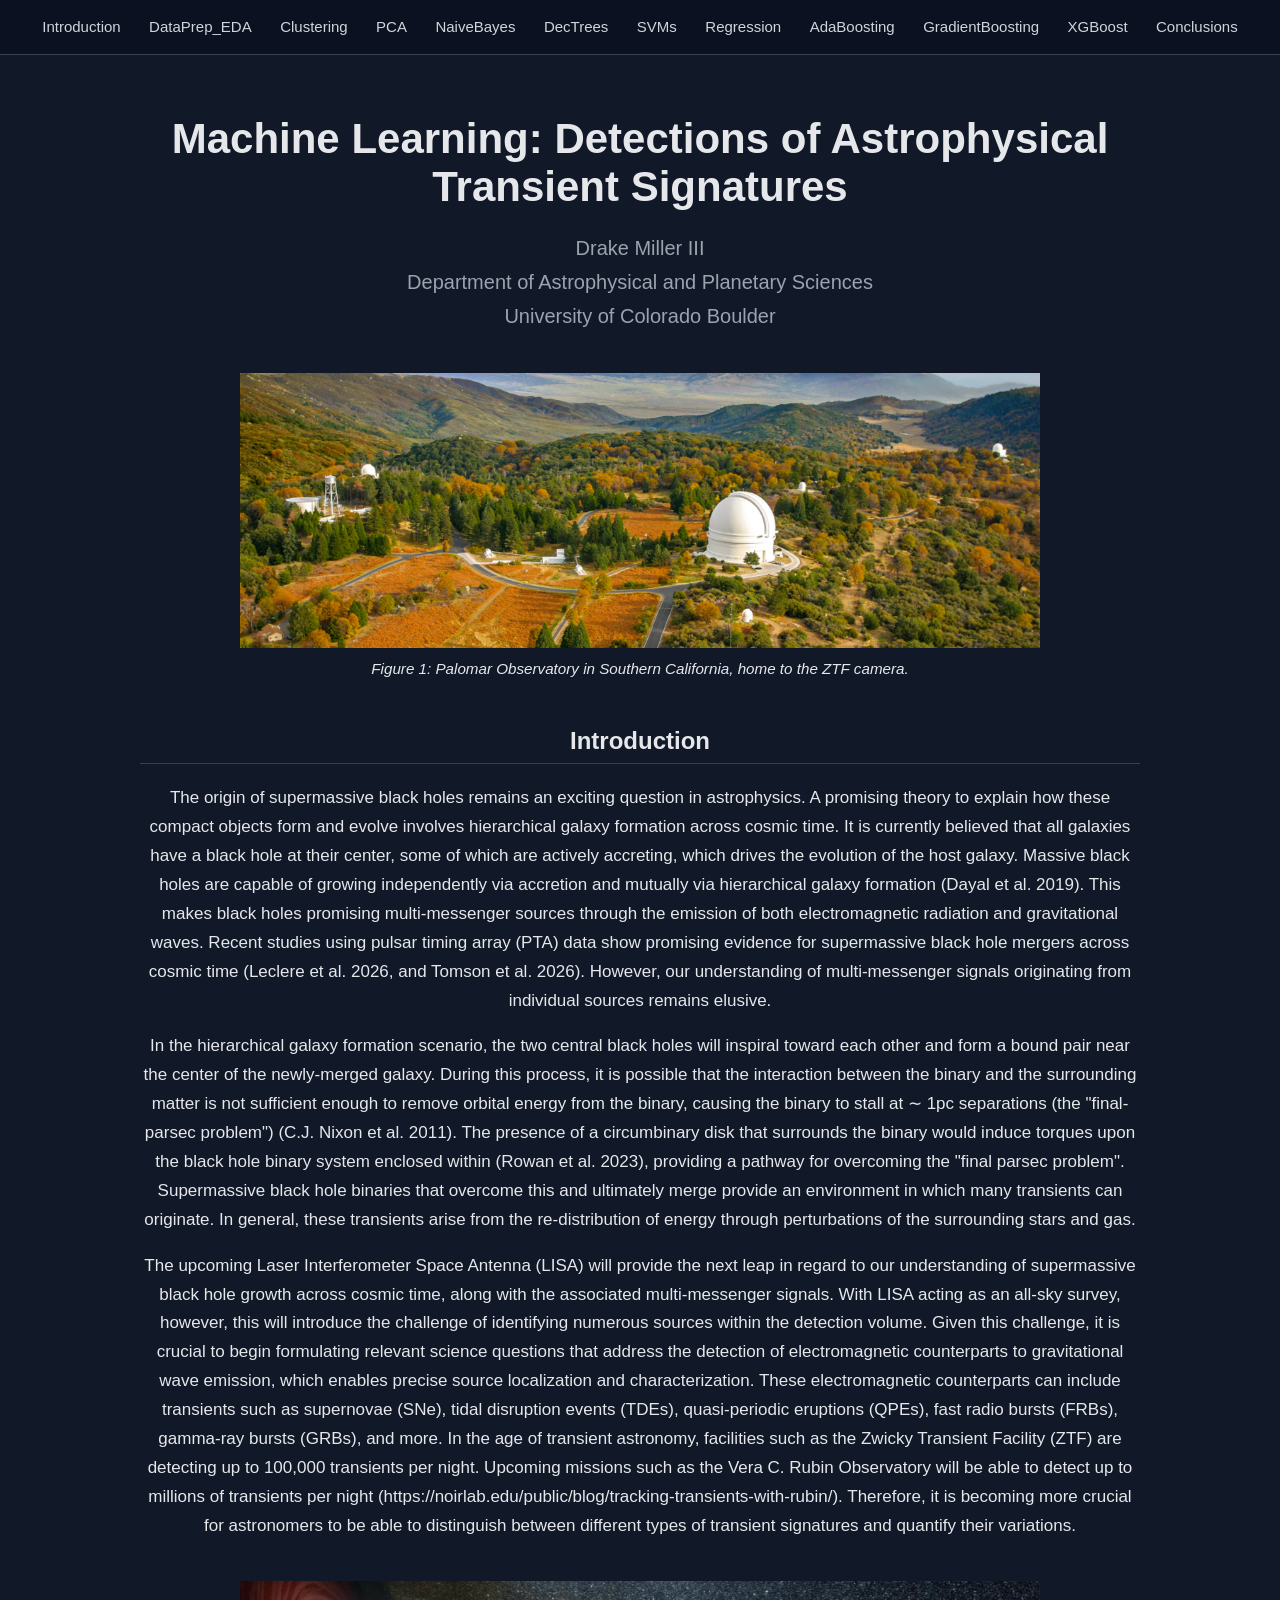
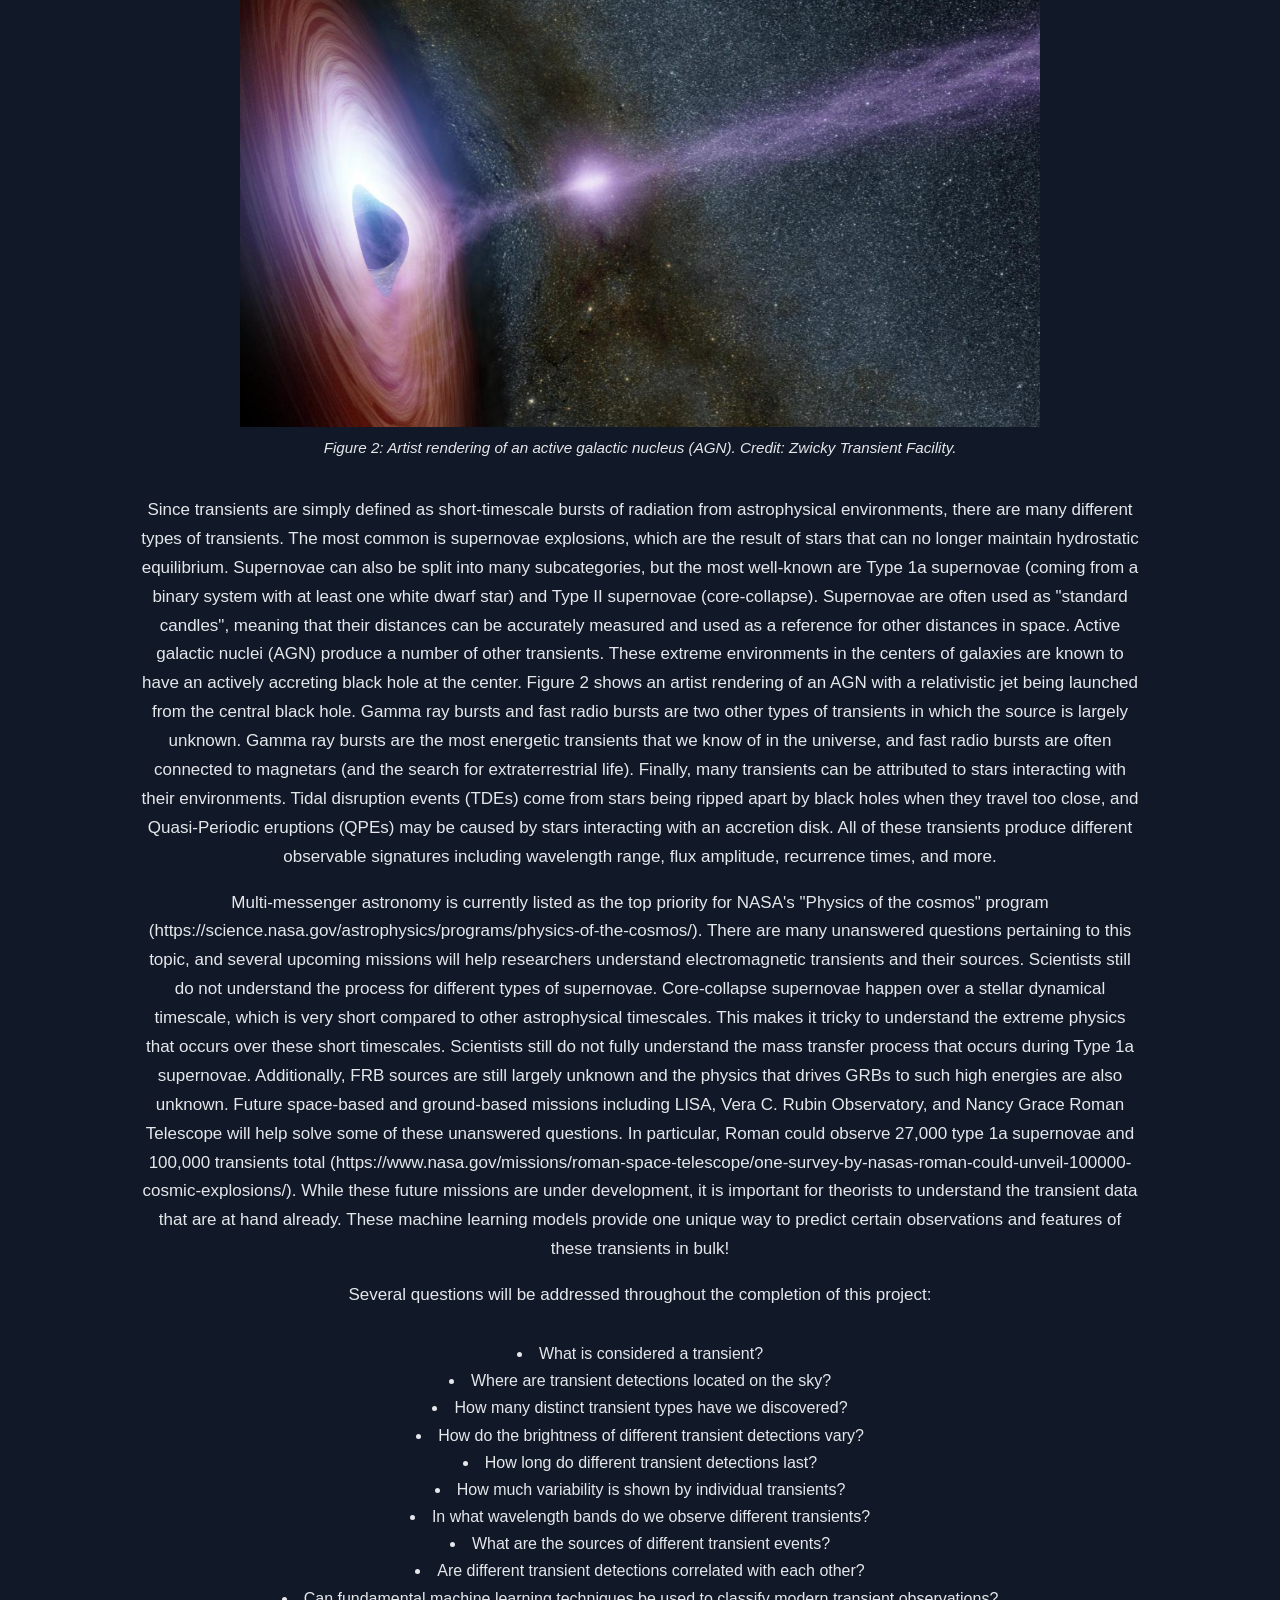
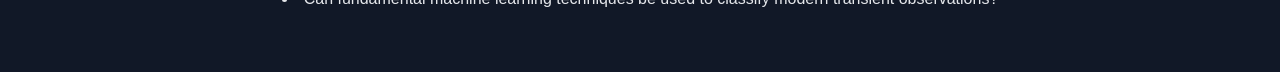
<file: index.html>
<!DOCTYPE html>
<html lang="en">

<head>
    <meta charset="UTF-8">
    <meta name="viewport" content="width=device-width, initial-scale=1.0">

    <title>CSCI 5612 Final Project</title>

    <link rel="stylesheet" href="style.css">
</head>

<body>

    <!-- Navigation Bar -->
    <nav>
        <a href="index.html">Introduction</a>
        <a href="dataprep.html">DataPrep_EDA</a>
        <a href="clustering.html">Clustering</a>
        <a href="pca.html">PCA</a>
        <a href="naivebayes.html">NaiveBayes</a>
        <a href="dectrees.html">DecTrees</a>
        <a href="svms.html">SVMs</a>
        <a href="regression.html">Regression</a>
        <a href="AdaBoosting.html">AdaBoosting</a>
        <a href="GradientBoosting.html">GradientBoosting</a>
        <a href="XGBoost.html">XGBoost</a>
        <a href="conclusions.html">Conclusions</a>
    </nav>


    <!-- Main Page Content -->
    <main>

        <h1>Machine Learning: Detections of Astrophysical Transient Signatures</h1>

        <p class="subtitle">
            Drake Miller III<br>
            Department of Astrophysical and Planetary Sciences<br>
            University of Colorado Boulder<br>
        </p>

        <figure class="eda-figure">
            <img src="images/palomar.png" 
                 alt="AGN">
            <figcaption>
                Figure 1: Palomar Observatory in Southern California, home to the ZTF camera. 
            </figcaption>
        </figure>

        <h2>Introduction</h2>

        <p>
            The origin of supermassive black holes remains an exciting question in astrophysics. A promising theory to explain how these compact 
            objects form and evolve involves hierarchical galaxy formation across cosmic time. It is currently believed that all galaxies have a 
            black hole at their center, some of which are actively accreting, which drives the evolution of the host galaxy. Massive black holes 
            are capable of growing independently via accretion and mutually via hierarchical galaxy formation (Dayal et al. 2019). This makes black 
            holes promising multi-messenger sources through the emission of both electromagnetic radiation and gravitational waves. Recent studies 
            using pulsar timing array (PTA) data show promising evidence for supermassive black hole mergers across cosmic time (Leclere et al. 2026, 
            and Tomson et al. 2026). However, our understanding of multi-messenger signals originating from individual sources remains elusive. 
        </p>

        <p>
            In the hierarchical galaxy formation scenario, the two central black holes will inspiral toward each other and form a bound pair near the 
            center of the newly-merged galaxy. During this process, it is possible that the interaction between the binary and the surrounding matter 
            is not sufficient enough to remove orbital energy from the binary, causing the binary to stall at ∼ 1pc separations (the "final-parsec 
            problem") (C.J. Nixon et al. 2011). The presence of a circumbinary disk that surrounds the binary would induce torques upon the black hole
            binary system enclosed within (Rowan et al. 2023), providing a pathway for overcoming the "final parsec problem". Supermassive black hole 
            binaries that overcome this and ultimately merge provide an environment in which many transients can originate. In general, these 
            transients arise from the re-distribution of energy through perturbations of the surrounding stars and gas.
        </p>

        <p>
            The upcoming Laser Interferometer Space Antenna (LISA) will provide the next leap in regard to our understanding of supermassive black 
            hole growth across cosmic time, along with the associated multi-messenger signals. With LISA acting as an all-sky survey, however, this 
            will introduce the challenge of identifying numerous sources within the detection volume. Given this challenge, it is crucial to begin 
            formulating relevant science questions that address the detection of electromagnetic counterparts to gravitational wave emission, which 
            enables precise source localization and characterization. These electromagnetic counterparts can include transients such as supernovae 
            (SNe), tidal disruption events (TDEs), quasi-periodic eruptions (QPEs), fast radio bursts (FRBs), gamma-ray bursts (GRBs), and more. In
            the age of transient astronomy, facilities such as the Zwicky Transient Facility (ZTF) are detecting up to 100,000 transients per night.
            Upcoming missions such as the Vera C. Rubin Observatory will be able to detect up to millions of transients per night 
            (https://noirlab.edu/public/blog/tracking-transients-with-rubin/). Therefore, it is becoming more crucial for astronomers to be able to 
            distinguish between different types of transient signatures and quantify their variations. 
        </p>

        <figure class="eda-figure">
            <img src="images/transient_picture.png" 
                 alt="AGN">
            <figcaption>
                Figure 2: Artist rendering of an active galactic nucleus (AGN). Credit: Zwicky Transient Facility.
            </figcaption>
        </figure>

        <p>
            Since transients are simply defined as short-timescale bursts of radiation from astrophysical environments, there are many different types
            of transients. The most common is supernovae explosions, which are the result of stars that can no longer maintain hydrostatic equilibrium.
            Supernovae can also be split into many subcategories, but the most well-known are Type 1a supernovae (coming from a binary system with at
            least one white dwarf star) and Type II supernovae (core-collapse). Supernovae are often used as "standard candles", meaning that their
            distances can be accurately measured and used as a reference for other distances in space. Active galactic nuclei (AGN) produce a number of other
            transients. These extreme environments in the centers of galaxies are known to have an actively accreting black hole at the center. Figure 2
            shows an artist rendering of an AGN with a relativistic jet being launched from the central black hole. Gamma ray bursts and fast radio bursts
            are two other types of transients in which the source is largely unknown. Gamma ray bursts are the most energetic transients that we know of in
            the universe, and fast radio bursts are often connected to magnetars (and the search for extraterrestrial life). Finally, many transients can be 
            attributed to stars interacting with their environments. Tidal disruption events (TDEs) come from stars being ripped apart by black holes when they
            travel too close, and Quasi-Periodic eruptions (QPEs) may be caused by stars interacting with an accretion disk. All of these transients produce 
            different observable signatures including wavelength range, flux amplitude, recurrence times, and more.
        </p>

        <p>
            Multi-messenger astronomy is currently listed as the top priority for NASA's "Physics of the cosmos" program (https://science.nasa.gov/astrophysics/programs/physics-of-the-cosmos/).
            There are many unanswered questions pertaining to this topic, and several upcoming missions will help researchers understand electromagnetic
            transients and their sources. Scientists still do not understand the process for different types of supernovae. Core-collapse supernovae
            happen over a stellar dynamical timescale, which is very short compared to other astrophysical timescales. This makes it tricky to understand
            the extreme physics that occurs over these short timescales. Scientists still do not fully understand the mass transfer process that occurs
            during Type 1a supernovae. Additionally, FRB sources are still largely unknown and the physics that drives GRBs to such high energies are also
            unknown. Future space-based and ground-based missions including LISA, Vera C. Rubin Observatory, and Nancy Grace Roman Telescope will help solve
            some of these unanswered questions. In particular, Roman could observe 27,000 type 1a supernovae and 100,000 transients total
            (https://www.nasa.gov/missions/roman-space-telescope/one-survey-by-nasas-roman-could-unveil-100000-cosmic-explosions/). While these future missions
            are under development, it is important for theorists to understand the transient data that are at hand already. These machine learning models provide
            one unique way to predict certain observations and features of these transients in bulk!
            
        </p>

        <p>
            Several questions will be addressed throughout the completion of this project:
        </p>

        <ul class="question-list">
            <li>What is considered a transient?</li>
            <li>Where are transient detections located on the sky?</li>
            <li>How many distinct transient types have we discovered?</li>
            <li>How do the brightness of different transient detections vary?</li>
            <li>How long do different transient detections last?</li>
            <li>How much variability is shown by individual transients?</li>
            <li>In what wavelength bands do we observe different transients?</li>
            <li>What are the sources of different transient events?</li>
            <li>Are different transient detections correlated with each other?</li>
            <li>Can fundamental machine learning techniques be used to classify modern transient observations?</li>
        </ul>

    </main>

</body>

</html>
</file>
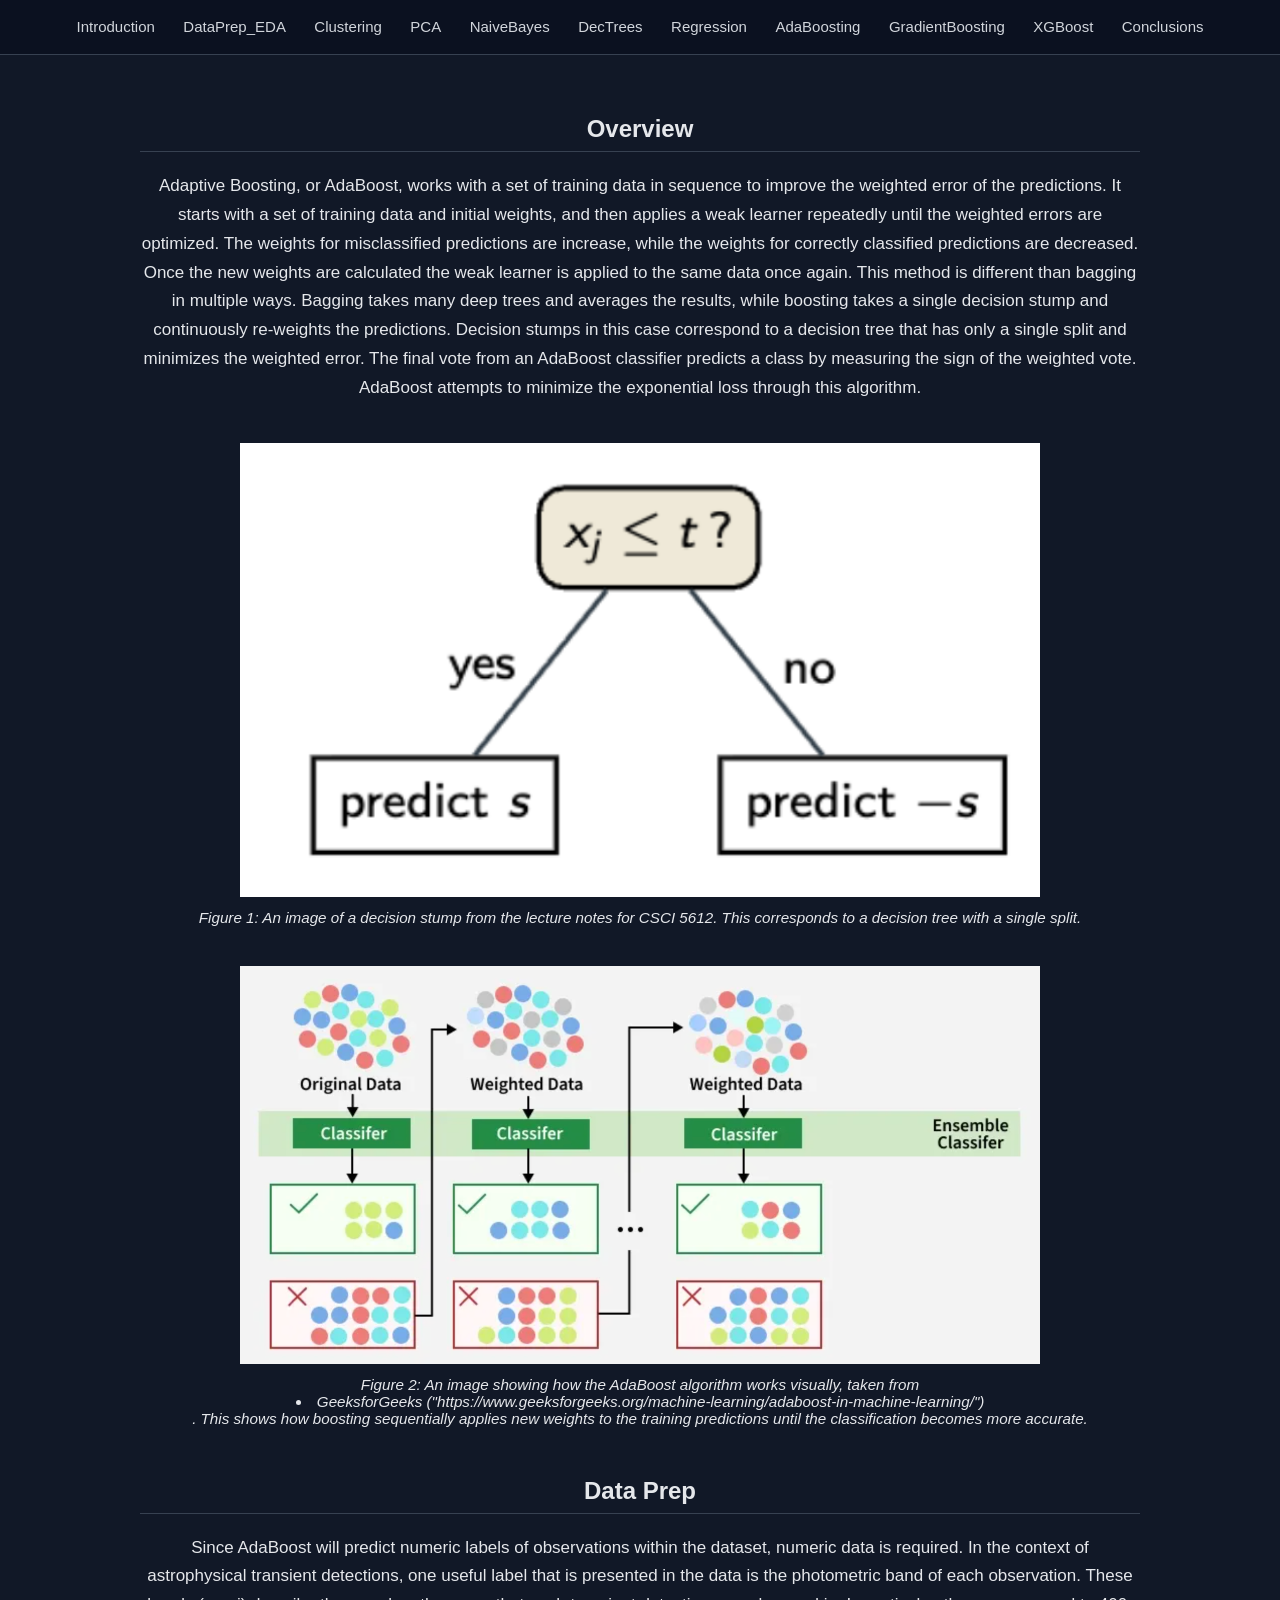
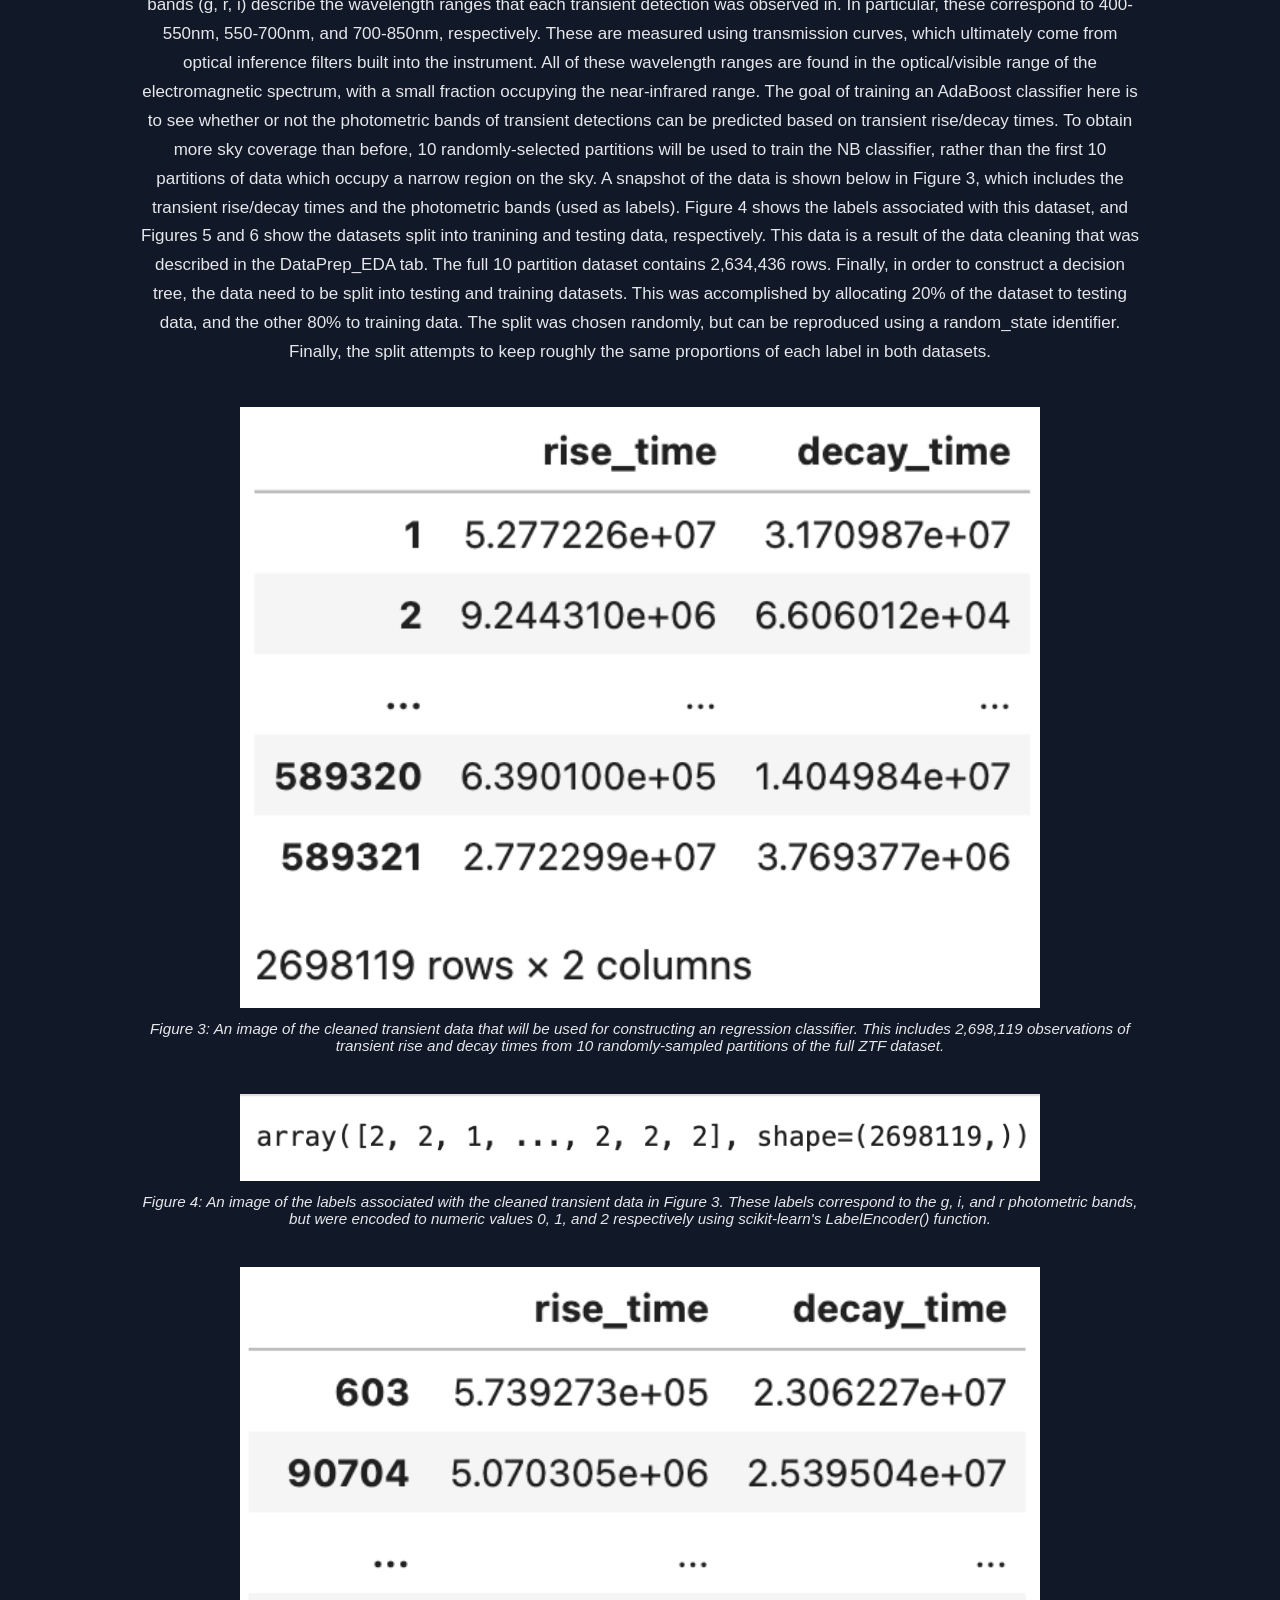
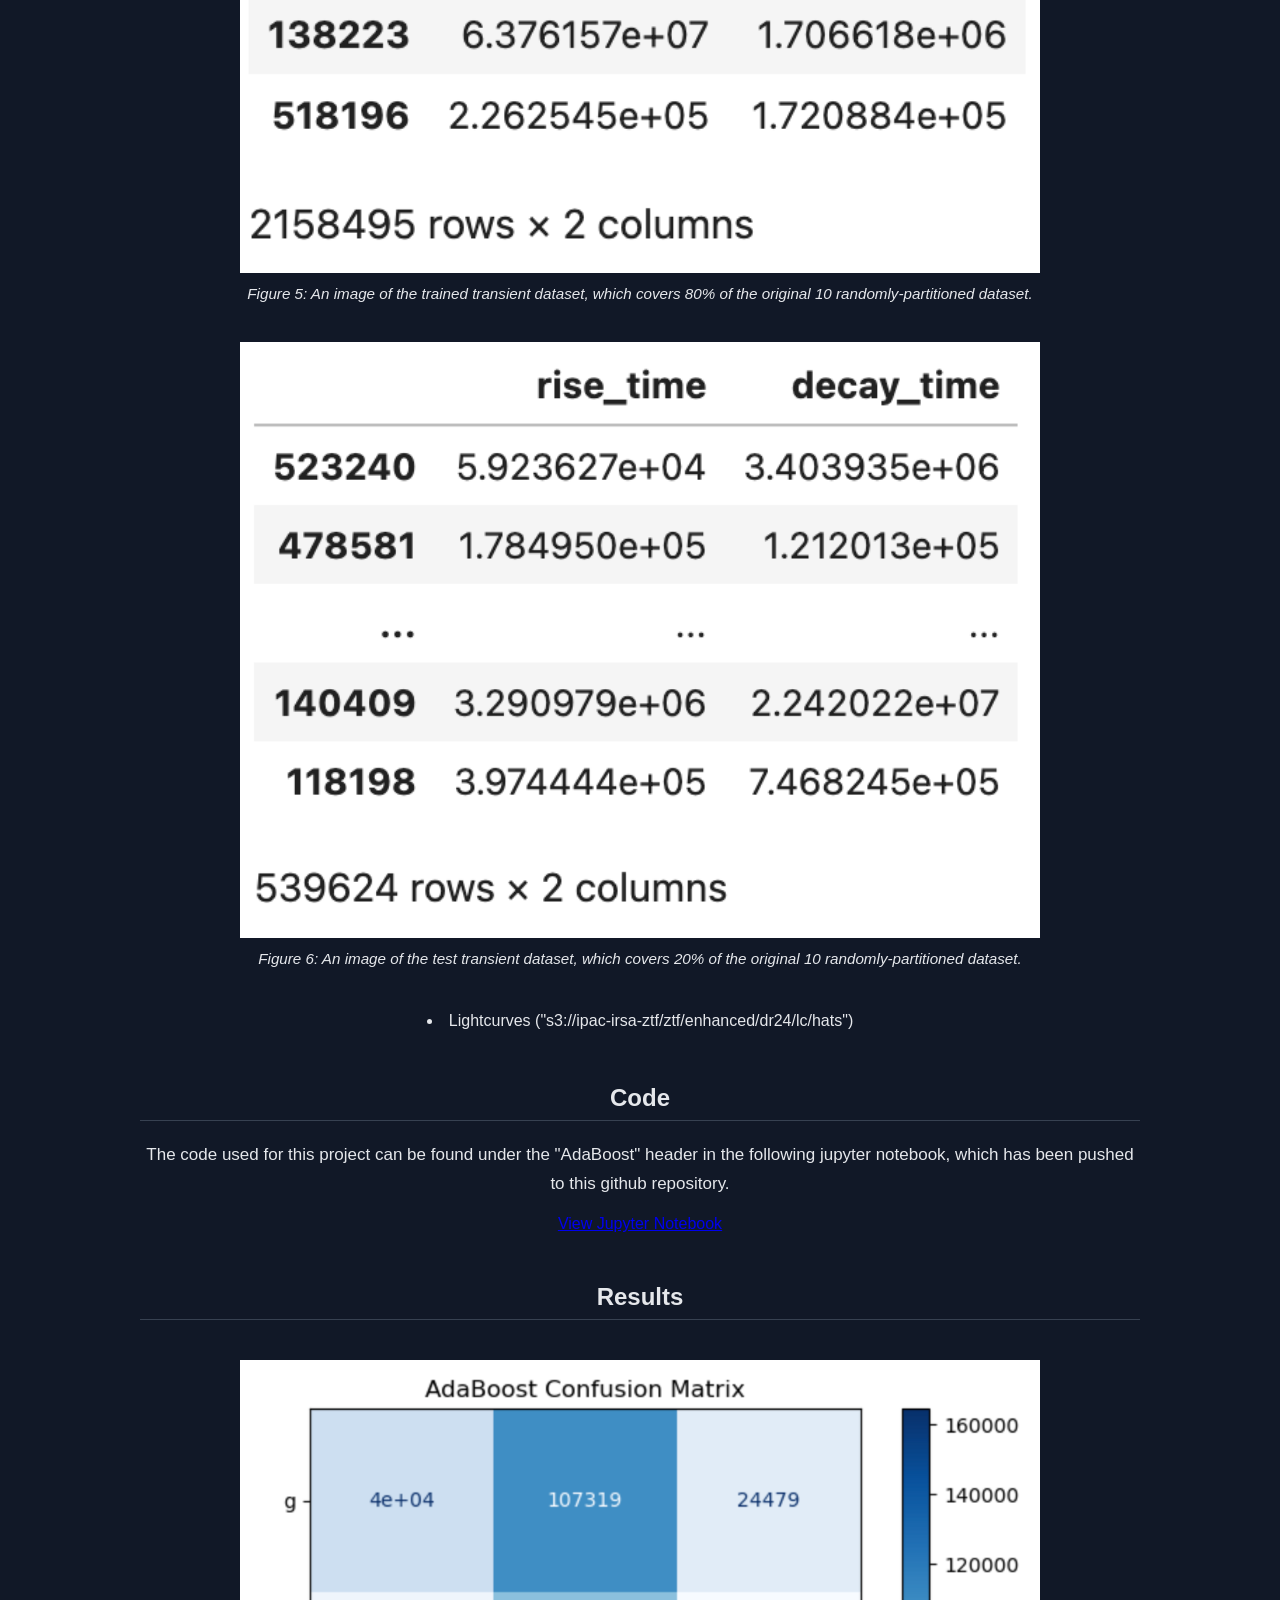
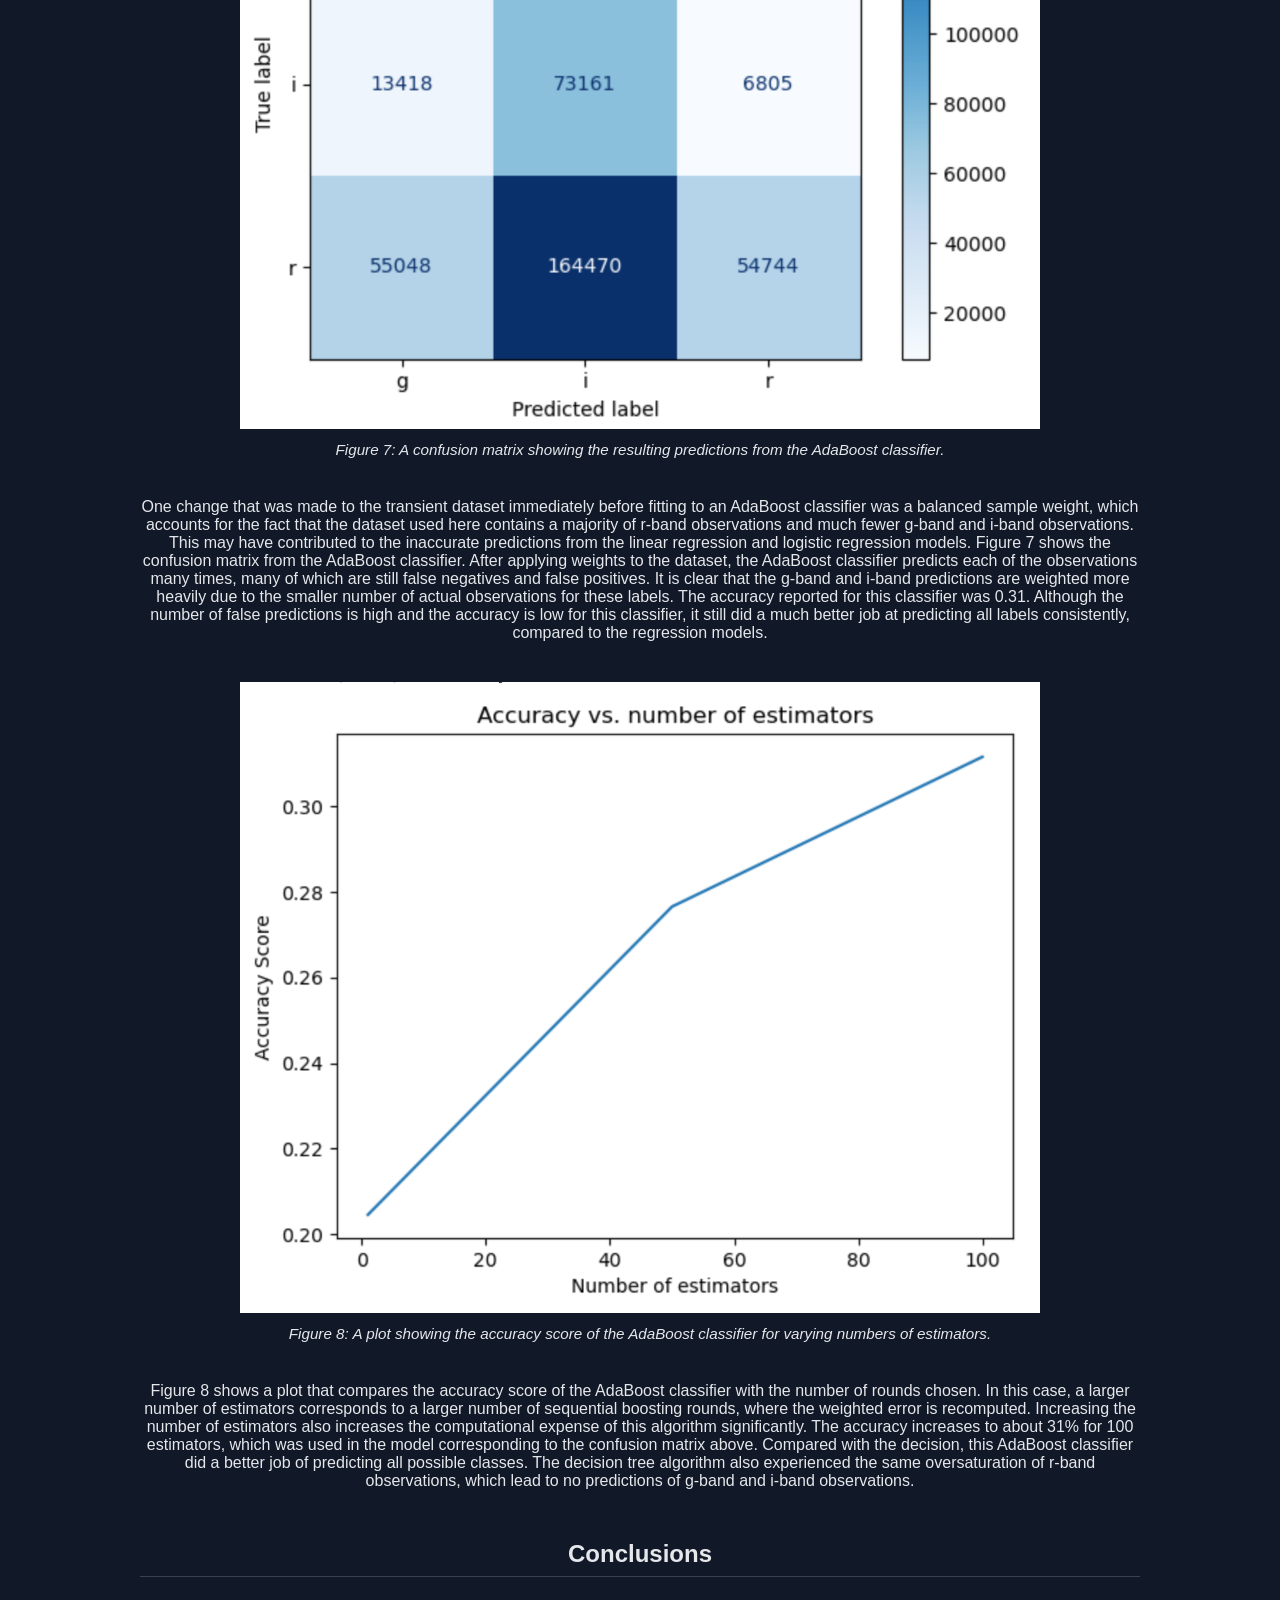
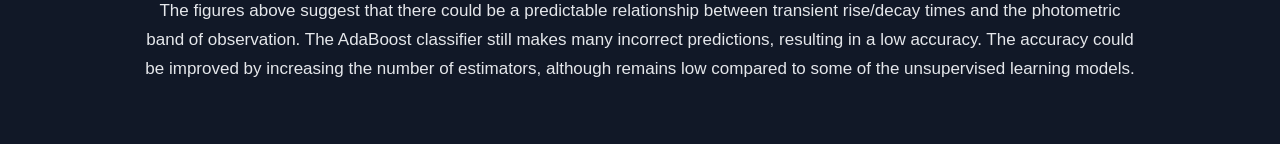
<file: AdaBoosting.html>
<!DOCTYPE html>
<html lang="en">

<head>
    <meta charset="UTF-8">
    <meta name="viewport" content="width=device-width, initial-scale=1.0">

    <title>AdaBoost</title>

    <link rel="stylesheet" href="style.css">
</head>

<body>

    <!-- Navigation Bar -->
    <nav>
        <a href="index.html">Introduction</a>
        <a href="dataprep.html">DataPrep_EDA</a>
        <a href="clustering.html">Clustering</a>
        <a href="pca.html">PCA</a>
        <a href="naivebayes.html">NaiveBayes</a>
        <a href="dectrees.html">DecTrees</a>
        <a href="regression.html">Regression</a>
        <a href="AdaBoosting.html">AdaBoosting</a>
        <a href="GradientBoosting.html">GradientBoosting</a>
        <a href="XGBoost.html">XGBoost</a>
        <a href="conclusions.html">Conclusions</a>
    </nav>
    
    <!-- Main Page Content -->
    <main>

        <h2>Overview</h2>

        <p>
          Adaptive Boosting, or AdaBoost, works with a set of training data in sequence to improve the weighted error of the predictions. It starts with
          a set of training data and initial weights, and then applies a weak learner repeatedly until the weighted errors are optimized. The weights for
          misclassified predictions are increase, while the weights for correctly classified predictions are decreased. Once the new weights are calculated
          the weak learner is applied to the same data once again. This method is different than bagging in multiple ways. Bagging takes many deep trees and
          averages the results, while boosting takes a single decision stump and continuously re-weights the predictions. Decision stumps in this case correspond
          to a decision tree that has only a single split and minimizes the weighted error. The final vote from an AdaBoost classifier predicts a class by 
          measuring the sign of the weighted vote. AdaBoost attempts to minimize the exponential loss through this algorithm.
        </p>

        <figure class="eda-figure">
            <img src="images/stump.png" 
                 alt="Decision Stump">
            <figcaption>
                Figure 1: An image of a decision stump from the lecture notes for CSCI 5612. This corresponds to a decision tree with a single split.
            </figcaption>
        </figure>

        <figure class="eda-figure">
            <img src="images/adaboost_algorithm.png" 
                 alt="AdaBoost Algorithm">
            <figcaption>
                Figure 2: An image showing how the AdaBoost algorithm works visually, taken from <li>GeeksforGeeks ("https://www.geeksforgeeks.org/machine-learning/adaboost-in-machine-learning/")</li>. 
                This shows how boosting sequentially applies new weights to the training predictions until the classification becomes more accurate. 
            </figcaption>
        </figure>

        <h2>Data Prep</h2>

        <p>
            Since AdaBoost will predict numeric labels of observations within the dataset, numeric data is required. In the context of astrophysical 
            transient detections, one useful label that is presented in the data is the photometric band of each observation. These bands (g, r, i) 
            describe the wavelength ranges that each transient detection was observed in. In particular, these correspond to 400-550nm, 550-700nm, 
            and 700-850nm, respectively. These are measured using transmission curves, which ultimately come from optical inference filters built 
            into the instrument. All of these wavelength ranges are found in the optical/visible range of the electromagnetic spectrum, with a small 
            fraction occupying the near-infrared range. The goal of training an AdaBoost classifier here is to see whether or not the photometric bands of 
            transient detections can be predicted based on transient rise/decay times. To obtain more sky coverage than before, 10 randomly-selected 
            partitions will be used to train the NB classifier, rather than the first 10 partitions of data which occupy a narrow region on the sky. 
            A snapshot of the data is shown below in Figure 3, which includes the transient rise/decay times and the photometric bands (used as 
            labels). Figure 4 shows the labels associated with this dataset, and Figures 5 and 6 show the datasets split into tranining and testing 
            data, respectively. This data is a result of the data cleaning that was described in the DataPrep_EDA tab. The full 10 partition dataset 
            contains 2,634,436 rows. Finally, in order to construct a decision tree, the data need to be split into testing and training datasets. 
            This was accomplished by allocating 20% of the dataset to testing data, and the other 80% to training data. The split was chosen randomly,
            but can be reproduced using a random_state identifier. Finally, the split attempts to keep roughly the same proportions of each label in 
            both datasets.
        </p>

         <figure class="eda-figure">
            <img src="images/regression_dataset.png" 
                 alt="Labeled Transient Data">
            <figcaption>
                Figure 3: An image of the cleaned transient data that will be used for constructing an regression classifier. This includes 2,698,119 
                observations of transient rise and decay times from 10 randomly-sampled partitions of the full ZTF dataset.
            </figcaption>
        </figure>

        <figure class="eda-figure">
            <img src="images/encoded_labels.png" 
                 alt="Labels">
            <figcaption>
                Figure 4: An image of the labels associated with the cleaned transient data in Figure 3. These labels correspond to the g, i, and r 
                photometric bands, but were encoded to numeric values 0, 1, and 2 respectively using scikit-learn's LabelEncoder() function.
            </figcaption>
        </figure>

        <figure class="eda-figure">
            <img src="images/regression_train_data.png" 
                 alt="Train data">
            <figcaption>
                Figure 5: An image of the trained transient dataset, which covers 80% of the original 10 randomly-partitioned dataset. 
            </figcaption>
        </figure>

        <figure class="eda-figure">
            <img src="images/regression_test_data.png" 
                 alt="Labels">
            <figcaption>
                Figure 6: An image of the test transient dataset, which covers 20% of the original 10 randomly-partitioned dataset.
            </figcaption>
        </figure>

        <ul class="question-list">
            <li>Lightcurves ("s3://ipac-irsa-ztf/ztf/enhanced/dr24/lc/hats")</li>
        </ul>

        <h2>Code</h2>

        <p>
            The code used for this project can be found under the "AdaBoost" header in the following jupyter notebook, which has been pushed to this
            github repository.
        </p>

        <a href="https://github.com/drmi7721/transient_clustering/blob/main/notebooks/final_project_code.ipynb" target="_blank">
            View Jupyter Notebook
        </a>

        <h2>Results</h2>

        <figure class="eda-figure">
            <img src="images/adaboost_cm.png" 
                 alt="AdaBoost Confusion Matrix">
            <figcaption>
                Figure 7: A confusion matrix showing the resulting predictions from the AdaBoost classifier.
            </figcaption>
        </figure>

        One change that was made to the transient dataset immediately before fitting to an AdaBoost classifier was a balanced sample weight, which
        accounts for the fact that the dataset used here contains a majority of r-band observations and much fewer g-band and i-band observations. 
        This may have contributed to the inaccurate predictions from the linear regression and logistic regression models. Figure 7 shows the confusion
        matrix from the AdaBoost classifier. After applying weights to the dataset, the AdaBoost classifier predicts each of the observations many times,
        many of which are still false negatives and false positives. It is clear that the g-band and i-band predictions are weighted more heavily due to the
        smaller number of actual observations for these labels. The accuracy reported for this classifier was 0.31. Although the number of false predictions is 
        high and the accuracy is low for this classifier, it still did a much better job at predicting all labels consistently, compared to the regression 
        models. 

        <figure class="eda-figure">
            <img src="images/adaboost_estimators.png" 
                 alt="Accuracy vs. Estimators">
            <figcaption>
                Figure 8: A plot showing the accuracy score of the AdaBoost classifier for varying numbers of estimators.
            </figcaption>
        </figure>

        Figure 8 shows a plot that compares the accuracy score of the AdaBoost classifier with the number of rounds chosen. In this case, a larger 
        number of estimators corresponds to a larger number of sequential boosting rounds, where the weighted error is recomputed. Increasing the 
        number of estimators also increases the computational expense of this algorithm significantly. The accuracy increases to about 31% for 100
        estimators, which was used in the model corresponding to the confusion matrix above. Compared with the decision, this AdaBoost classifier did
        a better job of predicting all possible classes. The decision tree algorithm also experienced the same oversaturation of r-band observations,
        which lead to no predictions of g-band and i-band observations. 

        <h2>Conclusions</h2>

        <p>
            The figures above suggest that there could be a predictable relationship between transient rise/decay times and the photometric band of
            observation. The AdaBoost classifier still makes many incorrect predictions, resulting in a low accuracy. The accuracy could be improved by
            increasing the number of estimators, although remains low compared to some of the unsupervised learning models. 
        </p>
</file>
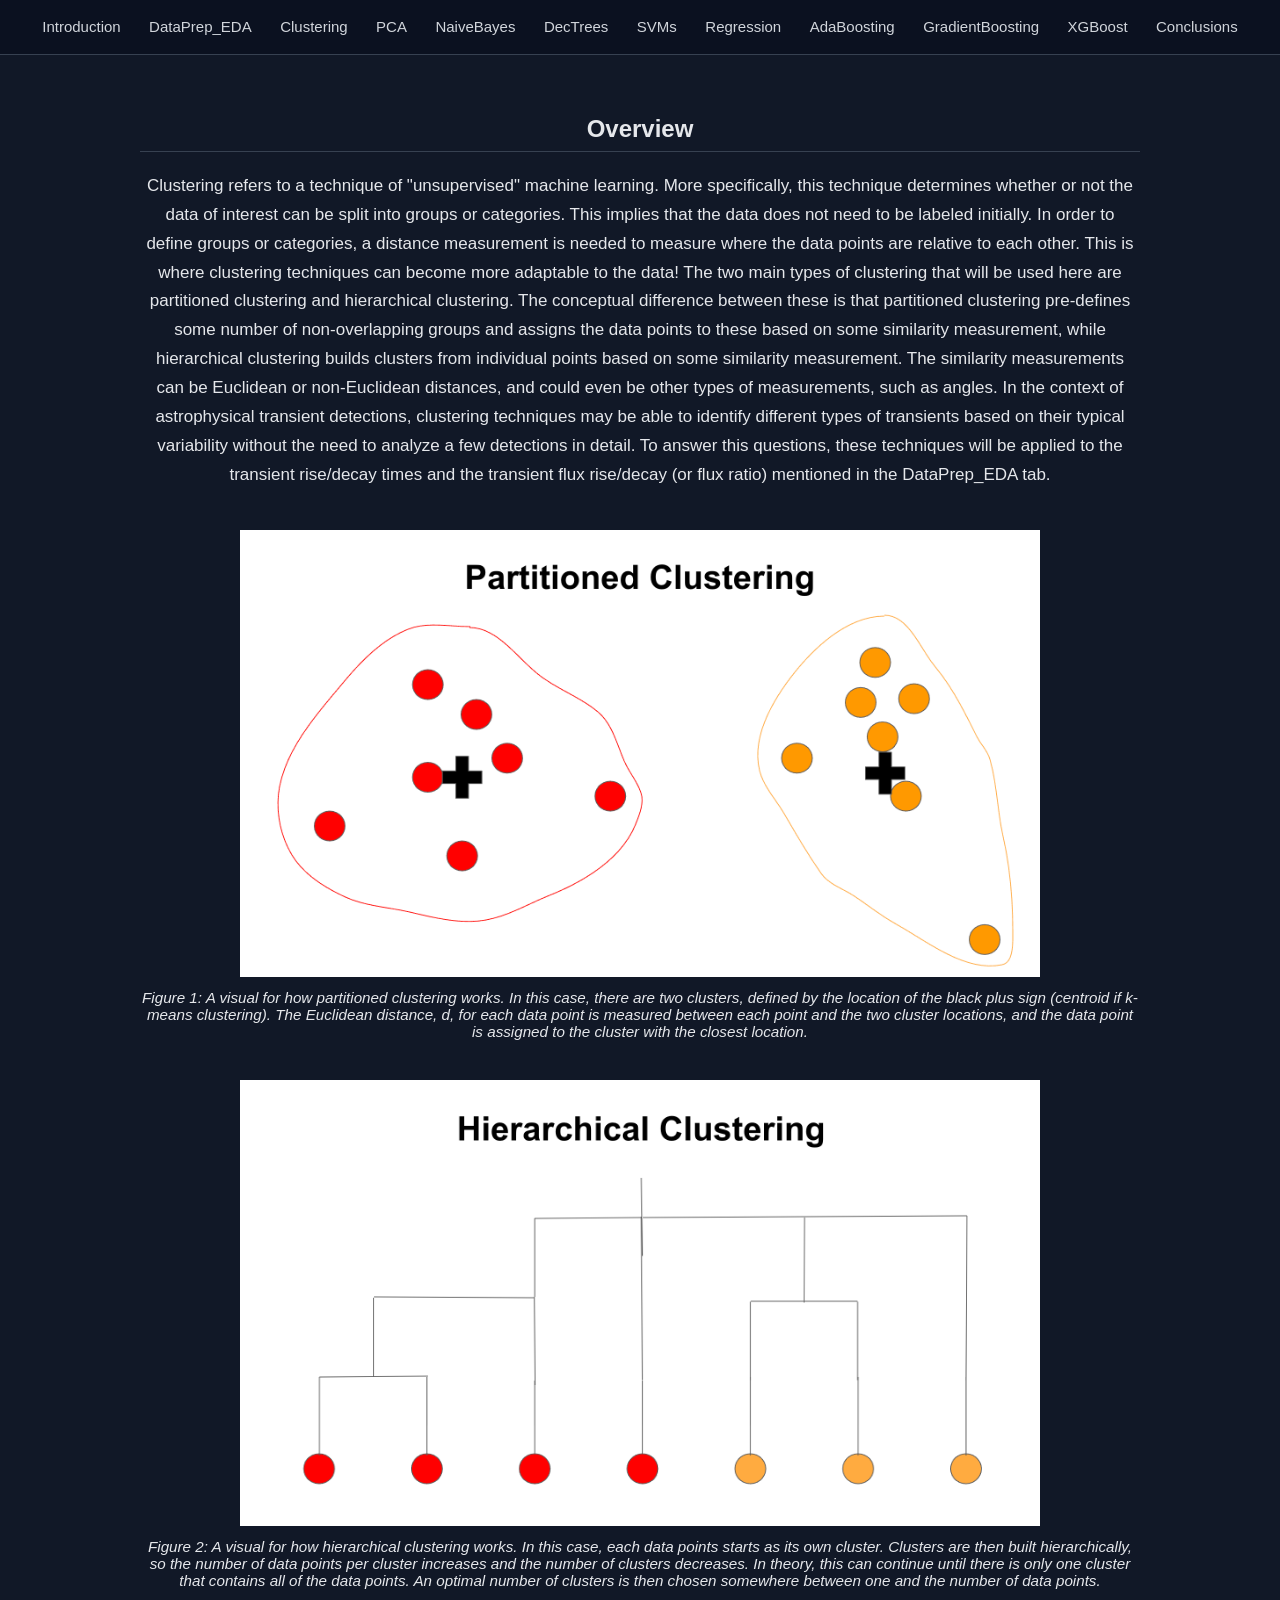
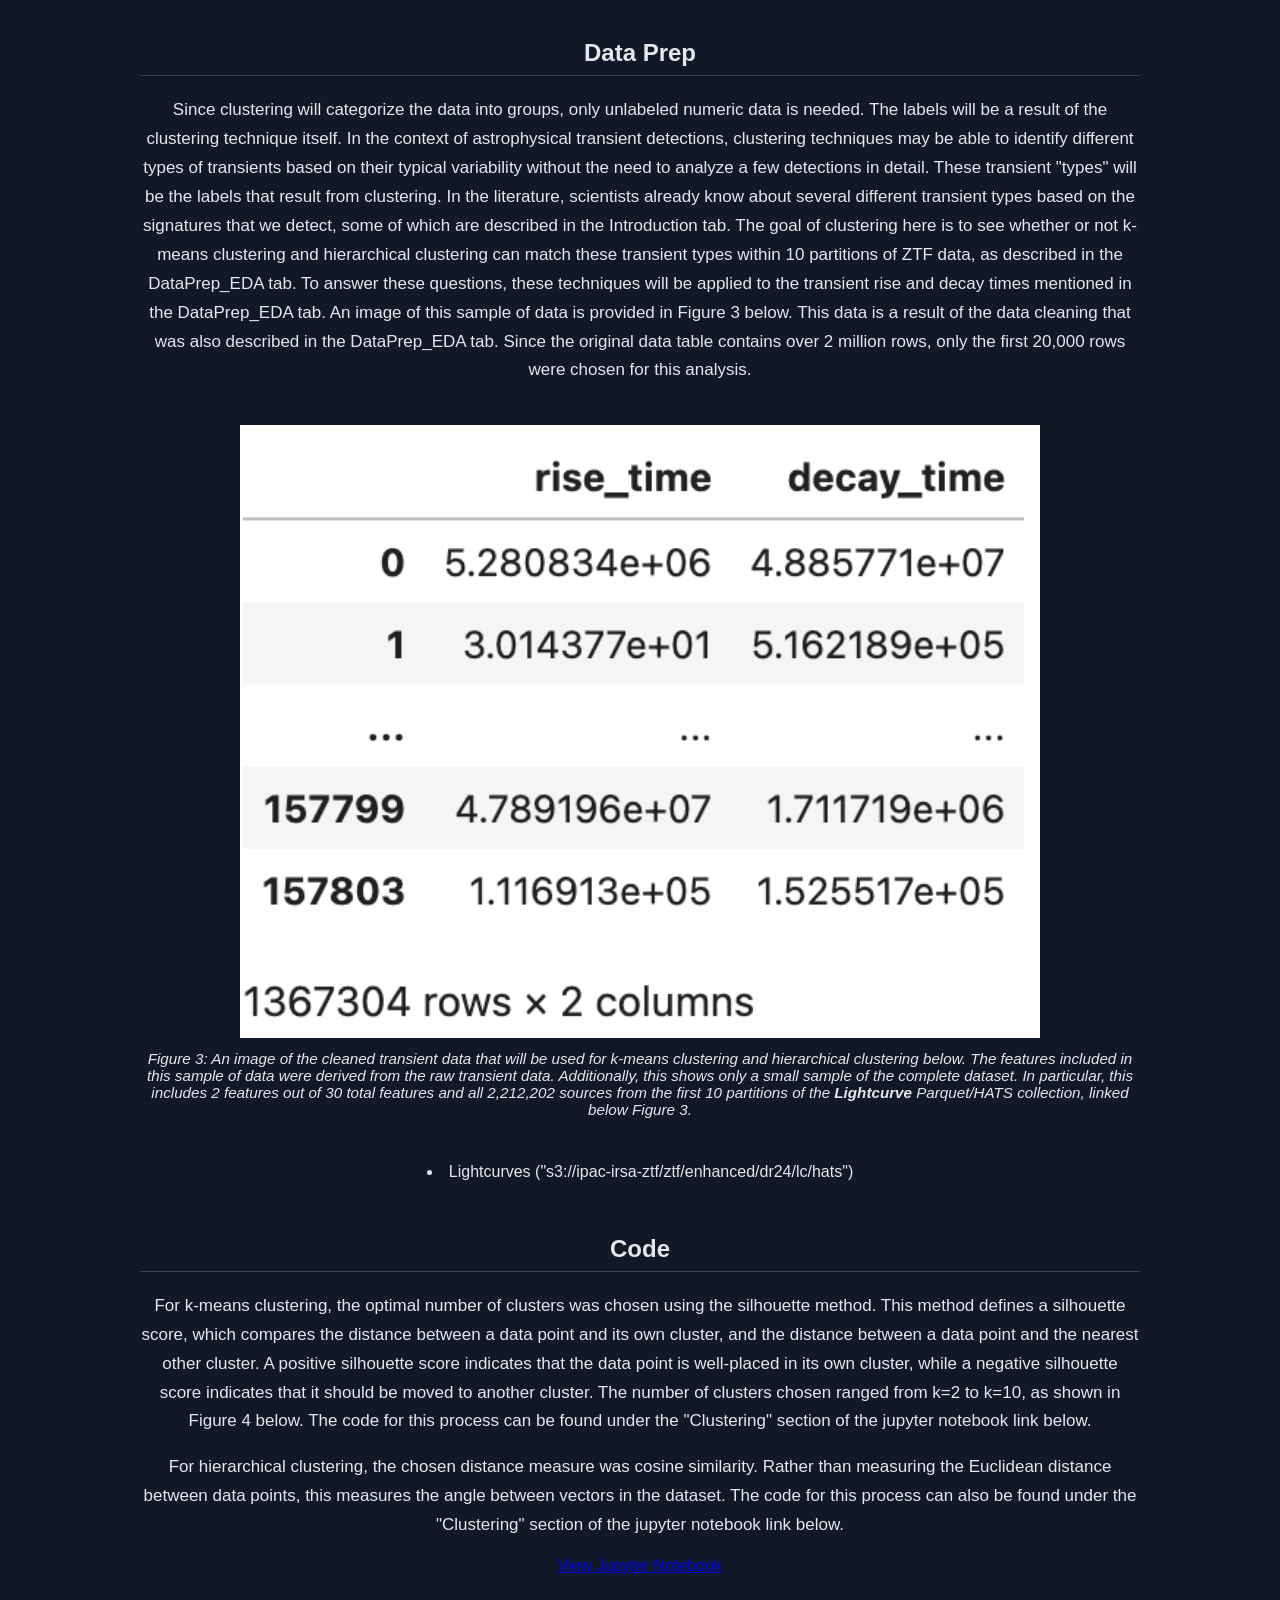
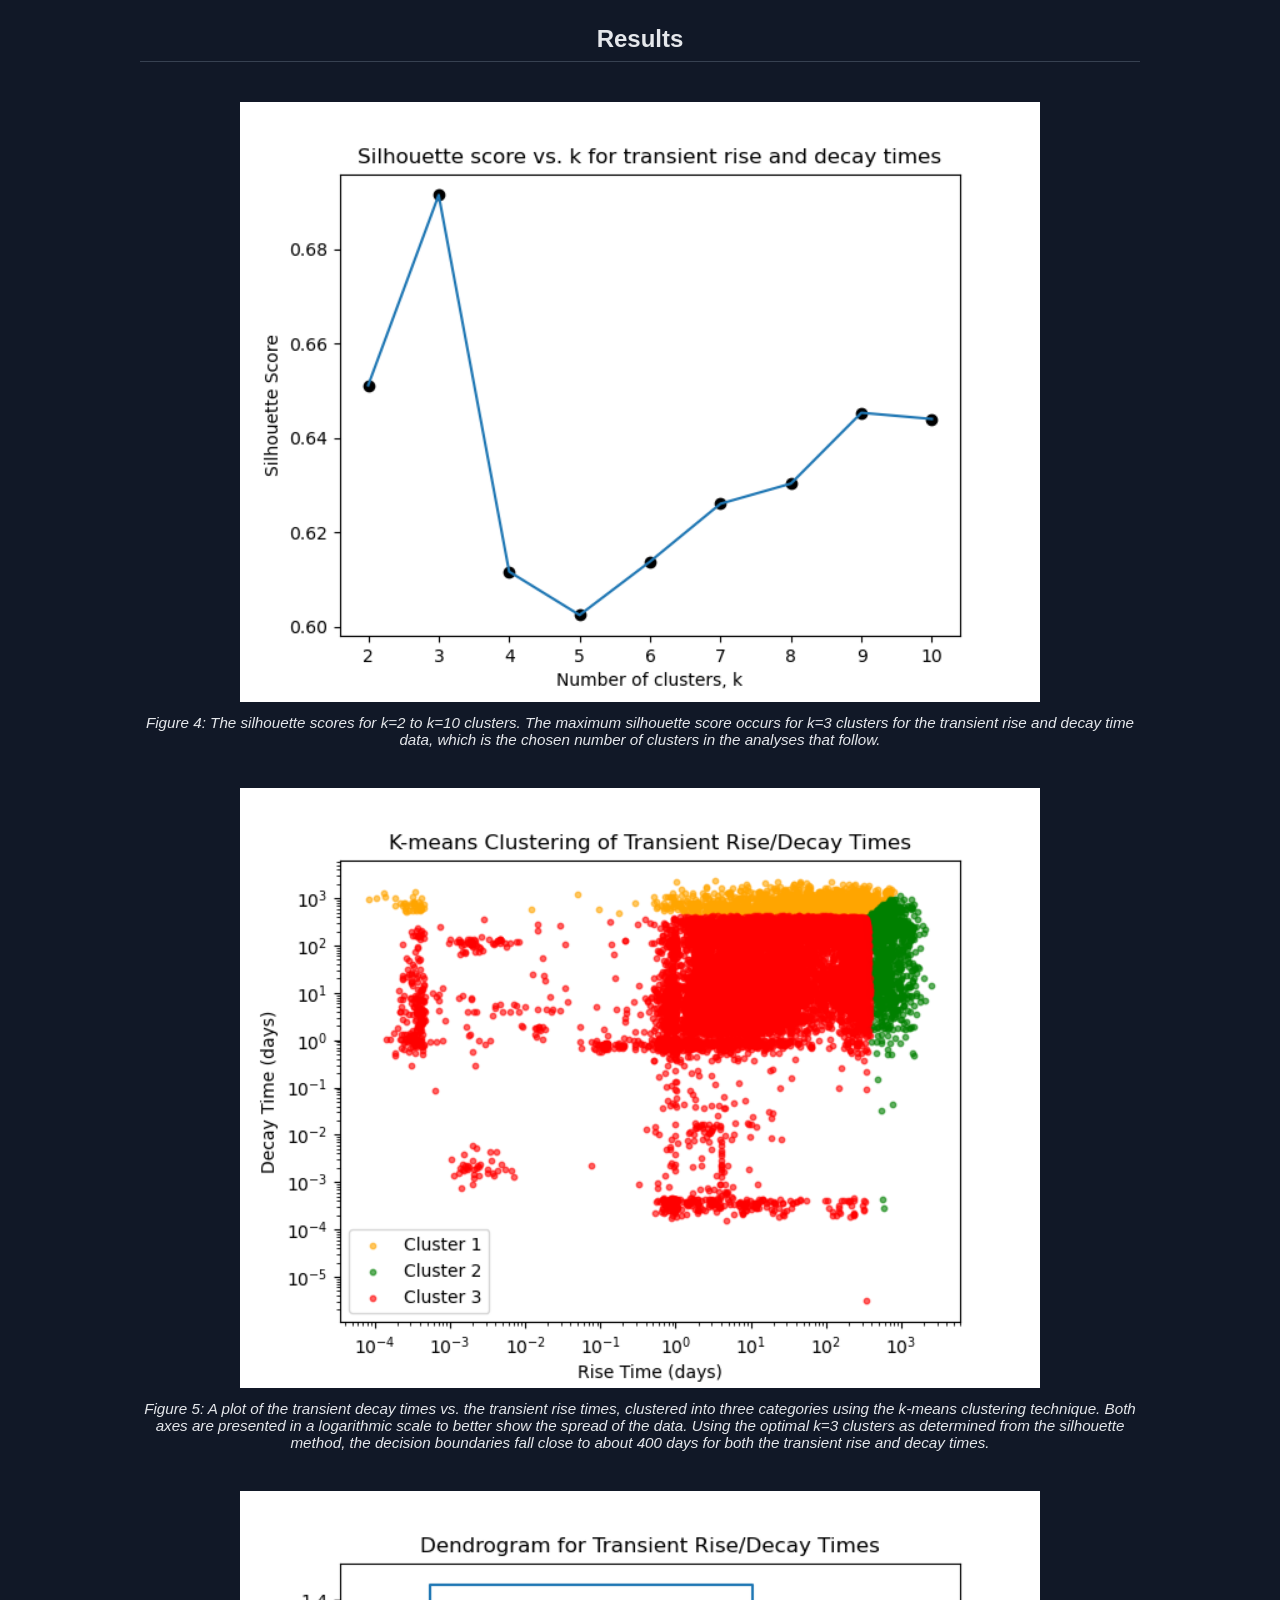
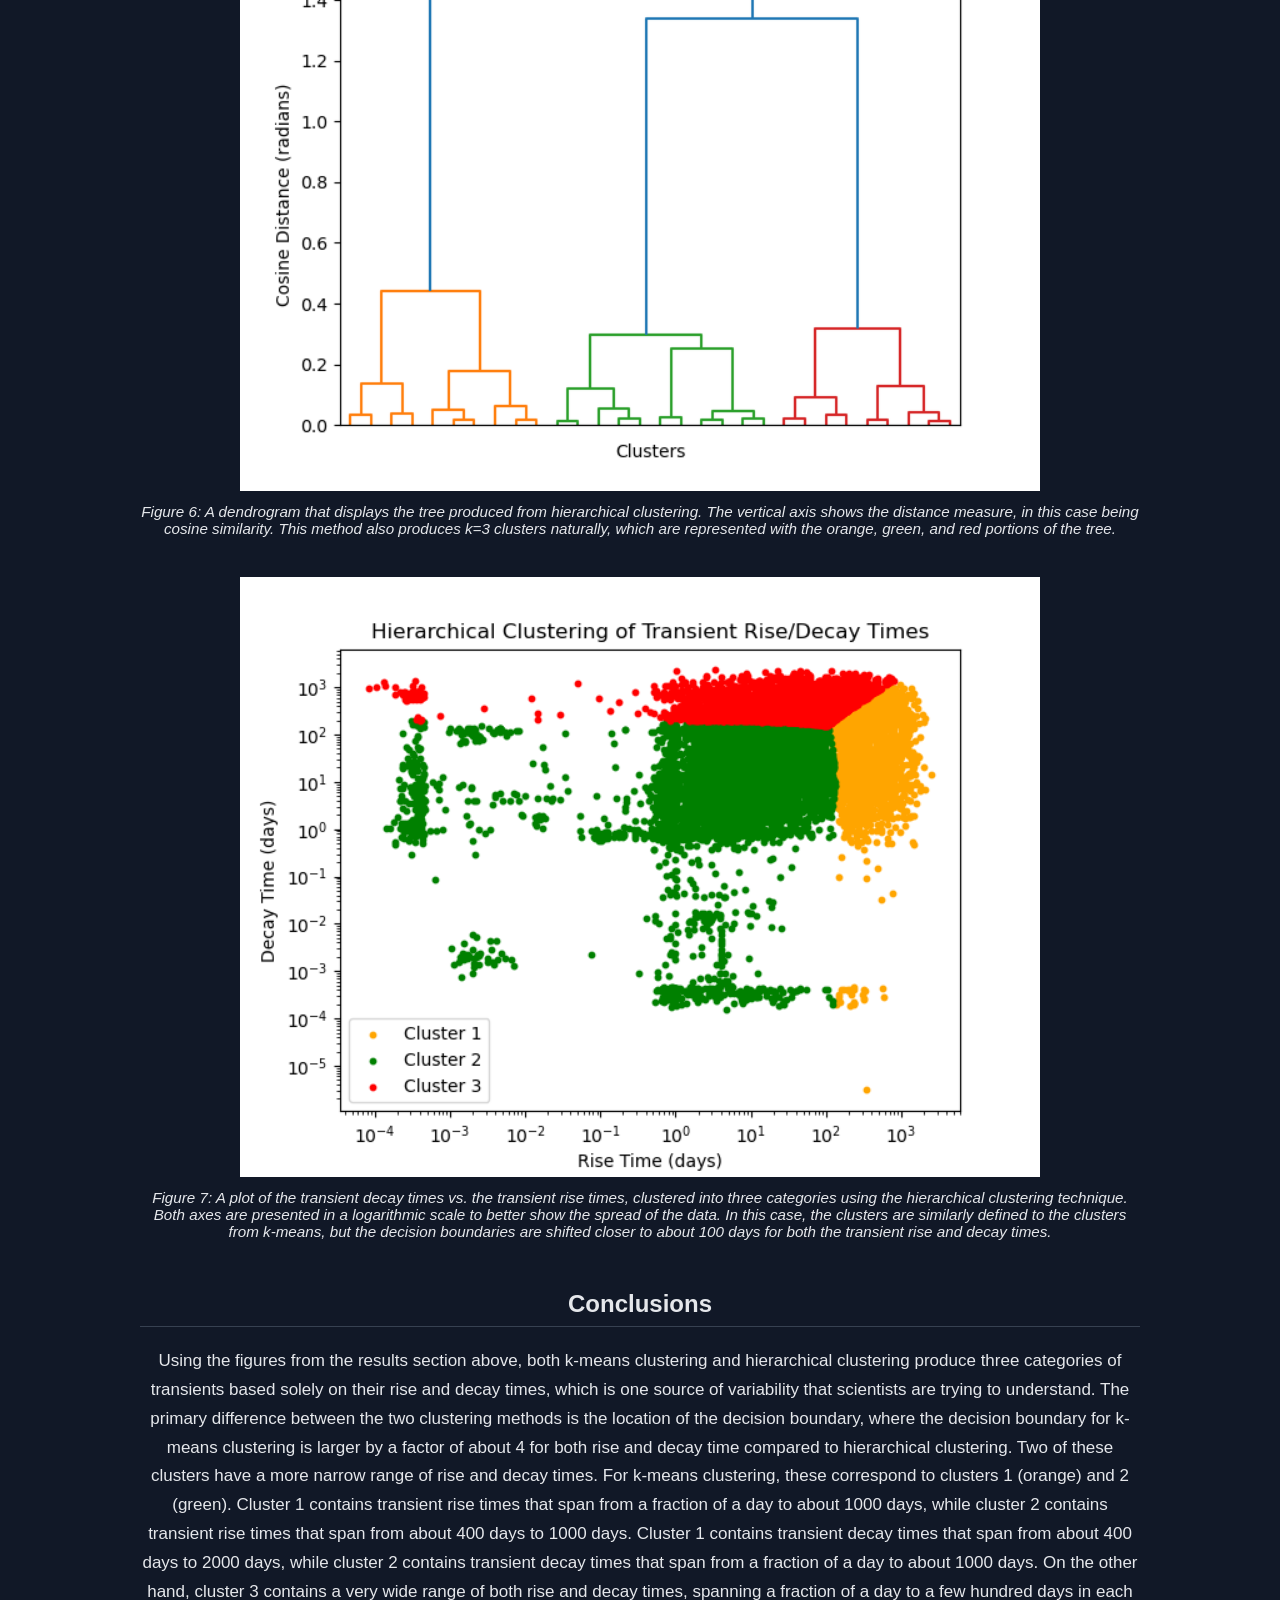
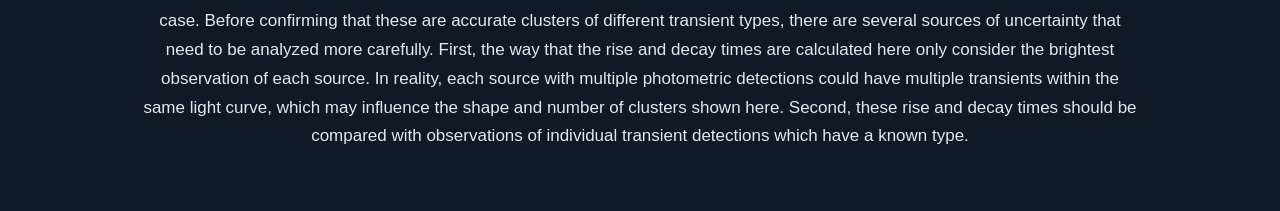
<file: clustering.html>
<!DOCTYPE html>
<html lang="en">

<head>
    <meta charset="UTF-8">
    <meta name="viewport" content="width=device-width, initial-scale=1.0">

    <title>Clustering</title>

    <link rel="stylesheet" href="style.css">
</head>

<body>

    <!-- Navigation Bar -->
    <nav>
        <a href="index.html">Introduction</a>
        <a href="dataprep.html">DataPrep_EDA</a>
        <a href="clustering.html">Clustering</a>
        <a href="pca.html">PCA</a>
        <a href="naivebayes.html">NaiveBayes</a>
        <a href="dectrees.html">DecTrees</a>
        <a href="svms.html">SVMs</a>
        <a href="regression.html">Regression</a>
        <a href="AdaBoosting.html">AdaBoosting</a>
        <a href="GradientBoosting.html">GradientBoosting</a>
        <a href="XGBoost.html">XGBoost</a>
        <a href="conclusions.html">Conclusions</a>
    </nav>
    
    <!-- Main Page Content -->
    <main>

        <h2>Overview</h2>

        <p>
            Clustering refers to a technique of "unsupervised" machine learning. More specifically, this technique determines whether or not the data
            of interest can be split into groups or categories. This implies that the data does not need to be labeled initially. In order to define 
            groups or categories, a distance measurement is needed to measure where the data points are relative to each other. This is where clustering
            techniques can become more adaptable to the data! The two main types of clustering that will be used here are partitioned clustering and
            hierarchical clustering. The conceptual difference between these is that partitioned clustering pre-defines some number of non-overlapping 
            groups and assigns the data points to these based on some similarity measurement, while hierarchical clustering builds clusters from 
            individual points based on some similarity measurement. The similarity measurements can be Euclidean or non-Euclidean distances, and could
            even be other types of measurements, such as angles. In the context of astrophysical transient detections, clustering techniques may be able
            to identify different types of transients based on their typical variability without the need to analyze a few detections in detail. To 
            answer this questions, these techniques will be applied to the transient rise/decay times and the transient flux rise/decay (or flux ratio)
            mentioned in the DataPrep_EDA tab.
        </p>

        <figure class="eda-figure">
            <img src="images/partitioned_clustering.png" 
                 alt="Partitioned Clustering">
            <figcaption>
                Figure 1: A visual for how partitioned clustering works. In this case, there are two clusters, defined by the location of the black
                plus sign (centroid if k-means clustering). The Euclidean distance, d, for each data point is measured between each point and the two 
                cluster locations, and the data point is assigned to the cluster with the closest location.
            </figcaption>
        </figure>

        <figure class="eda-figure">
            <img src="images/hierarchical_clustering.png" 
                 alt="Hierarchical Clustering">
            <figcaption>
                Figure 2: A visual for how hierarchical clustering works. In this case, each data points starts as its own cluster. Clusters are then
                built hierarchically, so the number of data points per cluster increases and the number of clusters decreases. In theory, this can
                continue until there is only one cluster that contains all of the data points. An optimal number of clusters is then chosen somewhere
                between one and the number of data points. 
            </figcaption>
        </figure>

        <h2>Data Prep</h2>

        <p>
            Since clustering will categorize the data into groups, only unlabeled numeric data is needed. The labels will be a result of the
            clustering technique itself. In the context of astrophysical transient detections, clustering techniques may be able
            to identify different types of transients based on their typical variability without the need to analyze a few detections in detail. These
            transient "types" will be the labels that result from clustering. In the literature, scientists already know about several different
            transient types based on the signatures that we detect, some of which are described in the Introduction tab. The goal of clustering here is to see whether or not k-means clustering and hierarchical
            clustering can match these transient types within 10 partitions of ZTF data, as described in the DataPrep_EDA tab. To answer these questions, 
            these techniques will be applied to the transient rise and decay times mentioned in the DataPrep_EDA tab. An image of this sample of data 
            is provided in Figure 3 below. This data is a result of the data cleaning that was also described in the DataPrep_EDA tab. Since the 
            original data table contains over 2 million rows, only the first 20,000 rows were chosen for this analysis.
        </p>

        <figure class="eda-figure">
            <img src="images/clustering_data.png" 
                 alt="Clustering Data">
            <figcaption>
                Figure 3: An image of the cleaned transient data that will be used for k-means clustering and hierarchical clustering below. The
                features included in this sample of data were derived from the raw transient data. Additionally, this shows only a small sample of the
                complete dataset. In particular, this includes 2 features out of 30 total features and all 2,212,202 sources from the first 10 partitions of
                the <strong>Lightcurve</strong> Parquet/HATS collection, linked below Figure 3.
            </figcaption>
        </figure>

        <ul class="question-list">
            <li>Lightcurves ("s3://ipac-irsa-ztf/ztf/enhanced/dr24/lc/hats")</li>
        </ul>

        <h2>Code</h2>

        <p>
            For k-means clustering, the optimal number of clusters was chosen using the silhouette method. This method defines a silhouette score, which
            compares the distance between a data point and its own cluster, and the distance between a data point and the nearest other cluster. A
            positive silhouette score indicates that the data point is well-placed in its own cluster, while a negative silhouette score indicates that
            it should be moved to another cluster. The number of clusters chosen ranged from k=2 to k=10, as shown in Figure 4 below. The code for this
            process can be found under the "Clustering" section of the jupyter notebook link below.
        </p>

        <p>
            For hierarchical clustering, the chosen distance measure was cosine similarity. Rather than measuring the Euclidean distance between data 
            points, this measures the angle between vectors in the dataset. The code for this process can also be found under the "Clustering" section
            of the jupyter notebook link below.
        </p>

        <a href="https://github.com/drmi7721/transient_clustering/blob/main/notebooks/final_project_code.ipynb" target="_blank">
            View Jupyter Notebook
        </a>

        <h2>Results</h2>

        <figure class="eda-figure">
            <img src="images/silhouette.png" 
                 alt="K-means Silhouette">
            <figcaption>
                Figure 4: The silhouette scores for k=2 to k=10 clusters. The maximum silhouette score occurs for k=3 clusters for the transient rise
                and decay time data, which is the chosen number of clusters in the analyses that follow.
            </figcaption>
        </figure>

        <figure class="eda-figure">
            <img src="images/kmeans_clusters.png" 
                 alt="K-means Clusters">
            <figcaption>
                Figure 5: A plot of the transient decay times vs. the transient rise times, clustered into three categories using the k-means
                clustering technique. Both axes are presented in a logarithmic scale to better show the spread of the data. Using the optimal k=3 
                clusters as determined from the silhouette method, the decision boundaries fall close to about 400 days for both the transient rise
                and decay times. 
            </figcaption>
        </figure>

        <figure class="eda-figure">
            <img src="images/dendrogram.png" 
                 alt="Dendrogram">
            <figcaption>
                Figure 6: A dendrogram that displays the tree produced from hierarchical clustering. The vertical axis shows the distance measure,
                in this case being cosine similarity. This method also produces k=3 clusters naturally, which are represented with the orange, green,
                and red portions of the tree.
            </figcaption>
        </figure>

        <figure class="eda-figure">
            <img src="images/hierarchical_clusters.png" 
                 alt="Hierarchical Clusters">
            <figcaption>
                Figure 7: A plot of the transient decay times vs. the transient rise times, clustered into three categories using the hierarchical
                clustering technique. Both axes are presented in a logarithmic scale to better show the spread of the data. In this case, the 
                clusters are similarly defined to the clusters from k-means, but the decision boundaries are shifted closer to about 100 days for 
                both the transient rise and decay times. 
            </figcaption>
        </figure>

        <h2>Conclusions</h2>

        <p>
            Using the figures from the results section above, both k-means clustering and hierarchical clustering produce three categories of transients
            based solely on their rise and decay times, which is one source of variability that scientists are trying to understand. The primary difference
            between the two clustering methods is the location of the decision boundary, where the decision boundary for k-means clustering is larger by a factor 
            of about 4 for both rise and decay time compared to hierarchical clustering. Two of these clusters have a more narrow range of rise and decay times. For k-means clustering, these correspond to clusters 1 (orange) and 2 (green). Cluster 1 contains
            transient rise times that span from a fraction of a day to about 1000 days, while cluster 2 contains transient rise times that span from about 400
            days to 1000 days. Cluster 1 contains transient decay times that span from about 400 days to 2000 days, while cluster 2 contains transient decay times
            that span from a fraction of a day to about 1000 days. On the other hand, cluster 3 contains a very wide range of both rise and decay times, spanning 
            a fraction of a day to a few hundred days in each case. Before confirming that these are accurate clusters of different transient types, there are 
            several sources of uncertainty that need to be analyzed more carefully. First, the way that the rise and decay times are calculated here only consider
            the brightest observation of each source. In reality, each source with multiple photometric detections could have multiple transients within the same
            light curve, which may influence the shape and number of clusters shown here. Second, these rise and decay times should be compared with observations
            of individual transient detections which have a known type. 
        </p>
</file>
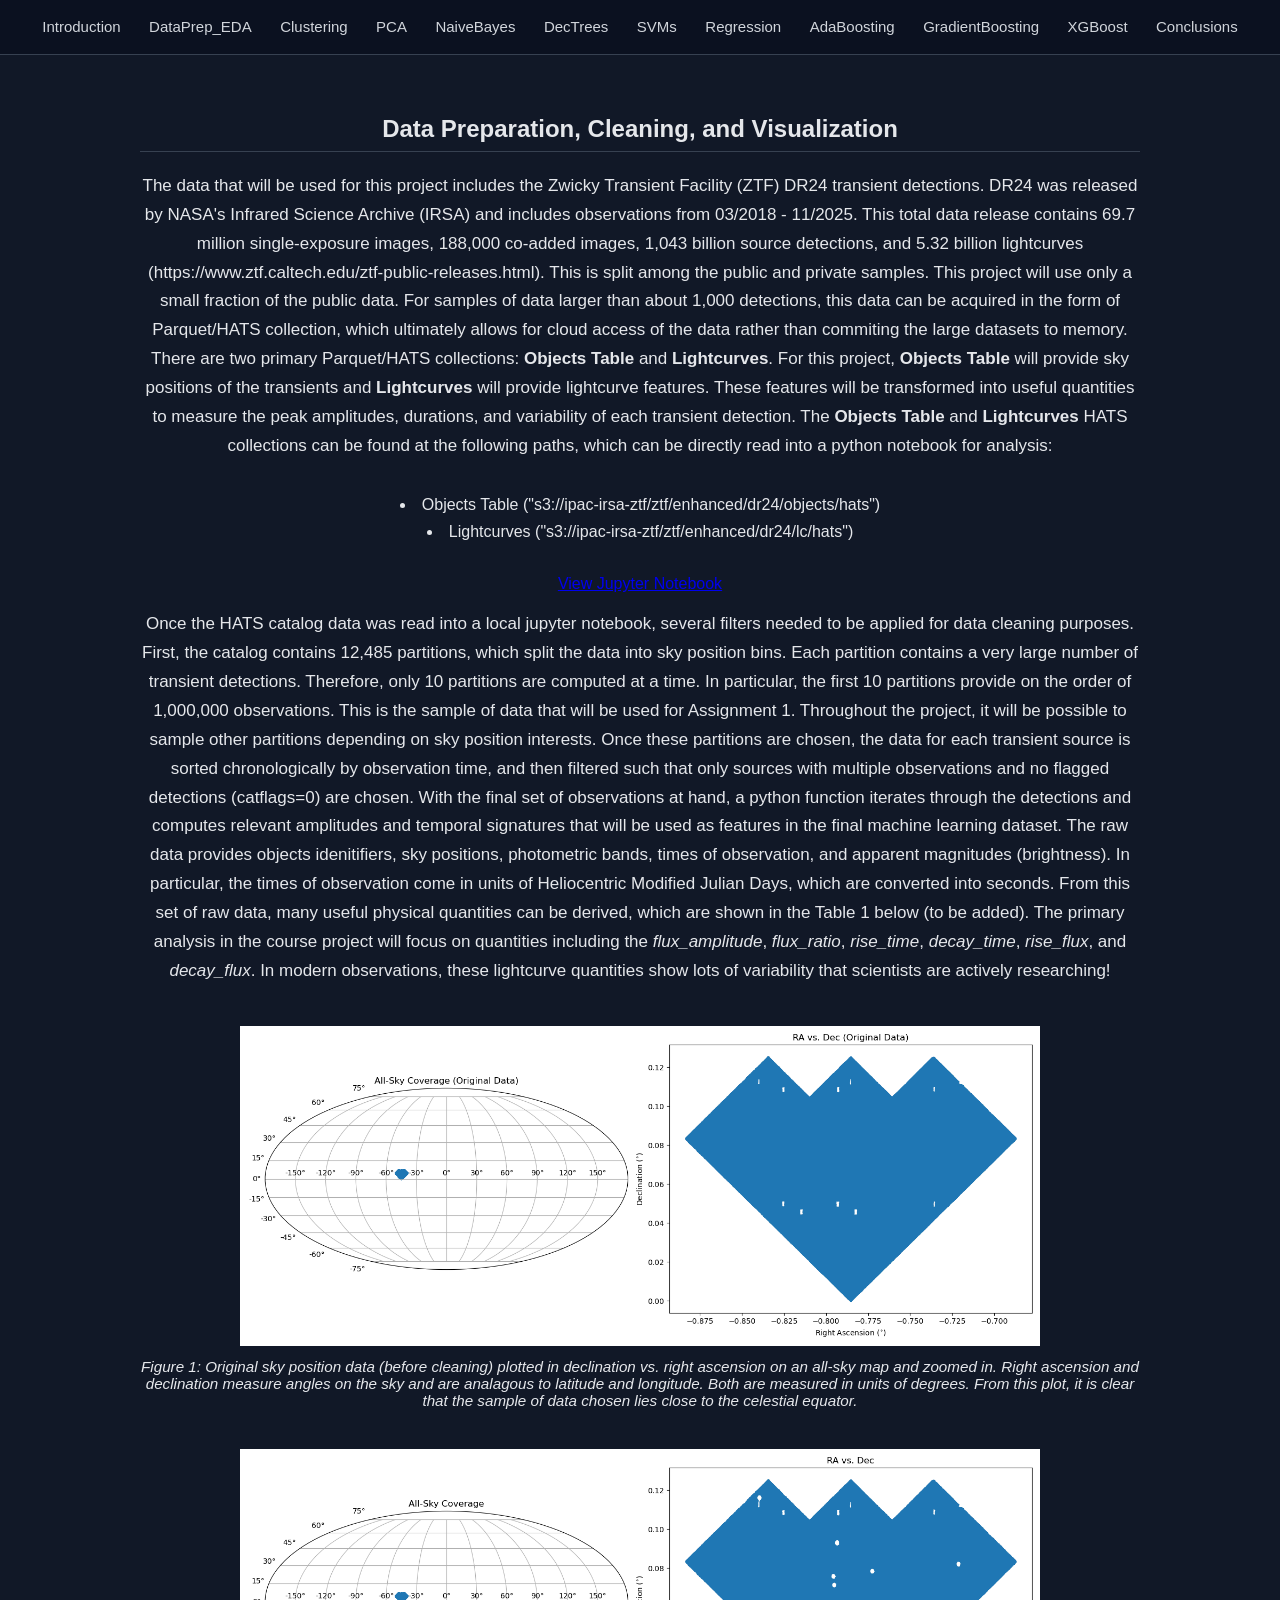
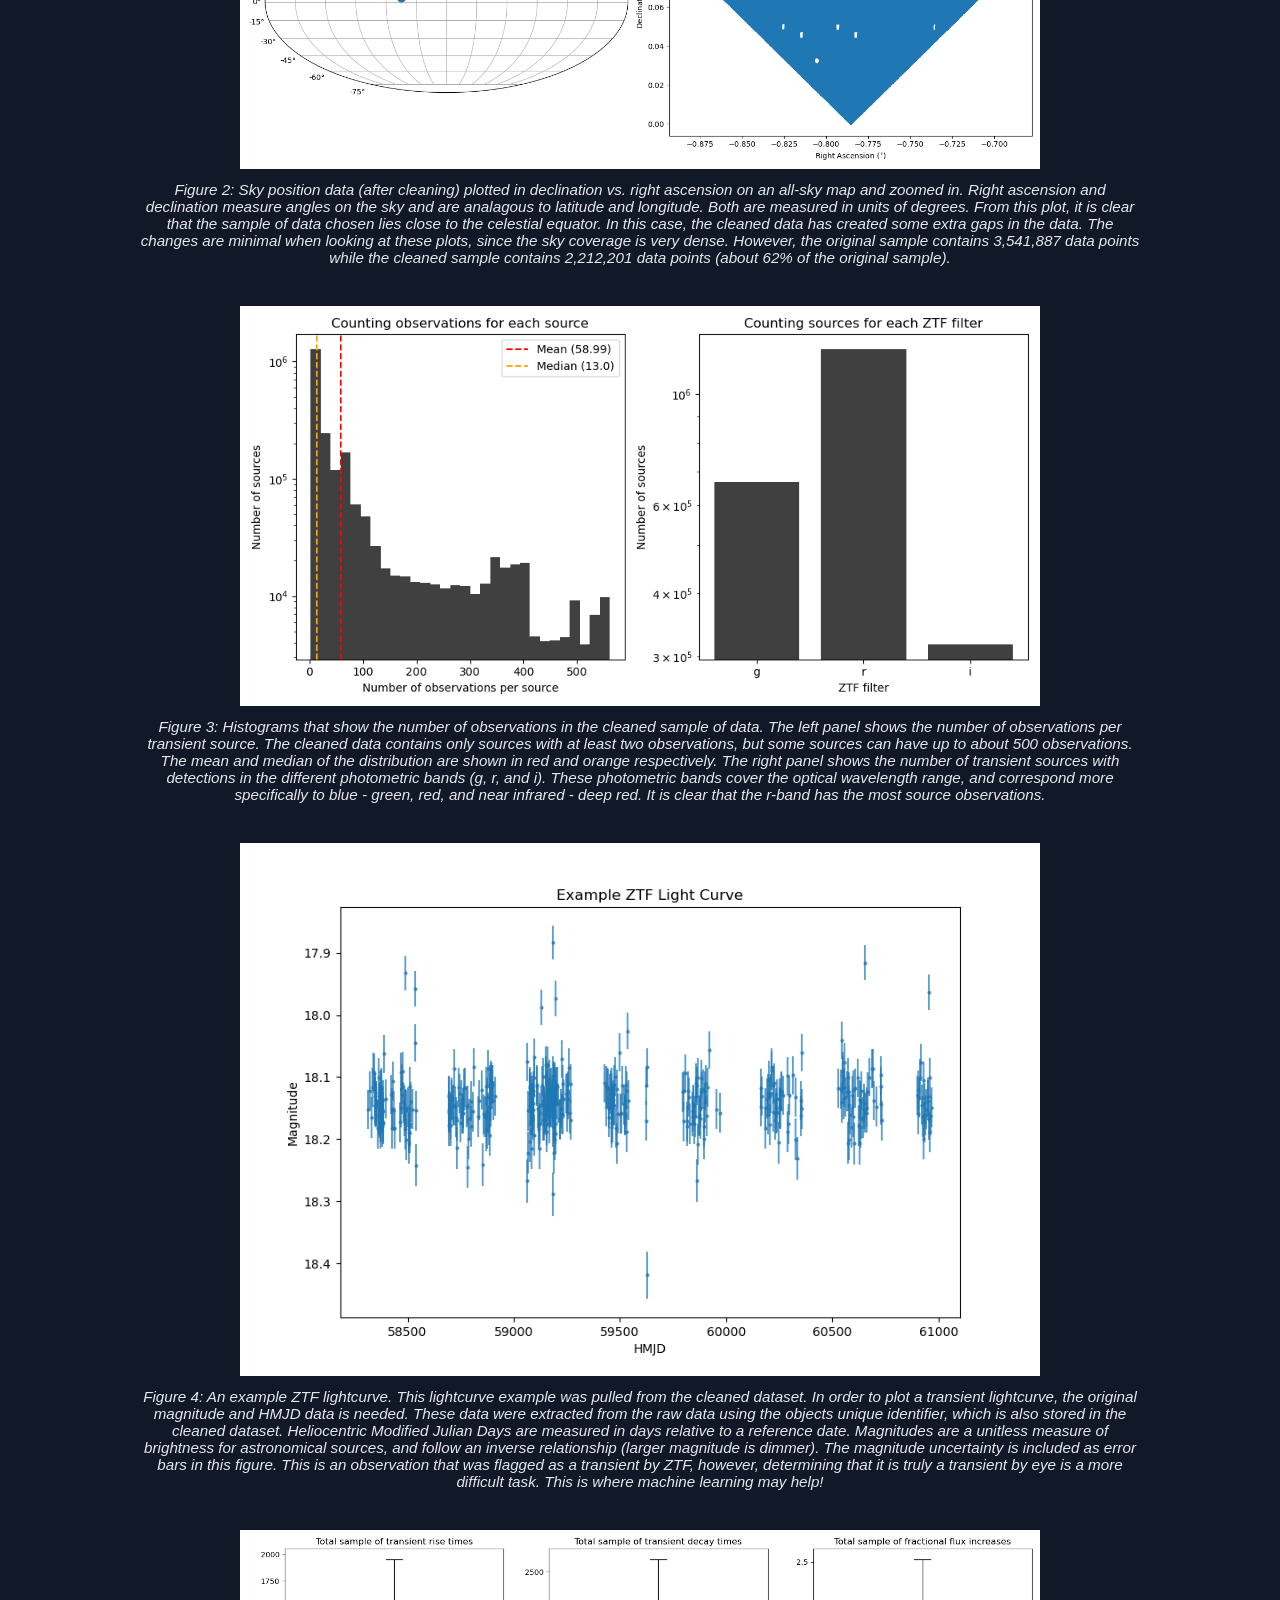
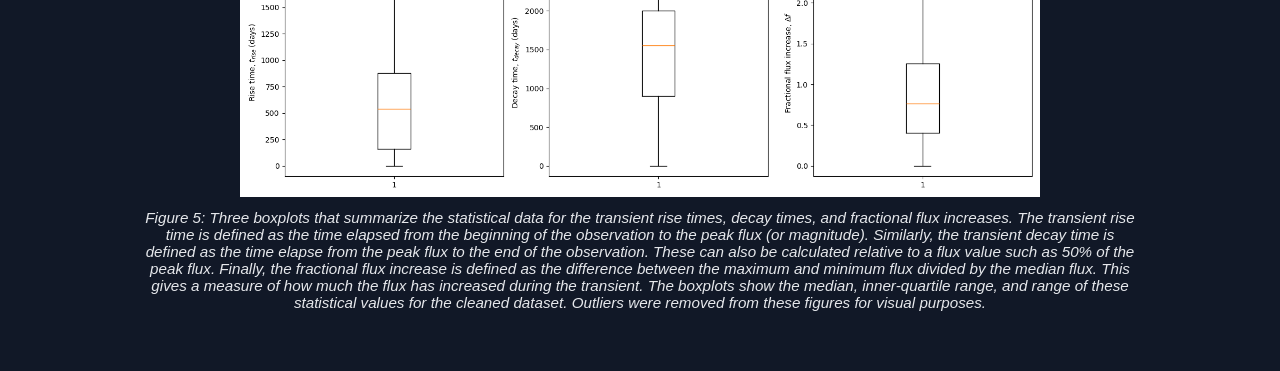
<file: dataprep.html>
<!DOCTYPE html>
<html lang="en">

<head>
    <meta charset="UTF-8">
    <meta name="viewport" content="width=device-width, initial-scale=1.0">

    <title>Data Preparation, Cleaning, and Visualization</title>

    <link rel="stylesheet" href="style.css">
</head>

<body>

    <!-- Navigation Bar -->
    <nav>
        <a href="index.html">Introduction</a>
        <a href="dataprep.html">DataPrep_EDA</a>
        <a href="clustering.html">Clustering</a>
        <a href="pca.html">PCA</a>
        <a href="naivebayes.html">NaiveBayes</a>
        <a href="dectrees.html">DecTrees</a>
        <a href="svms.html">SVMs</a>
        <a href="regression.html">Regression</a>
        <a href="AdaBoosting.html">AdaBoosting</a>
        <a href="GradientBoosting.html">GradientBoosting</a>
        <a href="XGBoost.html">XGBoost</a>
        <a href="conclusions.html">Conclusions</a>
    </nav>
    
    <!-- Main Page Content -->
    <main>

        <h2>Data Preparation, Cleaning, and Visualization</h2>

        <p>
            The data that will be used for this project includes the Zwicky Transient Facility (ZTF) DR24 transient detections. DR24 was released by 
            NASA's Infrared Science Archive (IRSA) and includes observations from 03/2018 - 11/2025. This total data release contains 69.7 million
            single-exposure images, 188,000 co-added images, 1,043 billion source detections, and 5.32 billion lightcurves 
            (https://www.ztf.caltech.edu/ztf-public-releases.html). This is split among the public and private samples. This project will use only a 
            small fraction of the public data. For samples of data larger than about 1,000 detections, this data can be acquired in the form of 
            Parquet/HATS collection, which ultimately allows for cloud access of the data rather than commiting the large datasets to memory. There 
            are two primary Parquet/HATS collections: <strong>Objects Table</strong> and <strong>Lightcurves</strong>. For this project, 
            <strong>Objects Table</strong> will provide sky positions of the transients and <strong>Lightcurves</strong> will provide lightcurve 
            features. These features will be transformed into useful quantities to measure the peak amplitudes, durations, and variability of each 
            transient detection. The <strong>Objects Table</strong> and <strong>Lightcurves</strong> HATS collections can be found at the following 
            paths, which can be directly read into a python notebook for analysis:
        </p>

        <ul class="question-list">
            <li>Objects Table ("s3://ipac-irsa-ztf/ztf/enhanced/dr24/objects/hats")</li>
            <li>Lightcurves ("s3://ipac-irsa-ztf/ztf/enhanced/dr24/lc/hats")</li>
        </ul>

        <a href="https://github.com/drmi7721/transient_clustering/blob/main/notebooks/final_project_pt1.ipynb" target="_blank">
            View Jupyter Notebook
        </a>

        <p>
           Once the HATS catalog data was read into a local jupyter notebook, several filters needed to be applied for data cleaning purposes. First,
            the catalog contains 12,485 partitions, which split the data into sky position bins. Each partition contains a very large number of 
            transient detections. Therefore, only 10 partitions are computed at a time. In particular, the first 10 partitions provide on the order of 1,000,000 observations. This is the sample of data that will be
            used for Assignment 1. Throughout the project, it will be possible to sample other partitions depending on sky position interests. Once 
            these partitions are chosen, the data for each transient source is sorted chronologically by observation time, and then filtered such that
            only sources with multiple observations and no flagged detections (catflags=0) are chosen. With the final set of observations at hand, a python function iterates through the detections and
            computes relevant amplitudes and temporal signatures that will be used as features in the final machine learning dataset. The raw data
            provides objects idenitifiers, sky positions, photometric bands, times of observation, and apparent magnitudes (brightness). In particular,
            the times of observation come in units of Heliocentric Modified Julian Days, which are converted into seconds. From this set of raw data, 
            many useful physical quantities can be derived, which are shown in the Table 1 below (to be added). The primary analysis in the course project will focus on
            quantities including the <em>flux_amplitude</em>, <em>flux_ratio</em>, <em>rise_time</em>, <em>decay_time</em>, <em>rise_flux</em>, and 
            <em>decay_flux</em>. In modern observations, these lightcurve quantities show lots of variability that scientists are actively researching! 
        </p>
        
        <figure class="eda-figure">
            <img src="images/og_sky_pos.png" 
                 alt="Original sky position data">
            <figcaption>
                Figure 1: Original sky position data (before cleaning) plotted in declination vs. right ascension on an all-sky map and zoomed in.
                Right ascension and declination measure angles on the sky and are analagous to latitude and longitude. Both are measured in units of degrees.
                From this plot, it is clear that the sample of data chosen lies close to the celestial equator. 
            </figcaption>
        </figure>

        <figure class="eda-figure">
            <img src="images/sky_pos.png" 
                 alt="Sky position data">
            <figcaption>
                Figure 2: Sky position data (after cleaning) plotted in declination vs. right ascension on an all-sky map and zoomed in.
                Right ascension and declination measure angles on the sky and are analagous to latitude and longitude. Both are measured in units of degrees.
                From this plot, it is clear that the sample of data chosen lies close to the celestial equator. In this case, the cleaned data has
                created some extra gaps in the data. The changes are minimal when looking at these plots, since the sky coverage is very dense. However,
                the original sample contains 3,541,887 data points while the cleaned sample contains 2,212,201 data points (about 62% of the original
                sample).
            </figcaption>
        </figure>

        <figure class="eda-figure">
            <img src="images/n_obs_hist.png" 
                 alt="Number of observations">
            <figcaption>
                Figure 3: Histograms that show the number of observations in the cleaned sample of data. The left panel shows the number of observations
                per transient source. The cleaned data contains only sources with at least two observations, but some sources can have up to about 500
                observations. The mean and median of the distribution are shown in red and orange respectively. The right panel shows the number of
                transient sources with detections in the different photometric bands (g, r, and i). These photometric bands cover the optical wavelength
                range, and correspond more specifically to blue - green, red, and near infrared - deep red. It is clear that the r-band has the most
                source observations. 
            </figcaption>
        </figure>

        <figure class="eda-figure">
            <img src="images/ex_lightcurve.png" 
                 alt="Example lightcurve">
            <figcaption>
                Figure 4: An example ZTF lightcurve. This lightcurve example was pulled from the cleaned dataset. In order to plot a transient
                lightcurve, the original magnitude and HMJD data is needed. These data were extracted from the raw data using the objects unique
                identifier, which is also stored in the cleaned dataset. Heliocentric Modified Julian Days are measured in days relative to a 
                reference date. Magnitudes are a unitless measure of brightness for astronomical sources, and follow an inverse relationship
                (larger magnitude is dimmer). The magnitude uncertainty is included as error bars in this figure. This is an observation that was
                flagged as a transient by ZTF, however, determining that it is truly a transient by eye is a more difficult task. This is where 
                machine learning may help!
            </figcaption>
        </figure>

        <figure class="eda-figure">
            <img src="images/transient_boxplots.png" 
                 alt="Example lightcurve">
            <figcaption>
                Figure 5: Three boxplots that summarize the statistical data for the transient rise times, decay times, and fractional flux increases.
                The transient rise time is defined as the time elapsed from the beginning of the observation to the peak flux (or magnitude).
                Similarly, the transient decay time is defined as the time elapse from the peak flux to the end of the observation. These can
                also be calculated relative to a flux value such as 50% of the peak flux. Finally, the fractional flux increase is defined as the
                difference between the maximum and minimum flux divided by the median flux. This gives a measure of how much the flux has increased
                during the transient. The boxplots show the median, inner-quartile range, and range of these statistical values for the cleaned dataset.
                Outliers were removed from these figures for visual purposes. 
            </figcaption>
        </figure>
</body>
</file>
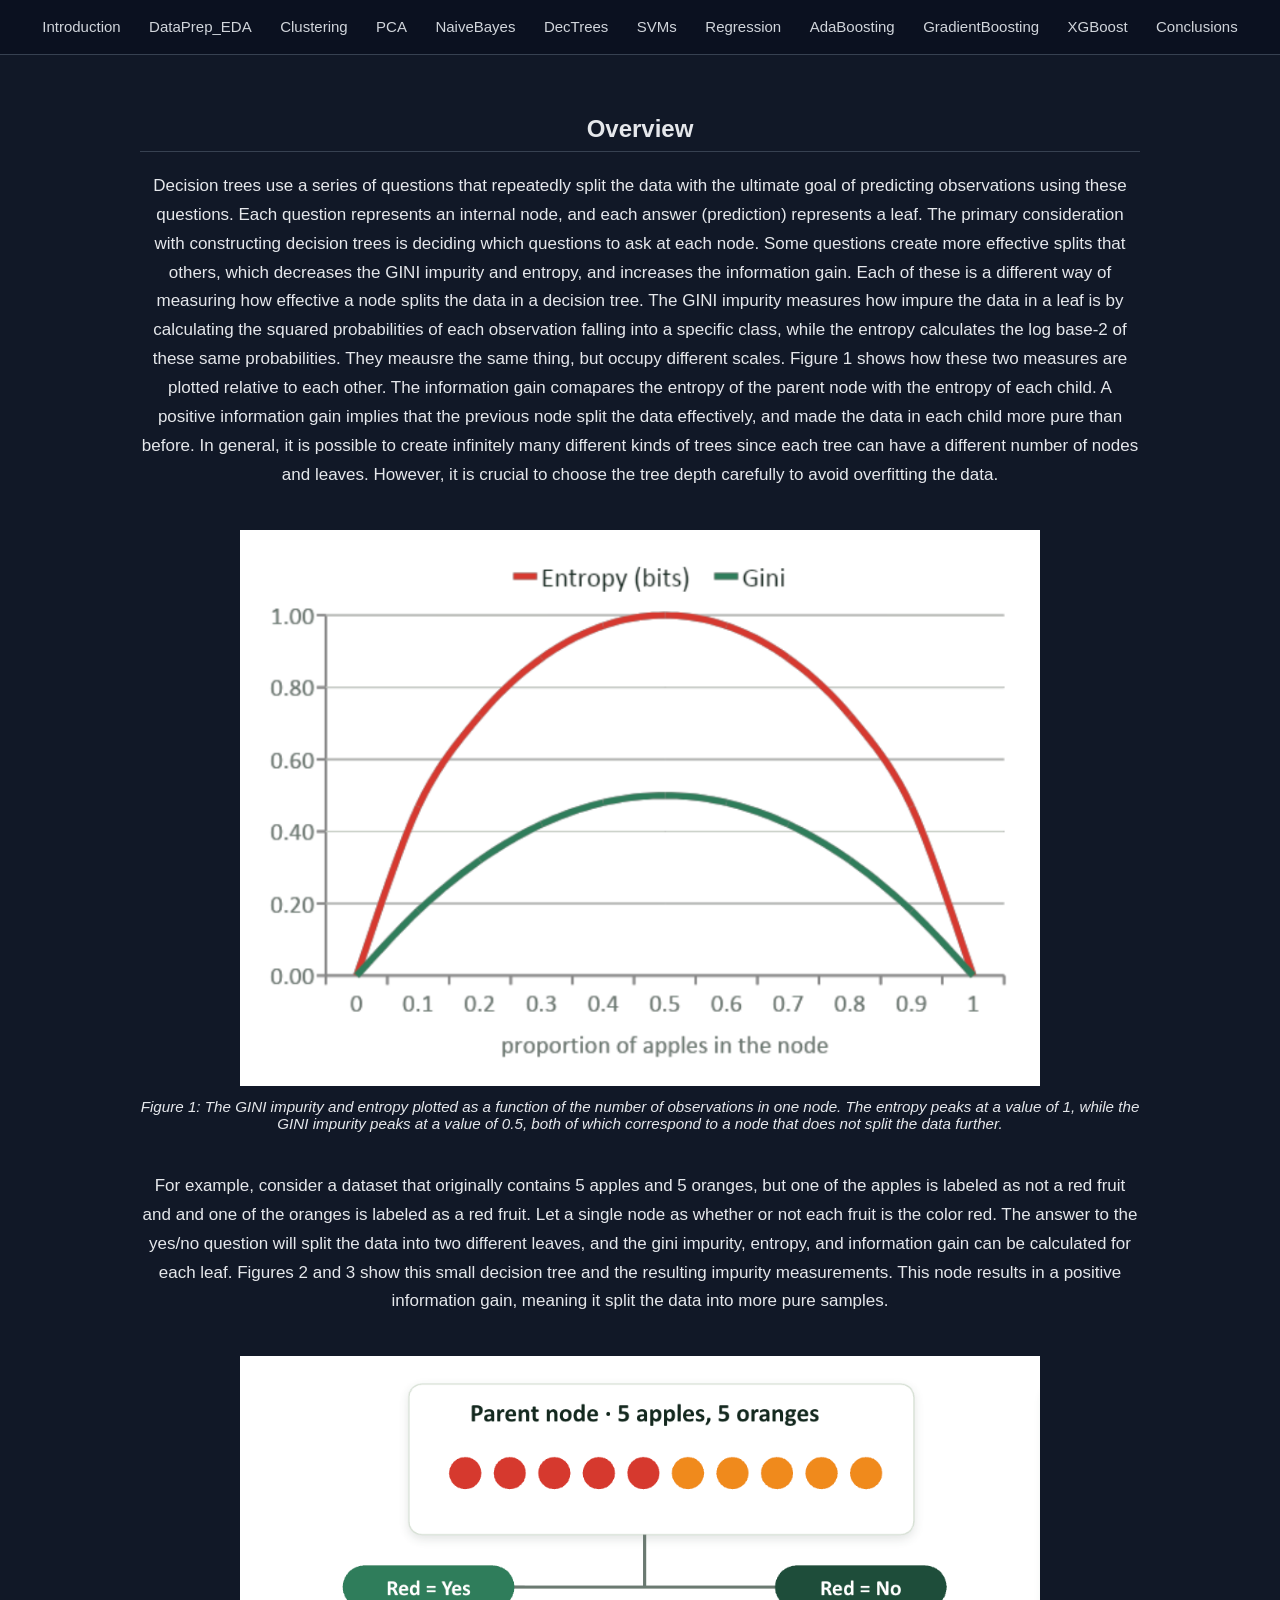
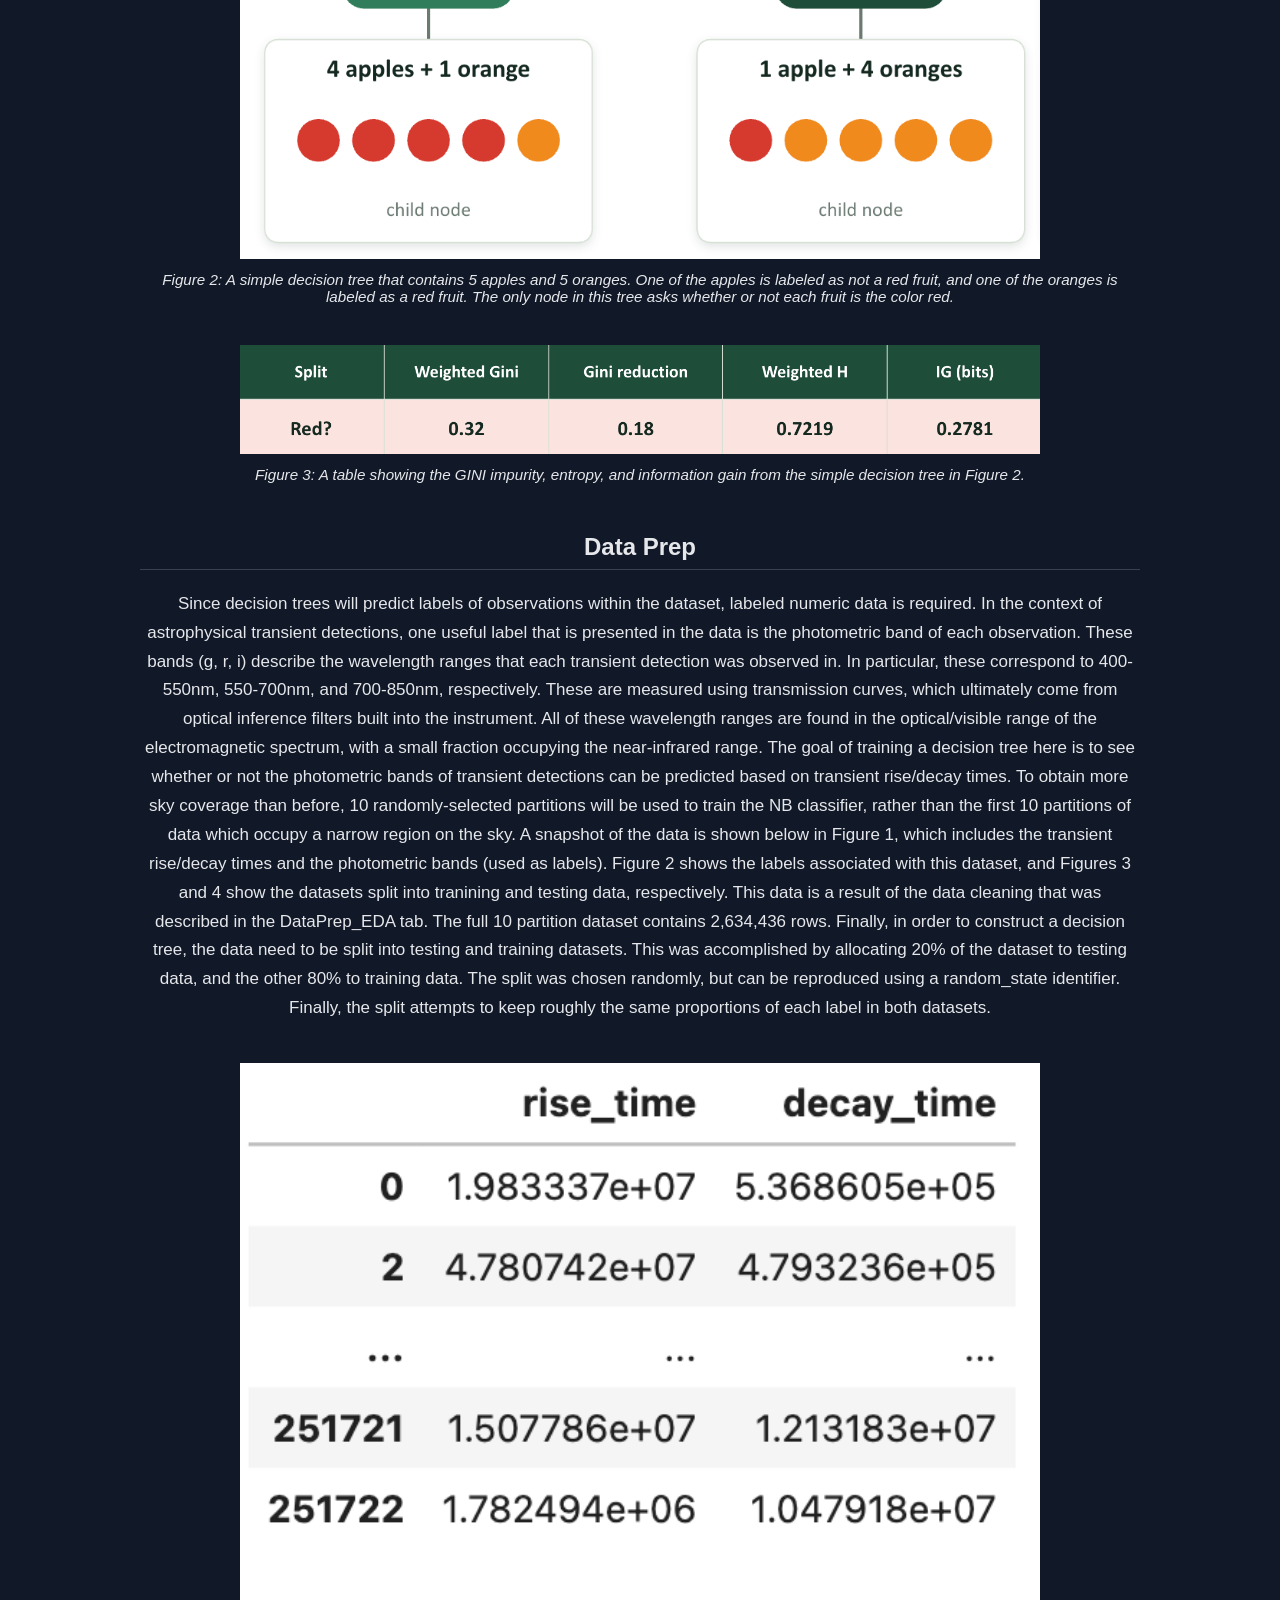
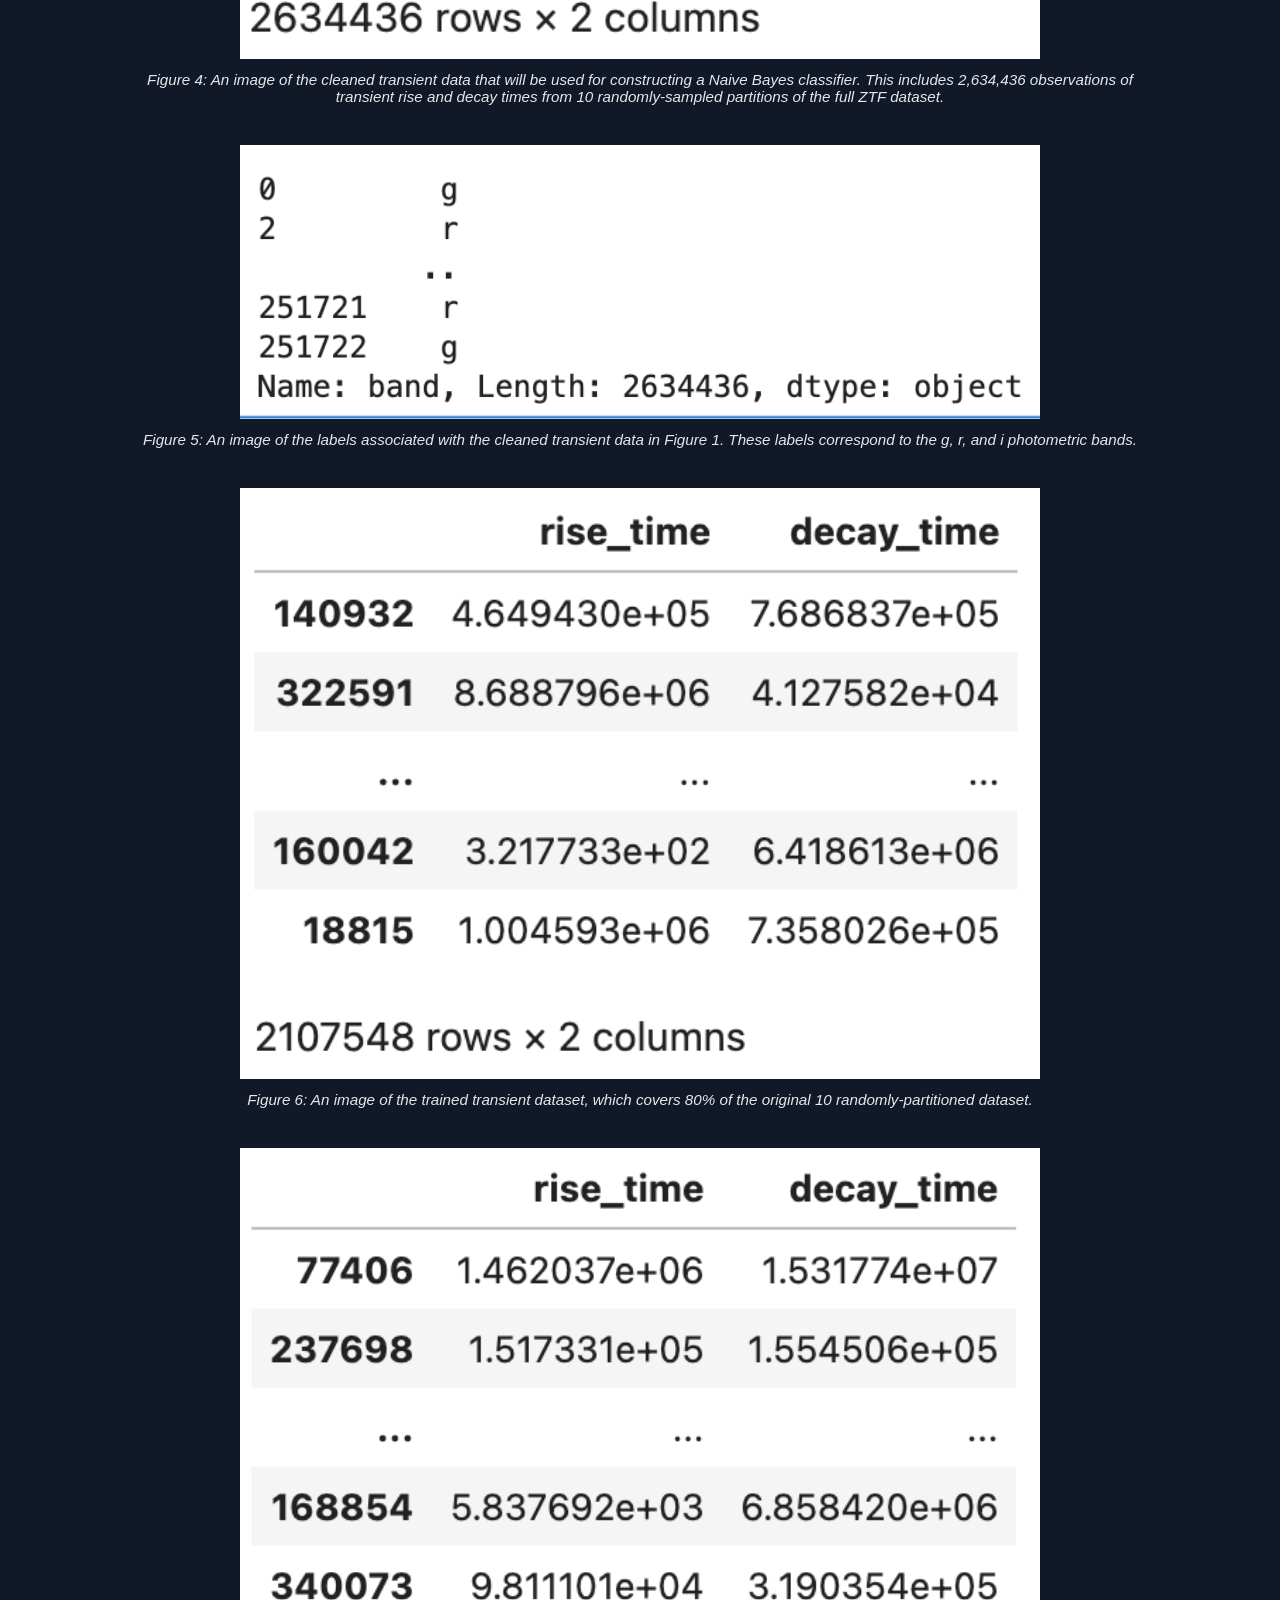
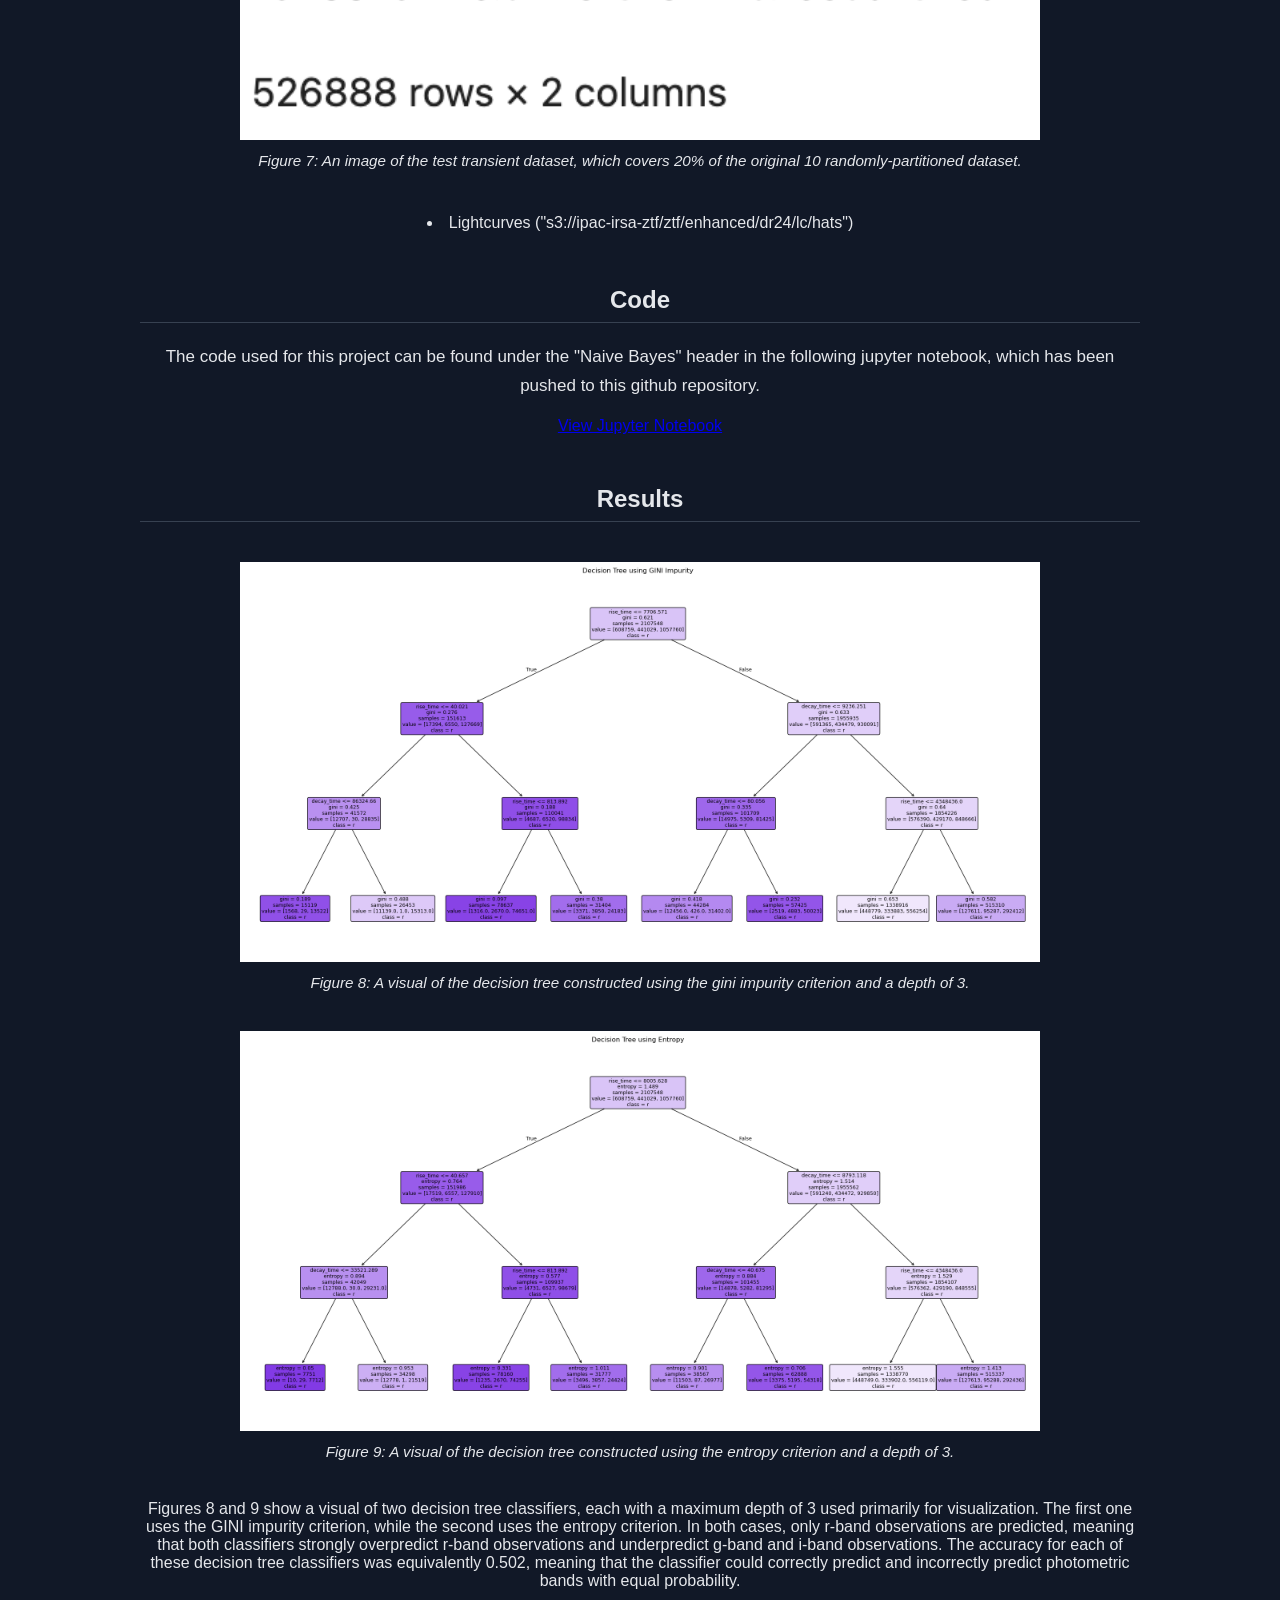
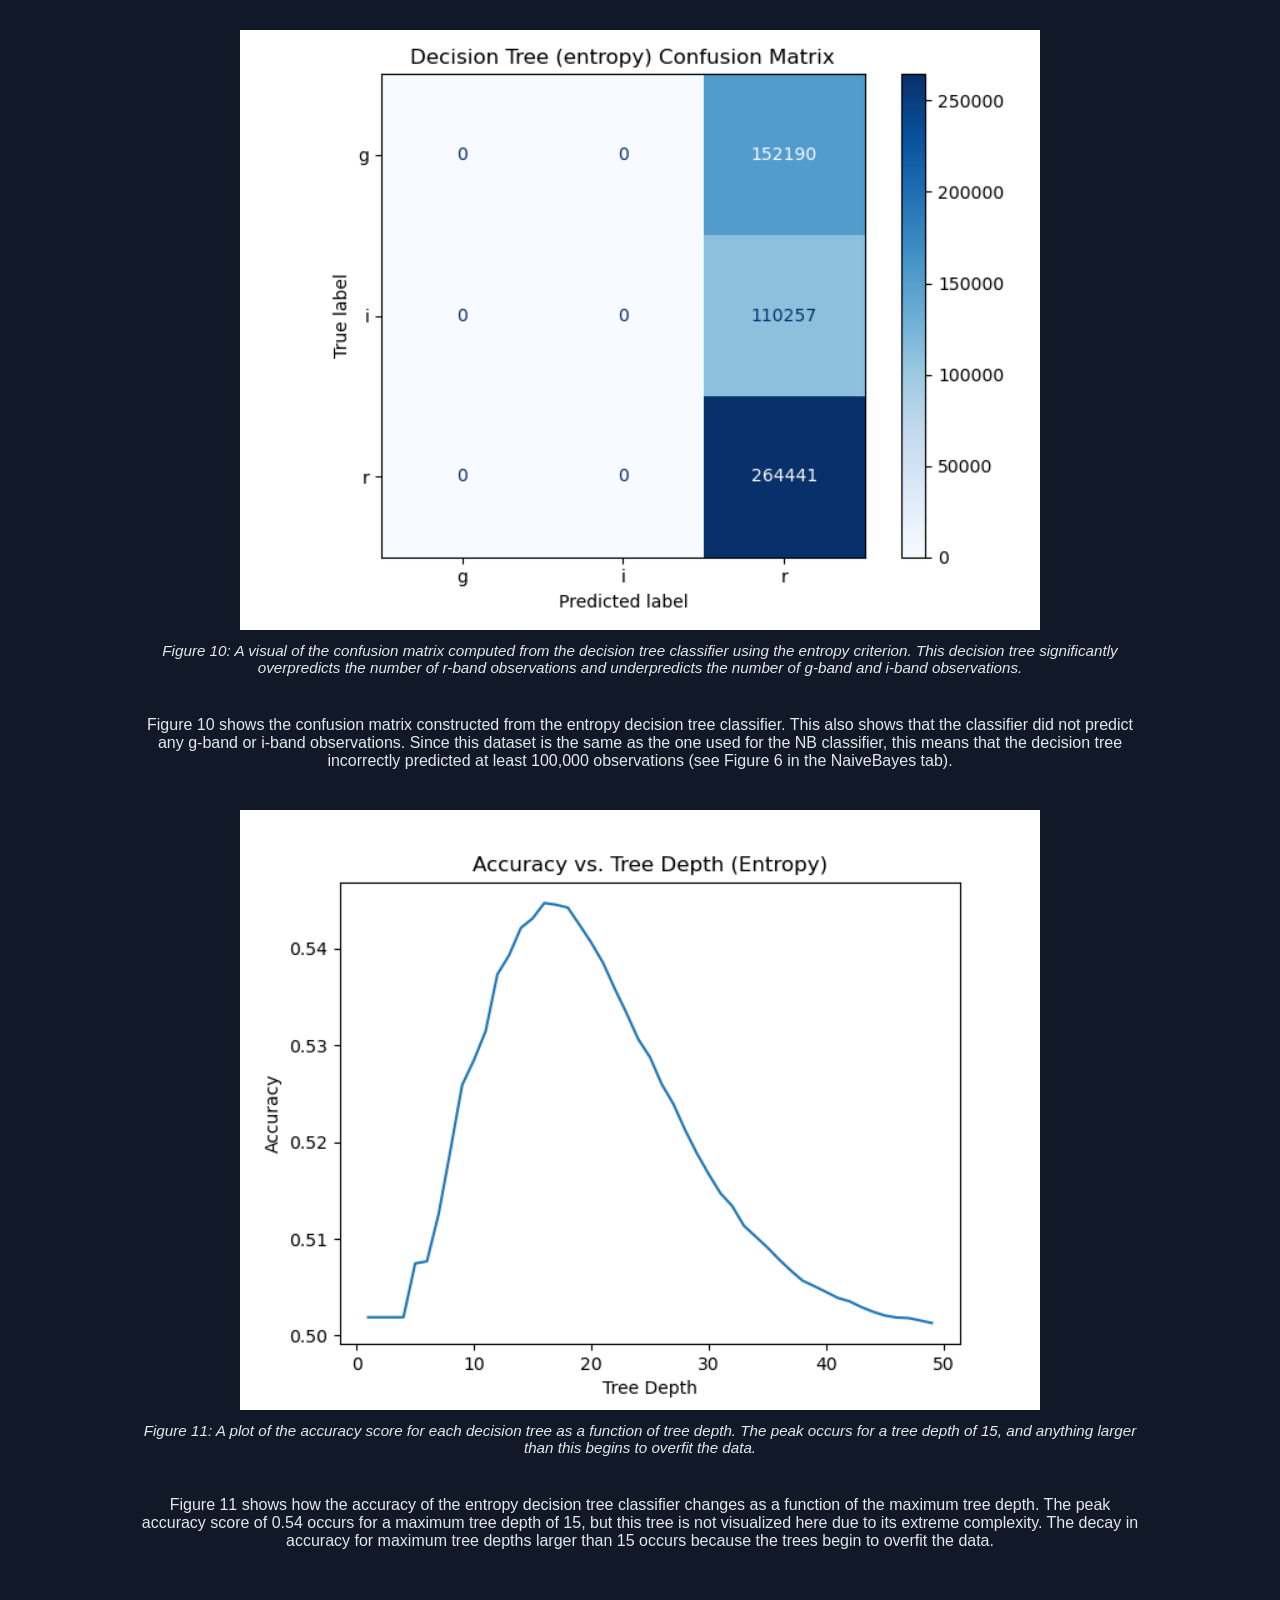
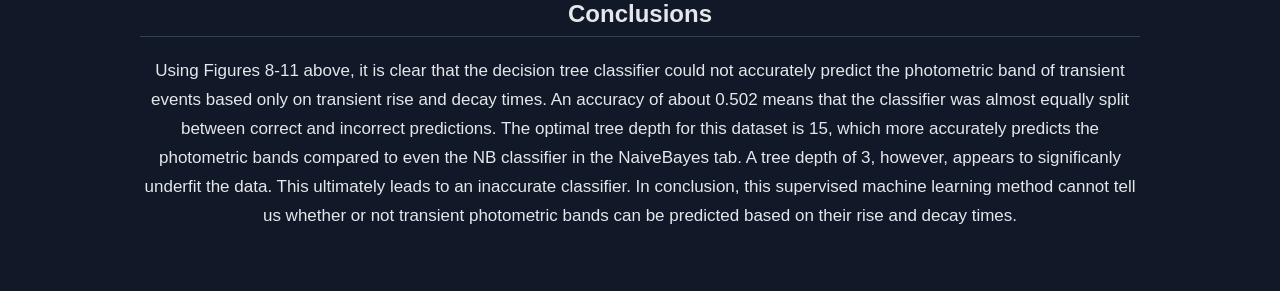
<file: dectrees.html>
<!DOCTYPE html>
<html lang="en">

<head>
    <meta charset="UTF-8">
    <meta name="viewport" content="width=device-width, initial-scale=1.0">

    <title>Decision Trees</title>

    <link rel="stylesheet" href="style.css">
</head>

<body>

    <!-- Navigation Bar -->
    <nav>
        <a href="index.html">Introduction</a>
        <a href="dataprep.html">DataPrep_EDA</a>
        <a href="clustering.html">Clustering</a>
        <a href="pca.html">PCA</a>
        <a href="naivebayes.html">NaiveBayes</a>
        <a href="dectrees.html">DecTrees</a>
        <a href="svms.html">SVMs</a>
        <a href="regression.html">Regression</a>
        <a href="AdaBoosting.html">AdaBoosting</a>
        <a href="GradientBoosting.html">GradientBoosting</a>
        <a href="XGBoost.html">XGBoost</a>
        <a href="conclusions.html">Conclusions</a>
    </nav>
    
    <!-- Main Page Content -->
    <main>

        <h2>Overview</h2>

        <p>
            Decision trees use a series of questions that repeatedly split the data with the ultimate goal of predicting observations using these 
            questions. Each question represents an internal node, and each answer (prediction) represents a leaf. The primary consideration with
            constructing decision trees is deciding which questions to ask at each node. Some questions create more effective splits that others, 
            which decreases the GINI impurity and entropy, and increases the information gain. Each of these is a different way of measuring how
            effective a node splits the data in a decision tree. The GINI impurity measures how impure the data in a leaf is by calculating the 
            squared probabilities of each observation falling into a specific class, while the entropy calculates the log base-2 of these same
            probabilities. They meausre the same thing, but occupy different scales. Figure 1 shows how these two measures are plotted relative to
            each other. The information gain comapares the entropy of the parent node with the entropy of each child. A positive information gain 
            implies that the previous node split the data effectively, and made the data in each child more pure than before. In general, it is 
            possible to create infinitely many different kinds of trees since each tree can have a different number of nodes and leaves. However,
            it is crucial to choose the tree depth carefully to avoid overfitting the data.
        </p>

        <figure class="eda-figure">
            <img src="images/gini_entropy.png" 
                 alt="Gini Impurity vs. Entropy">
            <figcaption>
                Figure 1: The GINI impurity and entropy plotted as a function of the number of observations in one node. The entropy peaks at a value
                of 1, while the GINI impurity peaks at a value of 0.5, both of which correspond to a node that does not split the data further.
            </figcaption>
        </figure>

        <p>
            For example, consider a dataset that originally contains 5 apples and 5 oranges, but one of the apples is labeled as not a red fruit and
            and one of the oranges is labeled as a red fruit. Let a single node as whether or not each fruit is the color red. The answer to the yes/no
            question will split the data into two different leaves, and the gini impurity, entropy, and information gain can be calculated for each 
            leaf. Figures 2 and 3 show this small decision tree and the resulting impurity measurements. This node results in a positive information gain,
            meaning it split the data into more pure samples. 
        </p>

        <figure class="eda-figure">
            <img src="images/dectree.png" 
                 alt="Simple Decision Tree">
            <figcaption>
                Figure 2: A simple decision tree that contains 5 apples and 5 oranges. One of the apples is labeled as not a red fruit, and one of the 
                oranges is labeled as a red fruit. The only node in this tree asks whether or not each fruit is the color red.
            </figcaption>
        </figure>

        <figure class="eda-figure">
            <img src="images/impurity_measurements.png" 
                 alt="Impurity Measurements">
            <figcaption>
                Figure 3: A table showing the GINI impurity, entropy, and information gain from the simple decision tree in Figure 2.
            </figcaption>
        </figure>

        <h2>Data Prep</h2>

        <p>
            Since decision trees will predict labels of observations within the dataset, labeled numeric data is required. In the context of astrophysical 
            transient detections, one useful label that is presented in the data is the photometric band of each observation. These bands (g, r, i) 
            describe the wavelength ranges that each transient detection was observed in. In particular, these correspond to 400-550nm, 550-700nm, 
            and 700-850nm, respectively. These are measured using transmission curves, which ultimately come from optical inference filters built 
            into the instrument. All of these wavelength ranges are found in the optical/visible range of the electromagnetic spectrum, with a small 
            fraction occupying the near-infrared range. The goal of training a decision tree here is to see whether or not the photometric bands of 
            transient detections can be predicted based on transient rise/decay times. To obtain more sky coverage than before, 10 randomly-selected 
            partitions will be used to train the NB classifier, rather than the first 10 partitions of data which occupy a narrow region on the sky. 
            A snapshot of the data is shown below in Figure 1, which includes the transient rise/decay times and the photometric bands (used as 
            labels). Figure 2 shows the labels associated with this dataset, and Figures 3 and 4 show the datasets split into tranining and testing 
            data, respectively. This data is a result of the data cleaning that was described in the DataPrep_EDA tab. The full 10 partition dataset 
            contains 2,634,436 rows. Finally, in order to construct a decision tree, the data need to be split into testing and training datasets. 
            This was accomplished by allocating 20% of the dataset to testing data, and the other 80% to training data. The split was chosen randomly,
            but can be reproduced using a random_state identifier. Finally, the split attempts to keep roughly the same proportions of each label in 
            both datasets.
        </p>

         <figure class="eda-figure">
            <img src="images/labeled_transient_data.png" 
                 alt="Labeled Transient Data">
            <figcaption>
                Figure 4: An image of the cleaned transient data that will be used for constructing a Naive Bayes classifier. This includes 2,634,436 
                observations of transient rise and decay times from 10 randomly-sampled partitions of the full ZTF dataset.
            </figcaption>
        </figure>

        <figure class="eda-figure">
            <img src="images/ml_labels.png" 
                 alt="Labels">
            <figcaption>
                Figure 5: An image of the labels associated with the cleaned transient data in Figure 1. These labels correspond to the g, r, and i 
                photometric bands.
            </figcaption>
        </figure>

        <figure class="eda-figure">
            <img src="images/train_transient_data.png" 
                 alt="Labels">
            <figcaption>
                Figure 6: An image of the trained transient dataset, which covers 80% of the original 10 randomly-partitioned dataset. 
            </figcaption>
        </figure>

        <figure class="eda-figure">
            <img src="images/test_transient_data.png" 
                 alt="Labels">
            <figcaption>
                Figure 7: An image of the test transient dataset, which covers 20% of the original 10 randomly-partitioned dataset.
            </figcaption>
        </figure>

        <ul class="question-list">
            <li>Lightcurves ("s3://ipac-irsa-ztf/ztf/enhanced/dr24/lc/hats")</li>
        </ul>

        <h2>Code</h2>

        <p>
            The code used for this project can be found under the "Naive Bayes" header in the following jupyter notebook, which has been pushed to this
            github repository.
        </p>

        <a href="https://github.com/drmi7721/transient_clustering/blob/main/notebooks/final_project_code.ipynb" target="_blank">
            View Jupyter Notebook
        </a>

        <h2>Results</h2>

        <figure class="eda-figure">
            <img src="images/gini_tree.png" 
                 alt="Gini Decision Tree">
            <figcaption>
                Figure 8: A visual of the decision tree constructed using the gini impurity criterion and a depth of 3. 
            </figcaption>
        </figure>

        <figure class="eda-figure">
            <img src="images/entropy_tree.png" 
                 alt="Entropy Decision Tree">
            <figcaption>
                Figure 9: A visual of the decision tree constructed using the entropy criterion and a depth of 3. 
            </figcaption>
        </figure>

        Figures 8 and 9 show a visual of two decision tree classifiers, each with a maximum depth of 3 used primarily for visualization. The first 
        one uses the GINI impurity criterion, while the second uses the entropy criterion. In both cases, only r-band observations are predicted, 
        meaning that both classifiers strongly overpredict r-band observations and underpredict g-band and i-band observations. The accuracy for each
        of these decision tree classifiers was equivalently 0.502, meaning that the classifier could correctly predict and incorrectly predict photometric
        bands with equal probability. 

        <figure class="eda-figure">
            <img src="images/dectree_confusion_matrix.png" 
                 alt="Decision Tree Confusion Matrix">
            <figcaption>
                Figure 10: A visual of the confusion matrix computed from the decision tree classifier using the entropy criterion. This decision tree
                significantly overpredicts the number of r-band observations and underpredicts the number of g-band and i-band observations.
            </figcaption>
        </figure>

        Figure 10 shows the confusion matrix constructed from the entropy decision tree classifier. This also shows that the classifier did not predict
        any g-band or i-band observations. Since this dataset is the same as the one used for the NB classifier, this means that the decision tree
        incorrectly predicted at least 100,000 observations (see Figure 6 in the NaiveBayes tab). 

        <figure class="eda-figure">
            <img src="images/accuracy_depth.png" 
                 alt="Accuracy vs. Tree Depth">
            <figcaption>
                Figure 11: A plot of the accuracy score for each decision tree as a function of tree depth. The peak occurs for a tree depth of 15,
                and anything larger than this begins to overfit the data.
            </figcaption>
        </figure>

        Figure 11 shows how the accuracy of the entropy decision tree classifier changes as a function of the maximum tree depth. The peak accuracy 
        score of 0.54 occurs for a maximum tree depth of 15, but this tree is not visualized here due to its extreme complexity. The decay in accuracy
        for maximum tree depths larger than 15 occurs because the trees begin to overfit the data.

        <h2>Conclusions</h2>

        <p>
            Using Figures 8-11 above, it is clear that the decision tree classifier could not accurately predict the photometric band of transient events 
            based only on transient rise and decay times. An accuracy of about 0.502 means that the classifier was almost equally split between correct and 
            incorrect predictions. The optimal tree depth for this dataset is 15, which more accurately predicts the photometric bands compared to even
            the NB classifier in the NaiveBayes tab. A tree depth of 3, however, appears to significanly underfit the data. This ultimately leads to
            an inaccurate classifier. In conclusion, this supervised machine learning method cannot tell us whether or not transient photometric bands
            can be predicted based on their rise and decay times. 
        </p>
</file>
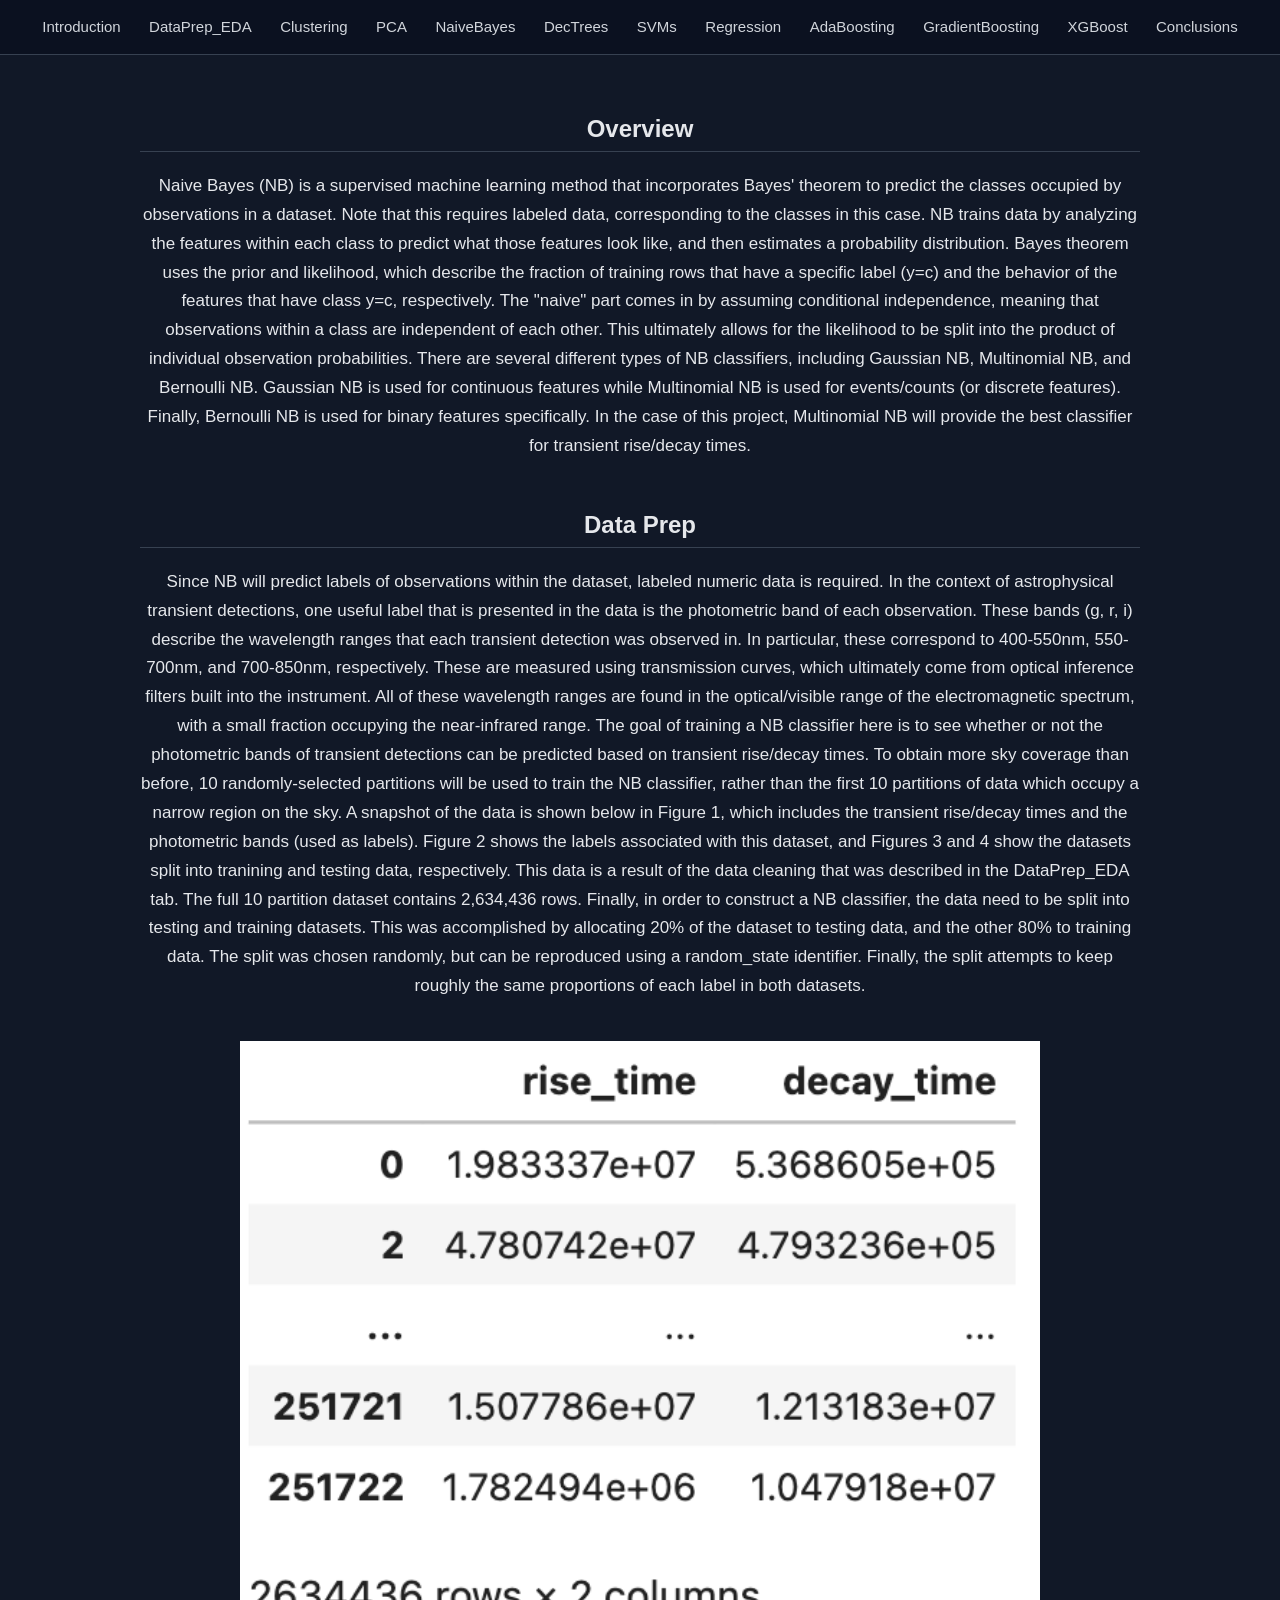
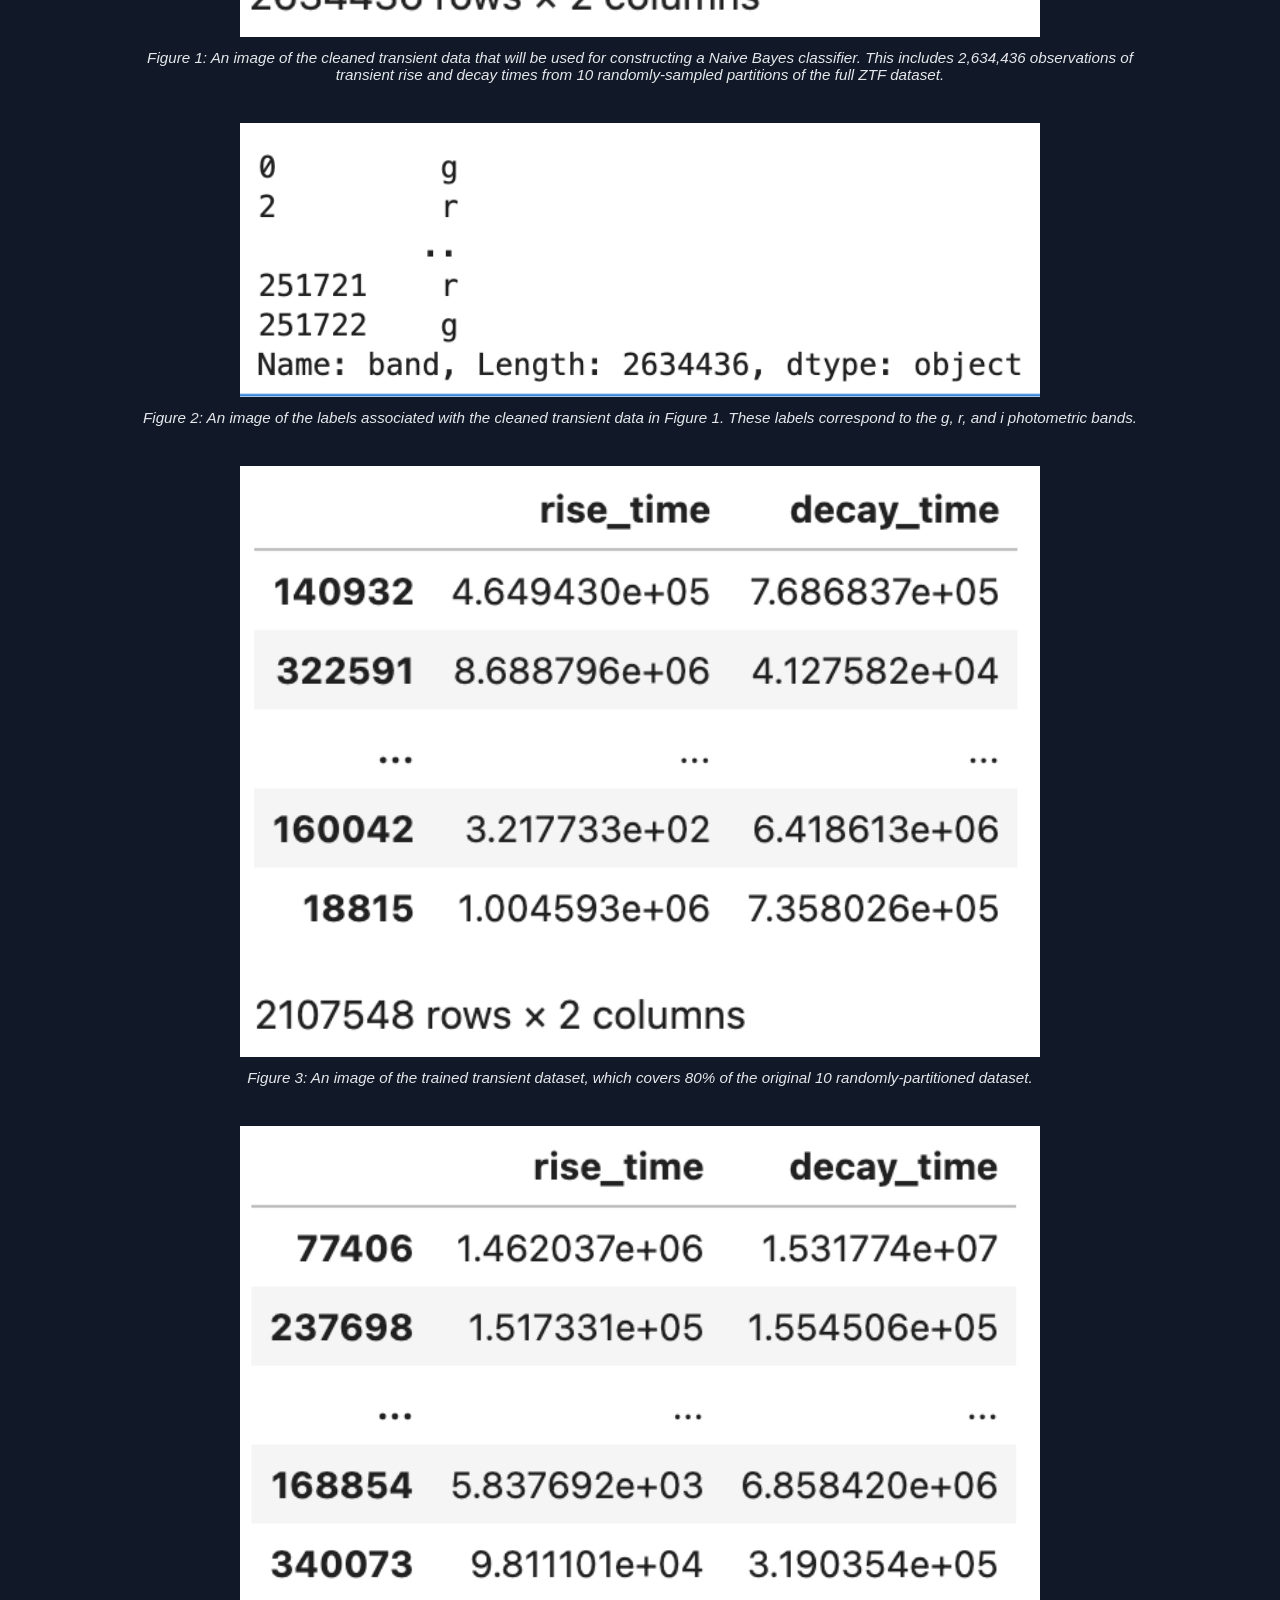
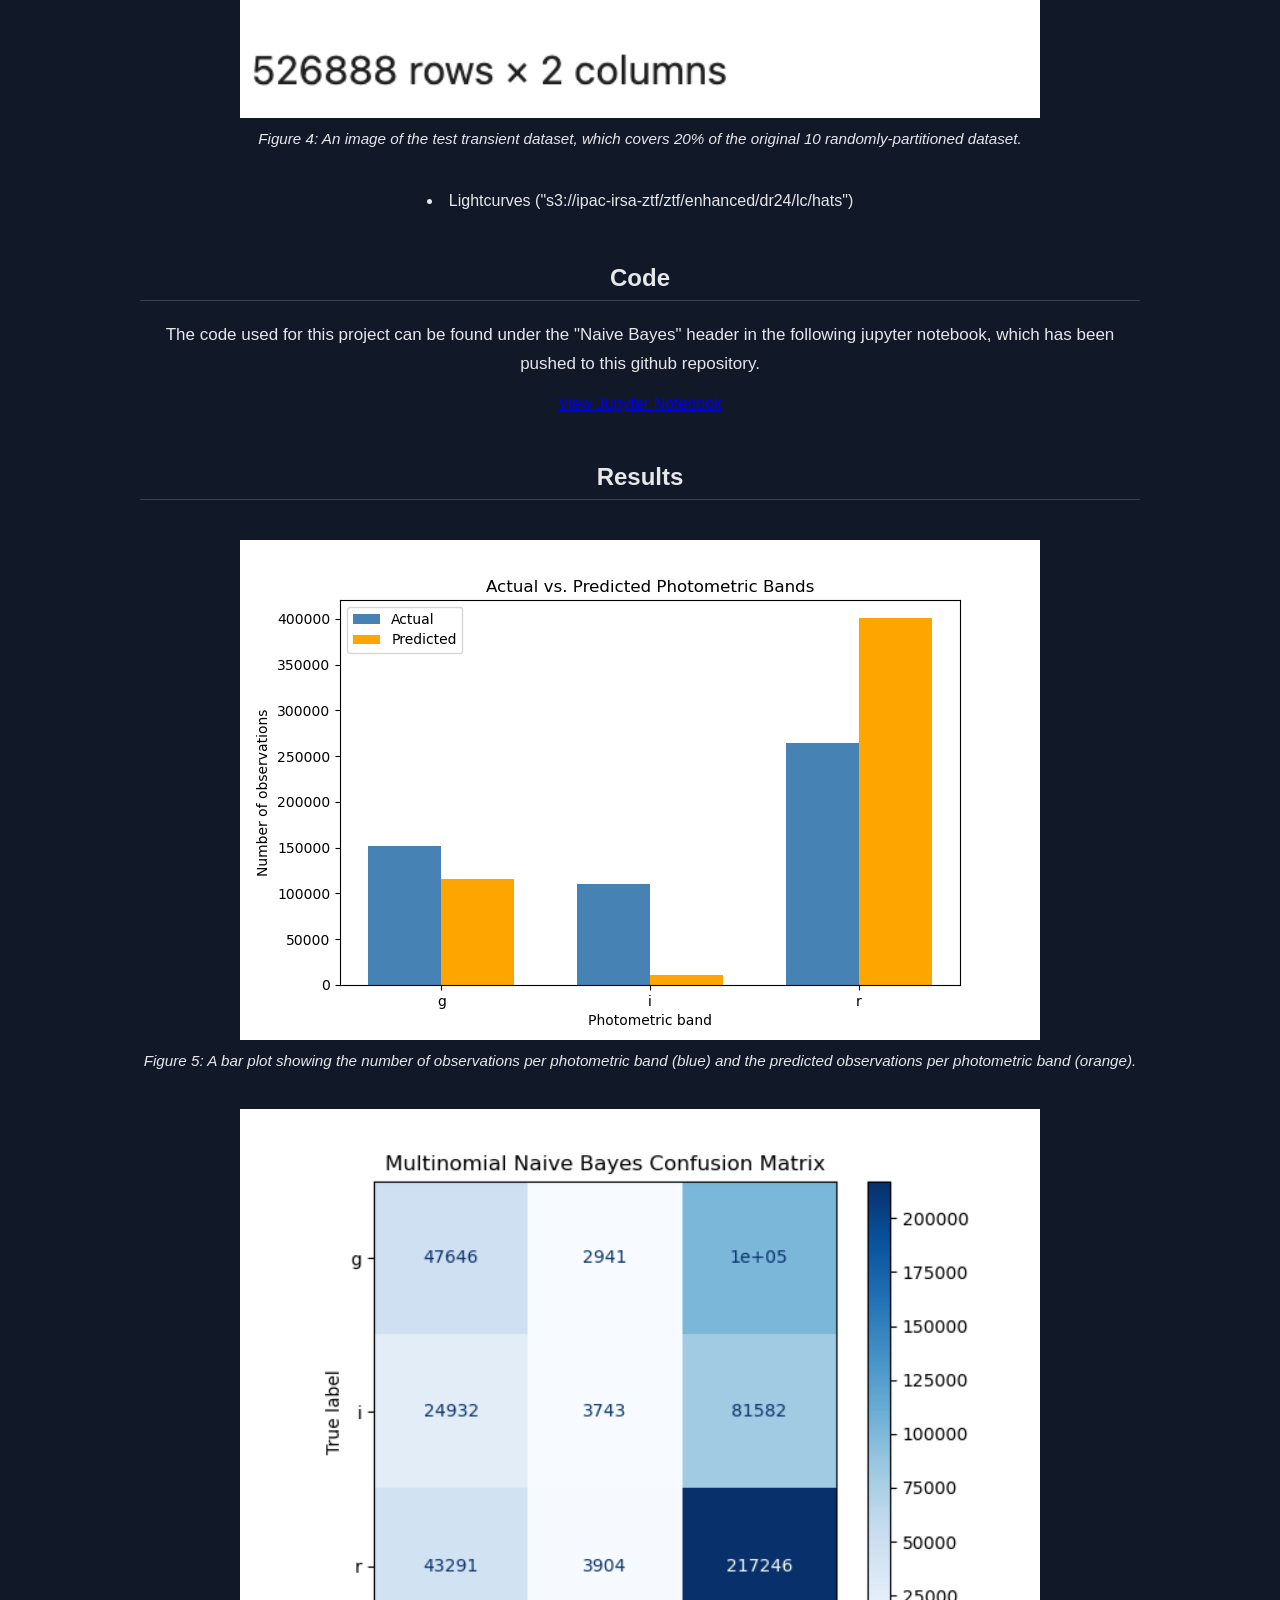
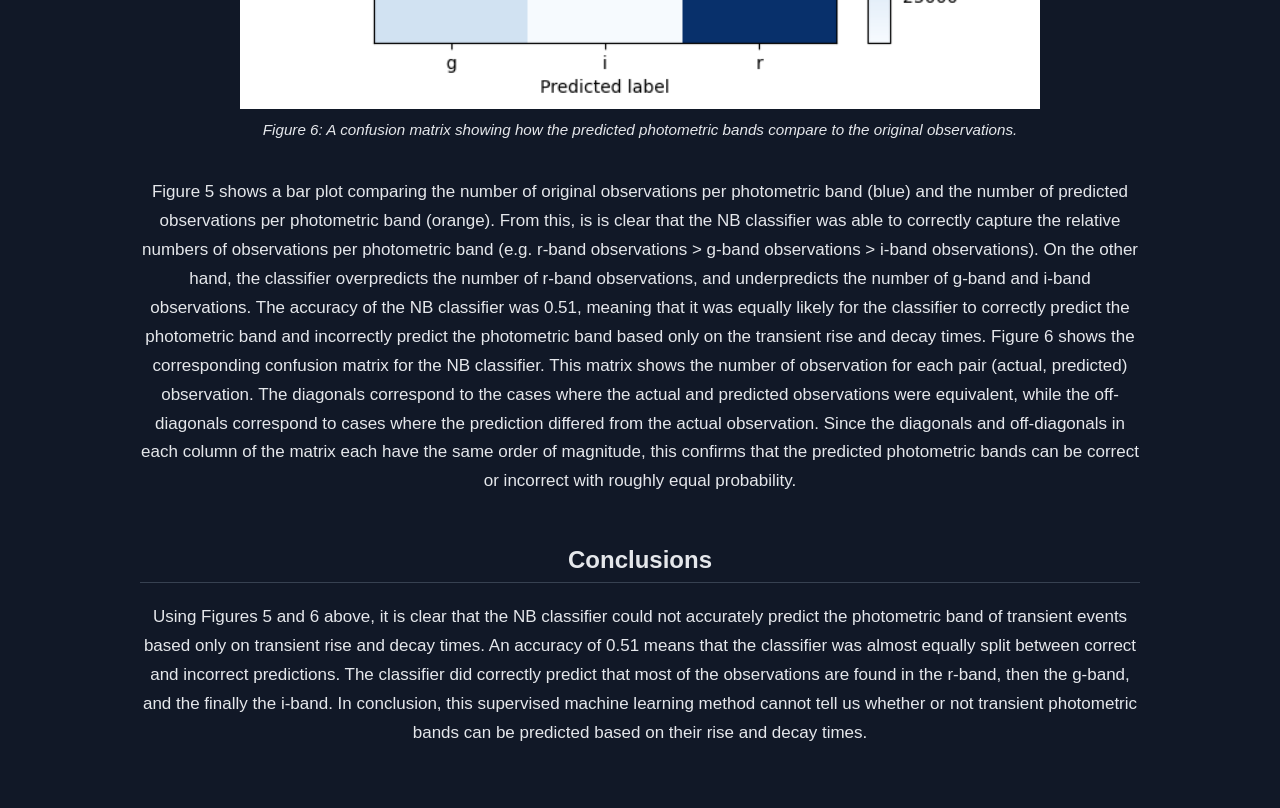
<file: naivebayes.html>
<!DOCTYPE html>
<html lang="en">

<head>
    <meta charset="UTF-8">
    <meta name="viewport" content="width=device-width, initial-scale=1.0">

    <title>Naive Bayes</title>

    <link rel="stylesheet" href="style.css">
</head>

<body>

    <!-- Navigation Bar -->
    <nav>
        <a href="index.html">Introduction</a>
        <a href="dataprep.html">DataPrep_EDA</a>
        <a href="clustering.html">Clustering</a>
        <a href="pca.html">PCA</a>
        <a href="naivebayes.html">NaiveBayes</a>
        <a href="dectrees.html">DecTrees</a>
        <a href="svms.html">SVMs</a>
        <a href="regression.html">Regression</a>
        <a href="AdaBoosting.html">AdaBoosting</a>
        <a href="GradientBoosting.html">GradientBoosting</a>
        <a href="XGBoost.html">XGBoost</a>
        <a href="conclusions.html">Conclusions</a>
    </nav>
    
    <!-- Main Page Content -->
    <main>

        <h2>Overview</h2>

        <p>
            Naive Bayes (NB) is a supervised machine learning method that incorporates Bayes' theorem to predict the classes occupied by observations in 
            a dataset. Note that this requires labeled data, corresponding to the classes in this case. NB trains data by analyzing the features within 
            each class to predict what those features look like, and then estimates a probability distribution. Bayes theorem uses the prior and likelihood,
            which describe the fraction of training rows that have a specific label (y=c) and the behavior of the features that have class y=c, respectively.
            The "naive" part comes in by assuming conditional independence, meaning that observations within a class are independent of each other. This
            ultimately allows for the likelihood to be split into the product of individual observation probabilities. There are several different 
            types of NB classifiers, including Gaussian NB, Multinomial NB, and Bernoulli NB. Gaussian NB is used for continuous features while 
            Multinomial NB is used for events/counts (or discrete features). Finally, Bernoulli NB is used for binary features specifically. In the 
            case of this project, Multinomial NB will provide the best classifier for transient rise/decay times. 
        </p>

        <h2>Data Prep</h2>

        <p>
            Since NB will predict labels of observations within the dataset, labeled numeric data is required. In the context of astrophysical 
            transient detections, one useful label that is presented in the data is the photometric band of each observation. These bands (g, r, i)
            describe the wavelength ranges that each transient detection was observed in. In particular, these correspond to 400-550nm, 550-700nm, and
            700-850nm, respectively. These are measured using transmission curves, which ultimately come from optical inference filters built into the
            instrument. All of these wavelength ranges are found in the optical/visible range of the electromagnetic spectrum, with a small fraction 
            occupying the near-infrared range. The goal of training a NB classifier here is to see whether or not the photometric bands of transient
            detections can be predicted based on transient rise/decay times. To obtain more sky coverage than before, 10 randomly-selected partitions
            will be used to train the NB classifier, rather than the first 10 partitions of data which occupy a narrow region on the sky. A snapshot
            of the data is shown below in Figure 1, which includes the transient rise/decay times and the photometric bands (used as labels). Figure 2
            shows the labels associated with this dataset, and Figures 3 and 4 show the datasets split into tranining and testing data, respectively.
            This data is a result of the data cleaning that was described in the DataPrep_EDA tab. The full 10 partition dataset contains 2,634,436 rows. 
            Finally, in order to construct a NB classifier, the data need to be split into testing and training datasets. This was accomplished by 
            allocating 20% of the dataset to testing data, and the other 80% to training data. The split was chosen randomly, but can be reproduced 
            using a random_state identifier. Finally, the split attempts to keep roughly the same proportions of each label in both datasets.
        </p>

        <figure class="eda-figure">
            <img src="images/labeled_transient_data.png" 
                 alt="Labeled Transient Data">
            <figcaption>
                Figure 1: An image of the cleaned transient data that will be used for constructing a Naive Bayes classifier. This includes 2,634,436 
                observations of transient rise and decay times from 10 randomly-sampled partitions of the full ZTF dataset.
            </figcaption>
        </figure>

        <figure class="eda-figure">
            <img src="images/ml_labels.png" 
                 alt="Labels">
            <figcaption>
                Figure 2: An image of the labels associated with the cleaned transient data in Figure 1. These labels correspond to the g, r, and i 
                photometric bands.
            </figcaption>
        </figure>

        <figure class="eda-figure">
            <img src="images/train_transient_data.png" 
                 alt="Labels">
            <figcaption>
                Figure 3: An image of the trained transient dataset, which covers 80% of the original 10 randomly-partitioned dataset. 
            </figcaption>
        </figure>

        <figure class="eda-figure">
            <img src="images/test_transient_data.png" 
                 alt="Labels">
            <figcaption>
                Figure 4: An image of the test transient dataset, which covers 20% of the original 10 randomly-partitioned dataset.
            </figcaption>
        </figure>

        <ul class="question-list">
            <li>Lightcurves ("s3://ipac-irsa-ztf/ztf/enhanced/dr24/lc/hats")</li>
        </ul>

        <h2>Code</h2>

        <p>
           The code used for this project can be found under the "Naive Bayes" header in the following jupyter notebook, which has been pushed to this
            github repository.
        </p>

        <a href="https://github.com/drmi7721/transient_clustering/blob/main/notebooks/final_project_code.ipynb" target="_blank">
            View Jupyter Notebook
        </a>

        <h2>Results</h2>

        <figure class="eda-figure">
            <img src="images/predicted_bands.png" 
                 alt="Actual vs. Predicted Photometric Bands">
            <figcaption>
                Figure 5: A bar plot showing the number of observations per photometric band (blue) and the predicted observations per photometric band
                (orange). 
            </figcaption>
        </figure>

        <figure class="eda-figure">
            <img src="images/NB_confusion_matrix.png" 
                 alt="NB Confusion Matrix">
            <figcaption>
                Figure 6: A confusion matrix showing how the predicted photometric bands compare to the original observations.  
            </figcaption>
        </figure>

        <p>
            Figure 5 shows a bar plot comparing the number of original observations per photometric band (blue) and the number of predicted observations
            per photometric band (orange). From this, is is clear that the NB classifier was able to correctly capture the relative numbers of observations
            per photometric band (e.g. r-band observations > g-band observations > i-band observations). On the other hand, the classifier overpredicts the
            number of r-band observations, and underpredicts the number of g-band and i-band observations. The accuracy of the NB classifier was 0.51, 
            meaning that it was equally likely for the classifier to correctly predict the photometric band and incorrectly predict the photometric band
            based only on the transient rise and decay times. Figure 6 shows the corresponding confusion matrix for the NB classifier. This matrix shows
            the number of observation for each pair (actual, predicted) observation. The diagonals correspond to the cases where the actual and predicted
            observations were equivalent, while the off-diagonals correspond to cases where the prediction differed from the actual observation. Since the
            diagonals and off-diagonals in each column of the matrix each have the same order of magnitude, this confirms that the predicted photometric bands
            can be correct or incorrect with roughly equal probability. 
        </p>

        <h2>Conclusions</h2>

        <p>
            Using Figures 5 and 6 above, it is clear that the NB classifier could not accurately predict the photometric band of transient events based
            only on transient rise and decay times. An accuracy of 0.51 means that the classifier was almost equally split between correct and incorrect
            predictions. The classifier did correctly predict that most of the observations are found in the r-band, then the g-band, and the finally 
            the i-band. In conclusion, this supervised machine learning method cannot tell us whether or not transient photometric bands
            can be predicted based on their rise and decay times. 
        </p>
</file>
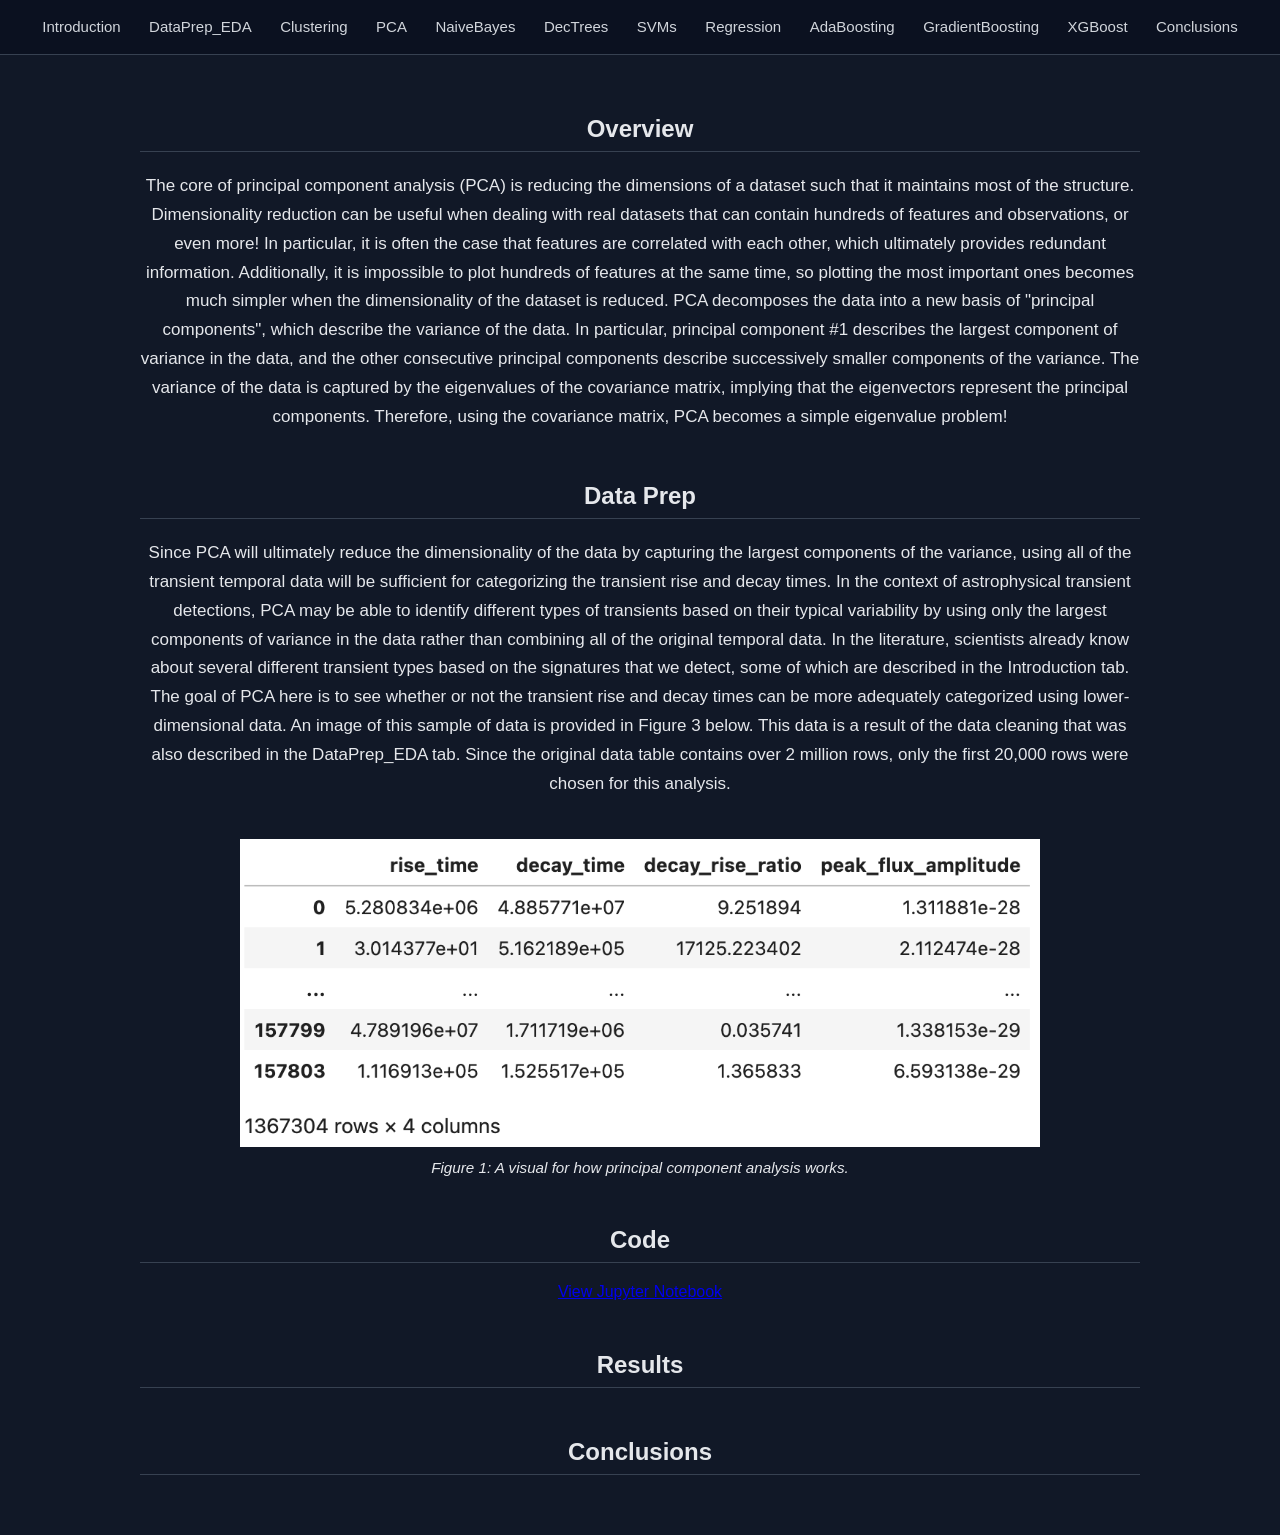
<file: pca.html>
<!DOCTYPE html>
<html lang="en">

<head>
    <meta charset="UTF-8">
    <meta name="viewport" content="width=device-width, initial-scale=1.0">

    <title>PCA</title>

    <link rel="stylesheet" href="style.css">
</head>

<body>

    <!-- Navigation Bar -->
    <nav>
        <a href="index.html">Introduction</a>
        <a href="dataprep.html">DataPrep_EDA</a>
        <a href="clustering.html">Clustering</a>
        <a href="pca.html">PCA</a>
        <a href="naivebayes.html">NaiveBayes</a>
        <a href="dectrees.html">DecTrees</a>
        <a href="svms.html">SVMs</a>
        <a href="regression.html">Regression</a>
        <a href="AdaBoosting.html">AdaBoosting</a>
        <a href="GradientBoosting.html">GradientBoosting</a>
        <a href="XGBoost.html">XGBoost</a>
        <a href="conclusions.html">Conclusions</a>
    </nav>
    
    <!-- Main Page Content -->
    <main>

        <h2>Overview</h2>

        <p>
            The core of principal component analysis (PCA) is reducing the dimensions of a dataset such that it maintains most of the structure. 
            Dimensionality reduction can be useful when dealing with real datasets that can contain hundreds of features and observations, or even more!
            In particular, it is often the case that features are correlated with each other, which ultimately provides redundant information. 
            Additionally, it is impossible to plot hundreds of features at the same time, so plotting the most important ones becomes much simpler when
            the dimensionality of the dataset is reduced. PCA decomposes the data into a new basis of "principal components", which describe the
            variance of the data. In particular, principal component #1 describes the largest component of variance in the data, and the other 
            consecutive principal components describe successively smaller components of the variance. The variance of the data is captured by the 
            eigenvalues of the covariance matrix, implying that the eigenvectors represent the principal components. Therefore, using the covariance 
            matrix, PCA becomes a simple eigenvalue problem! 
        </p>

        <h2>Data Prep</h2>

        <p>
            Since PCA will ultimately reduce the dimensionality of the data by capturing the largest components of the variance, using all of the 
            transient temporal data will be sufficient for categorizing the transient rise and decay times. In the context of astrophysical transient 
            detections, PCA may be able to identify different types of transients based on their typical variability by using only the largest components
            of variance in the data rather than combining all of the original temporal data. In the literature, scientists already know about several different
            transient types based on the signatures that we detect, some of which are described in the Introduction tab. The goal of PCA here is to see whether 
            or not the transient rise and decay times can be more adequately categorized using lower-dimensional data. An image of this sample of data 
            is provided in Figure 3 below. This data is a result of the data cleaning that was also described in the DataPrep_EDA tab. Since the 
            original data table contains over 2 million rows, only the first 20,000 rows were chosen for this analysis.
        </p>

        <figure class="eda-figure">
            <img src="images/pca_data.png" 
                 alt="PCA">
            <figcaption>
                Figure 1: A visual for how principal component analysis works. 
            </figcaption>
        </figure>

        <h2>Code</h2>

        <a href="https://github.com/drmi7721/transient_clustering/blob/main/notebooks/final_project_code.ipynb" target="_blank">
            View Jupyter Notebook
        </a>

        <h2>Results</h2>

        <h2>Conclusions</h2>
</file>
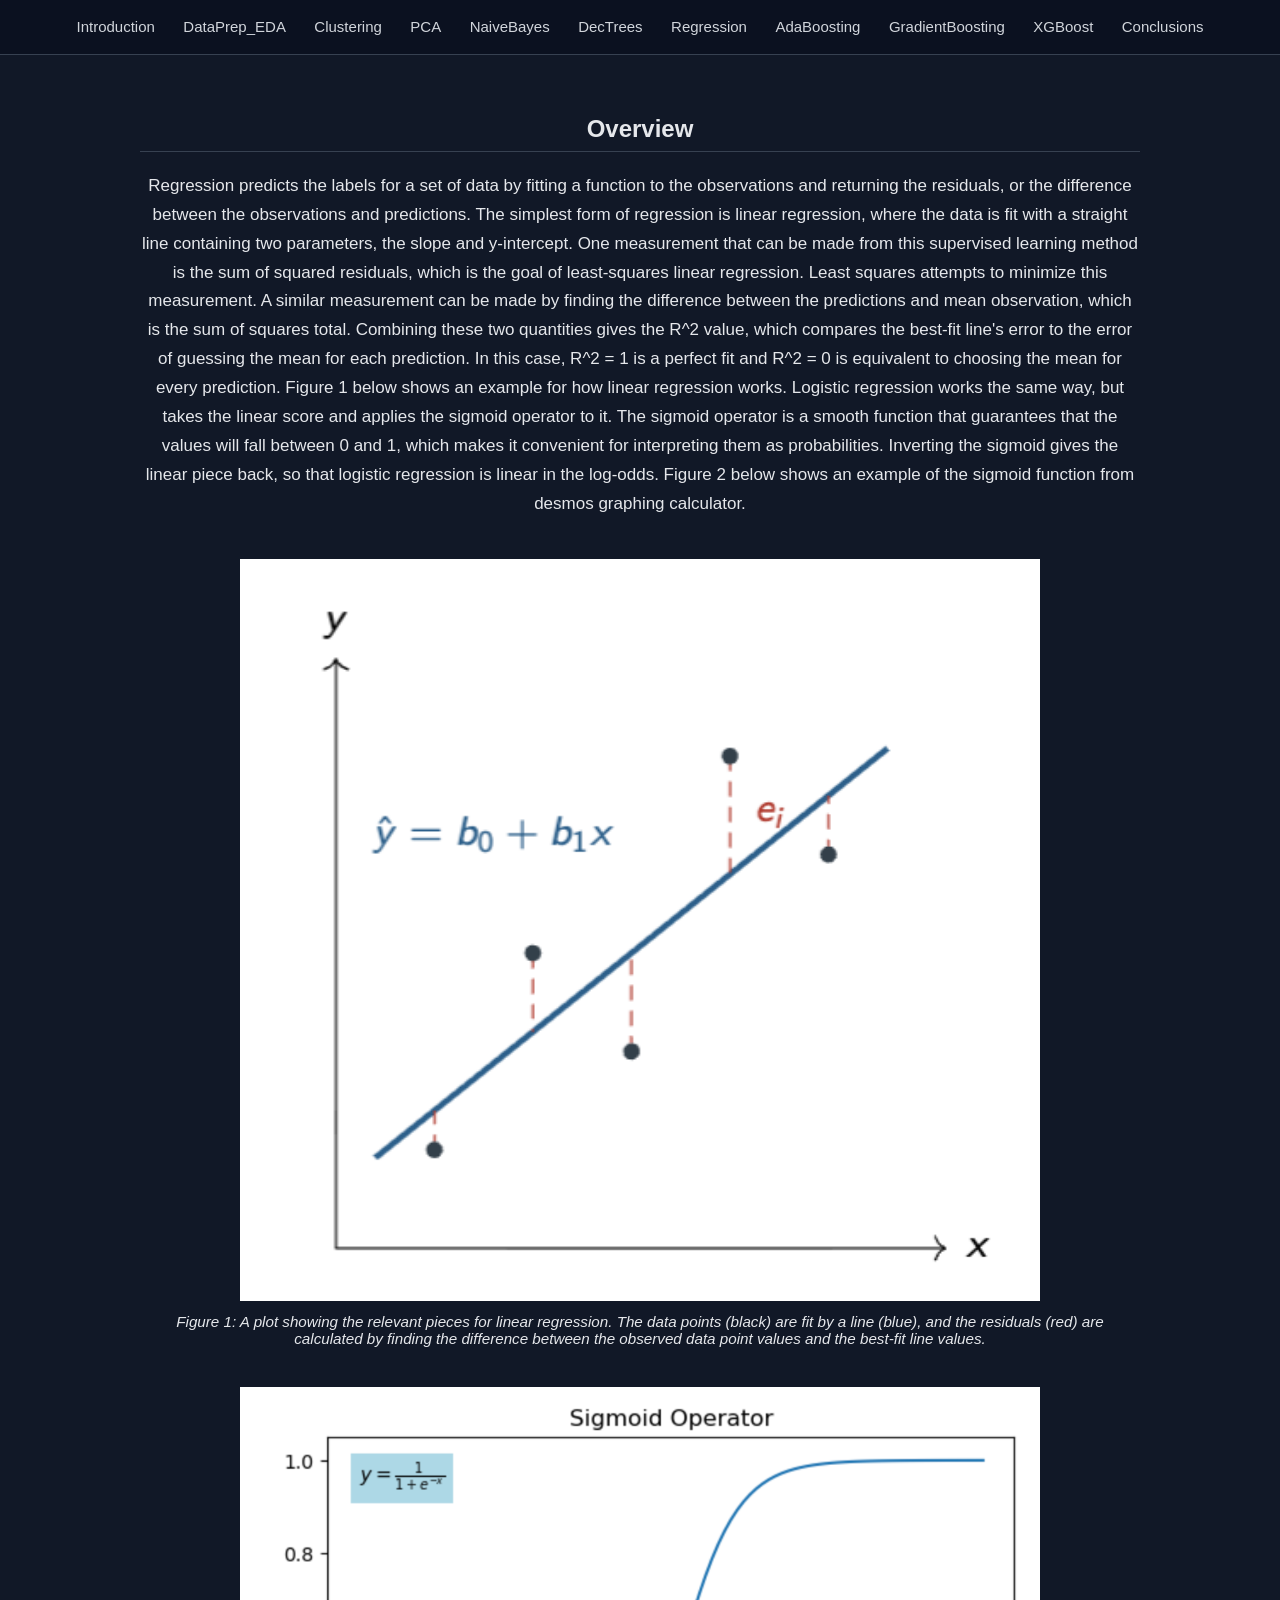
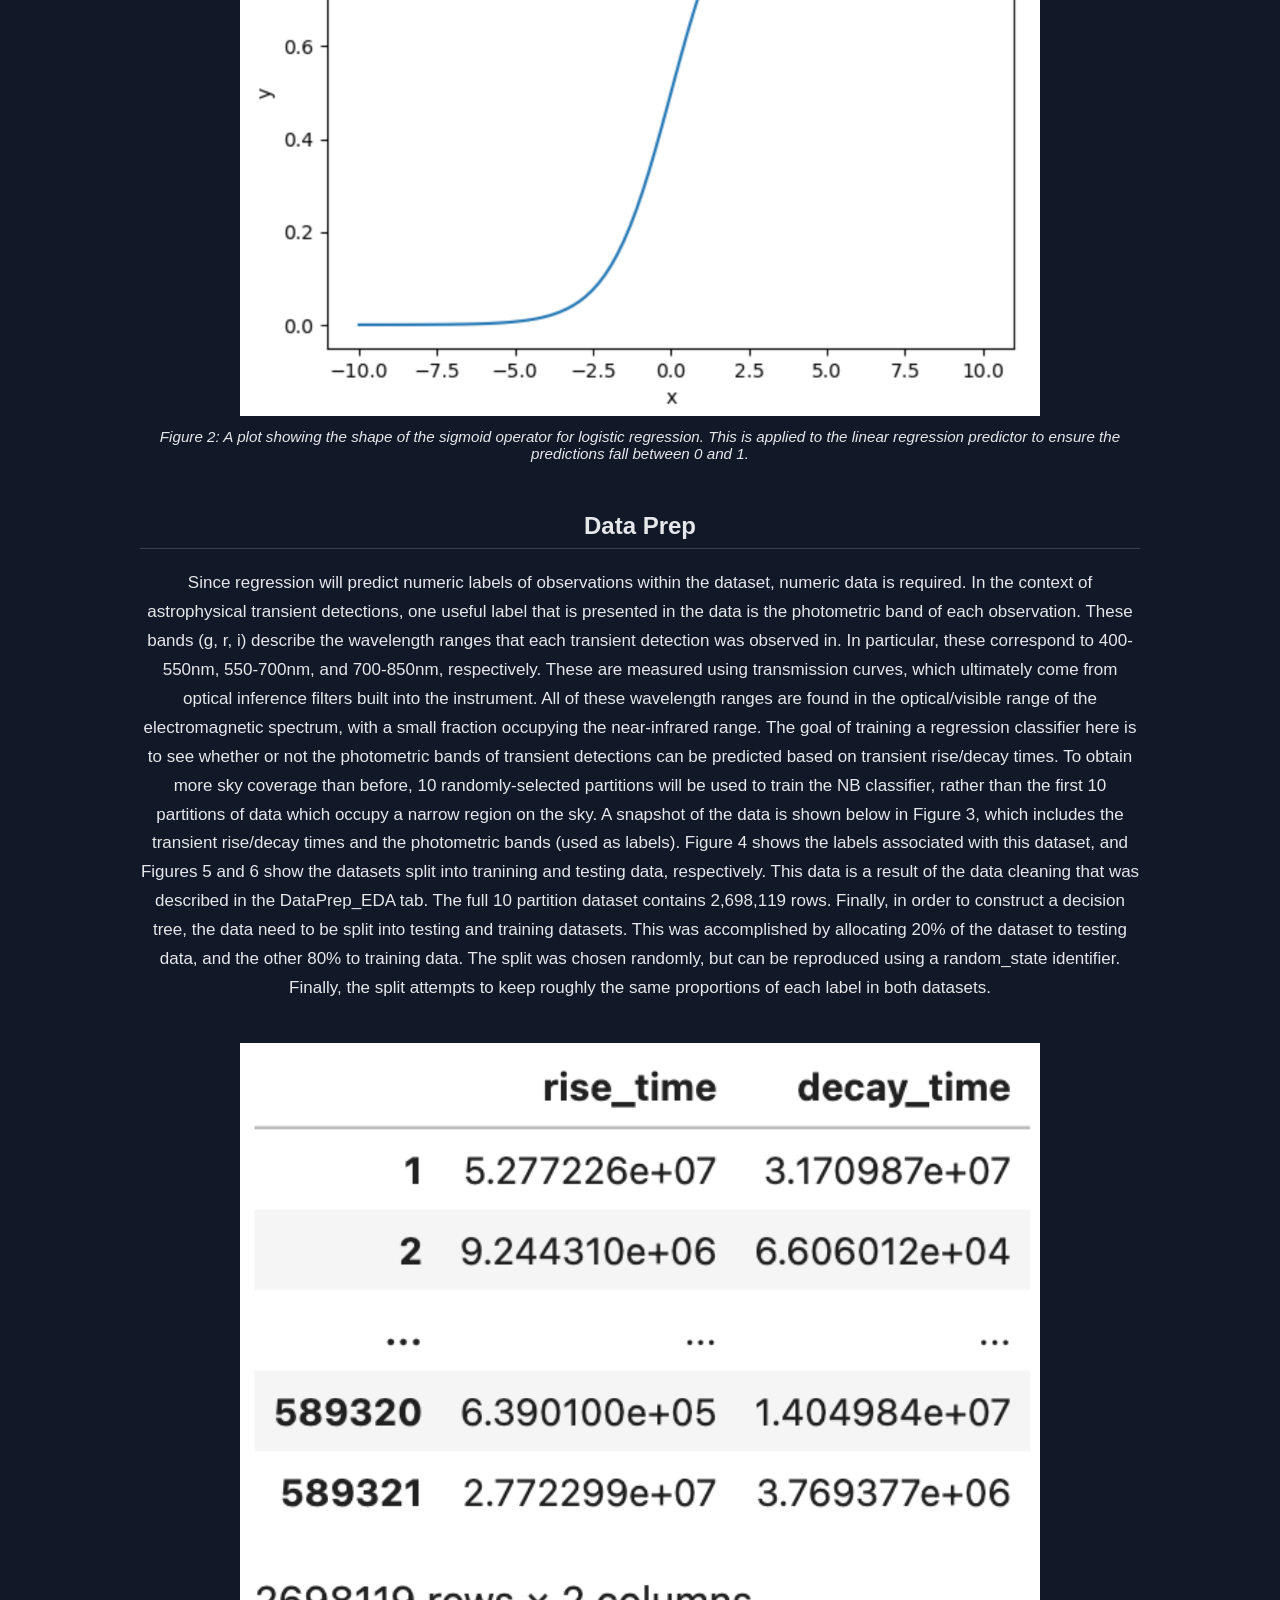
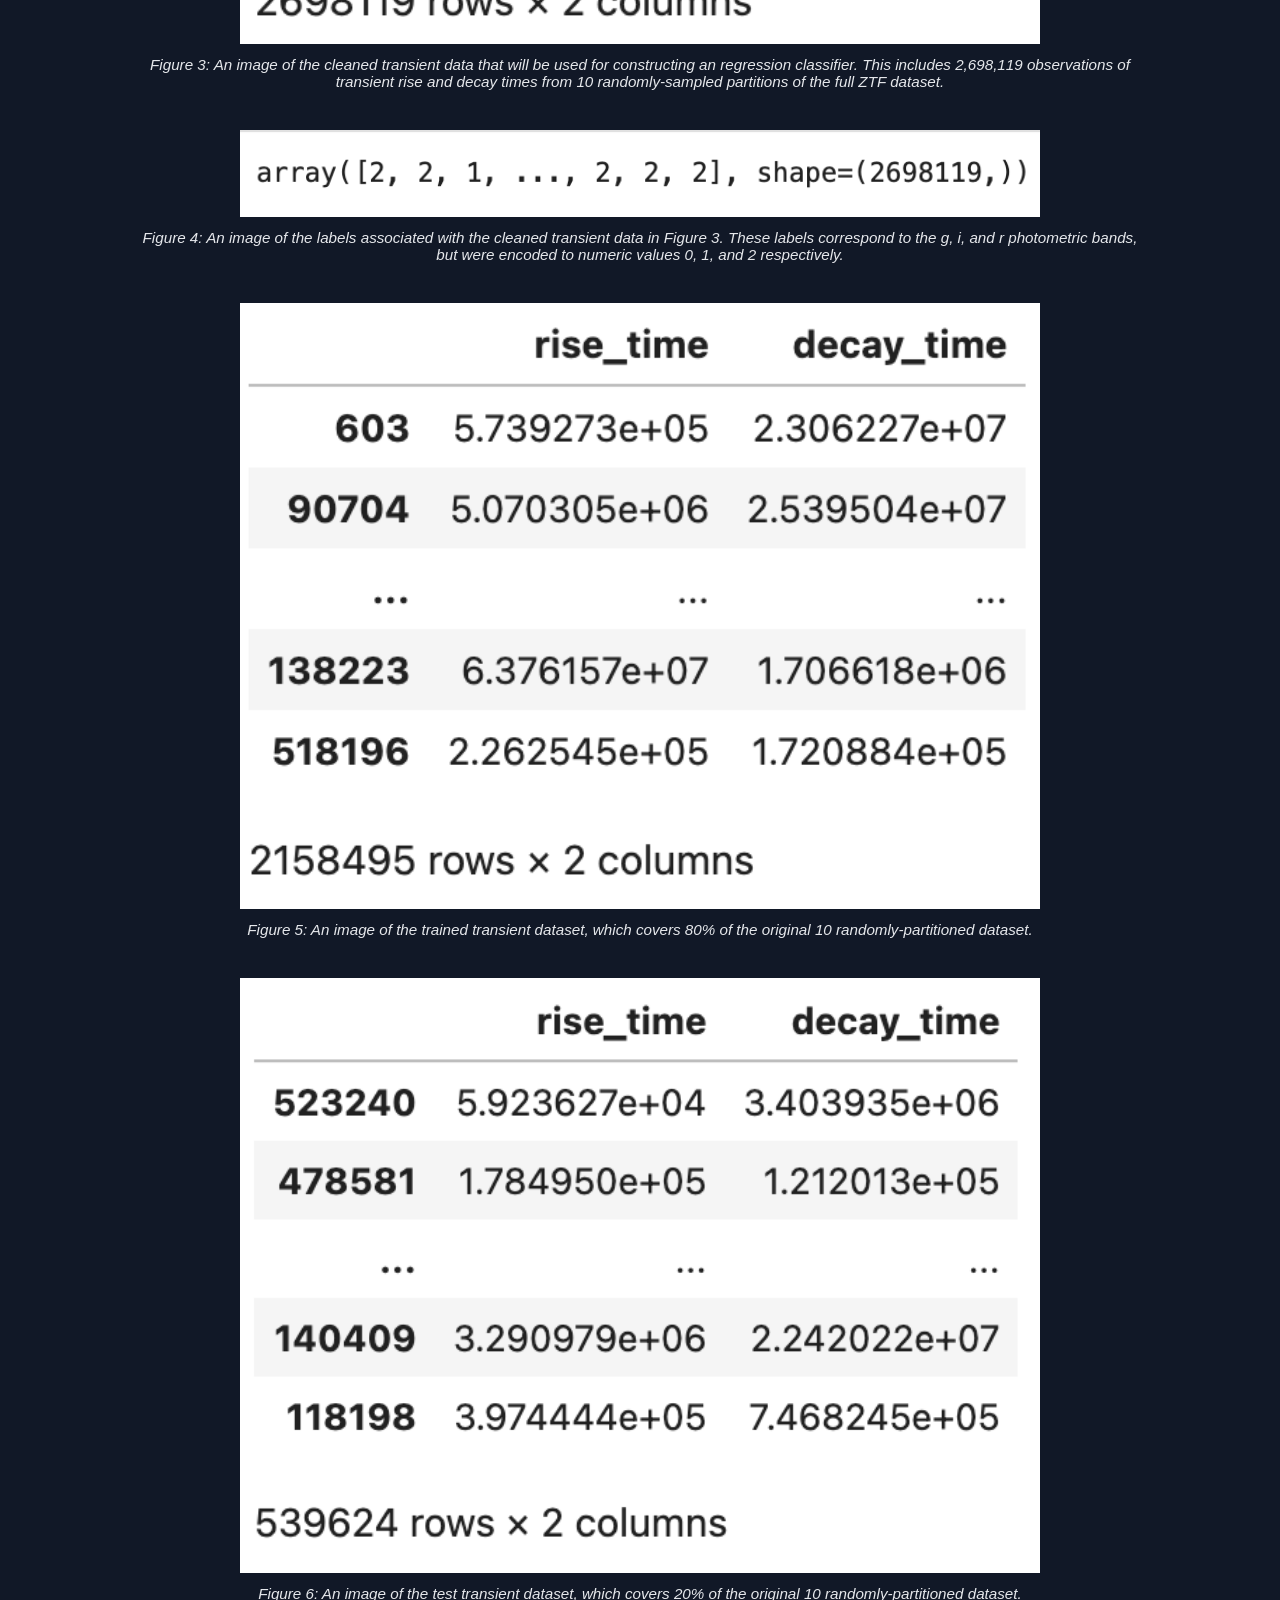
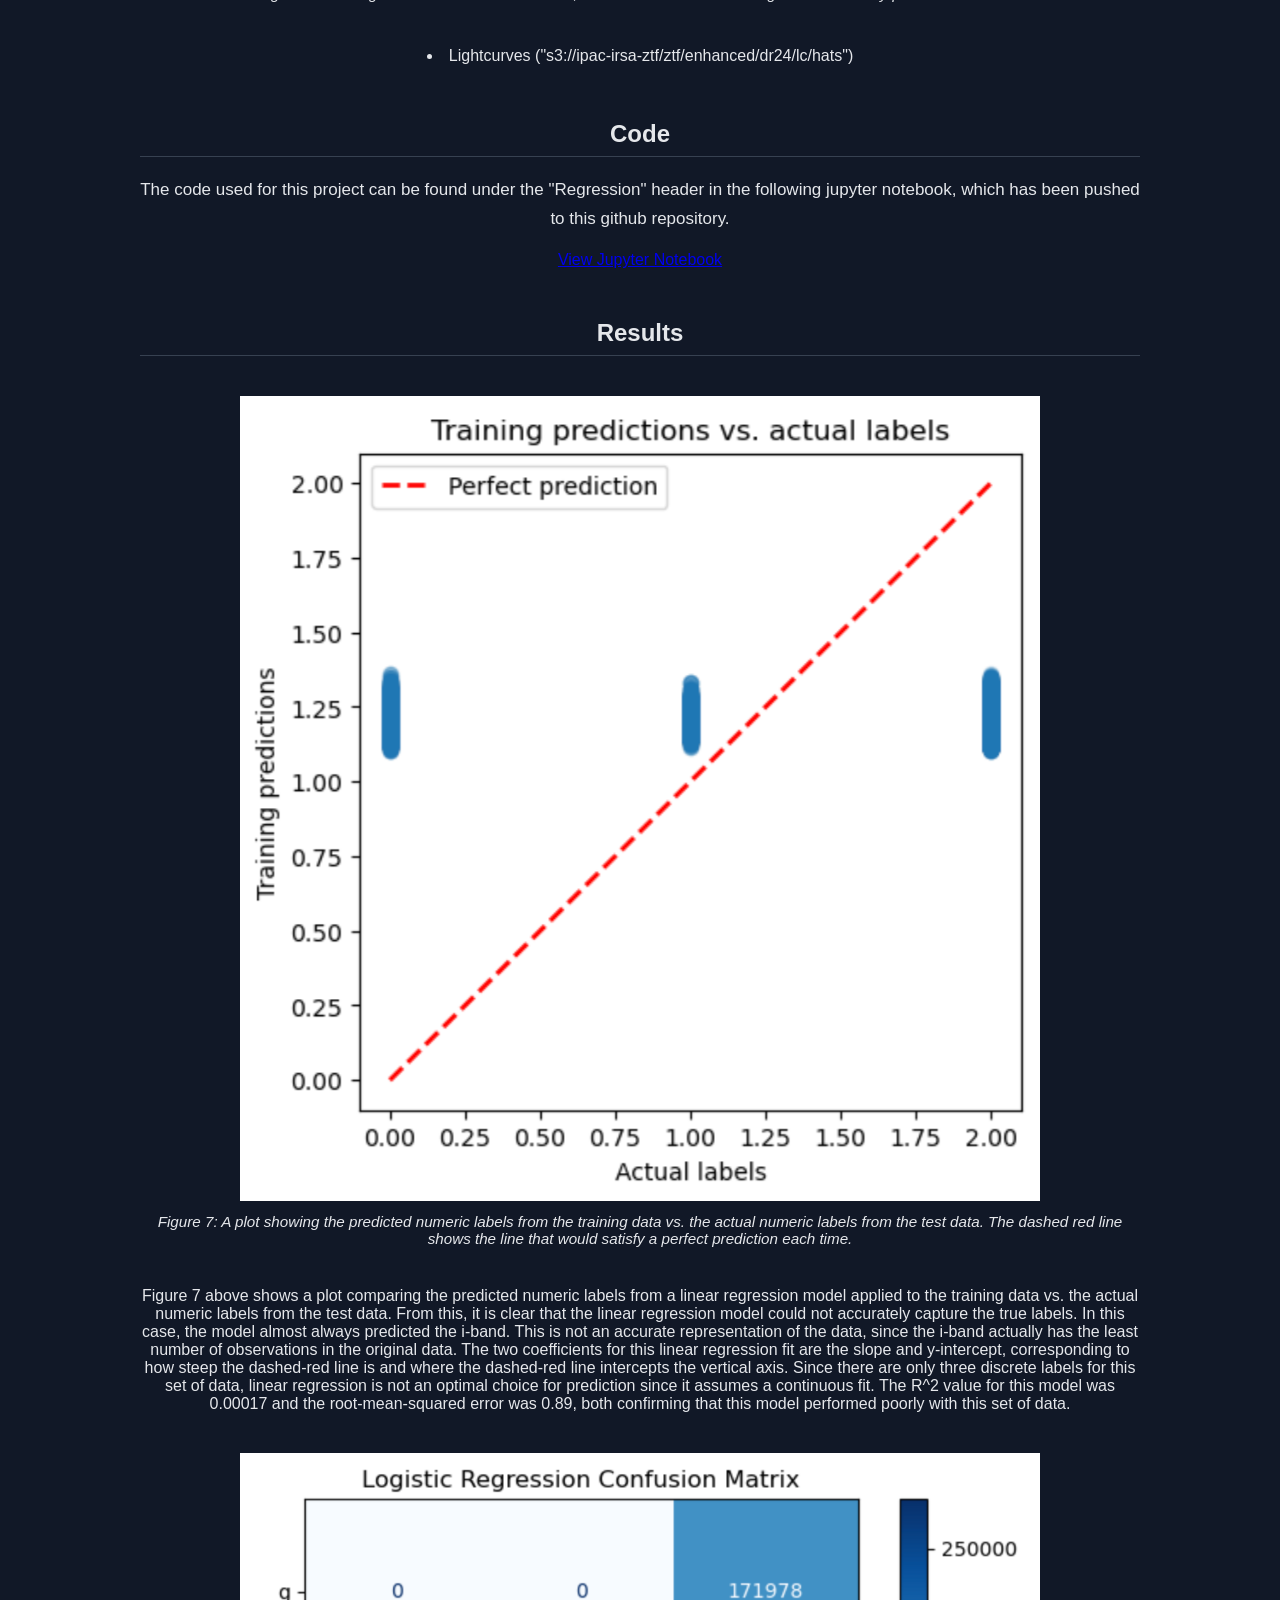
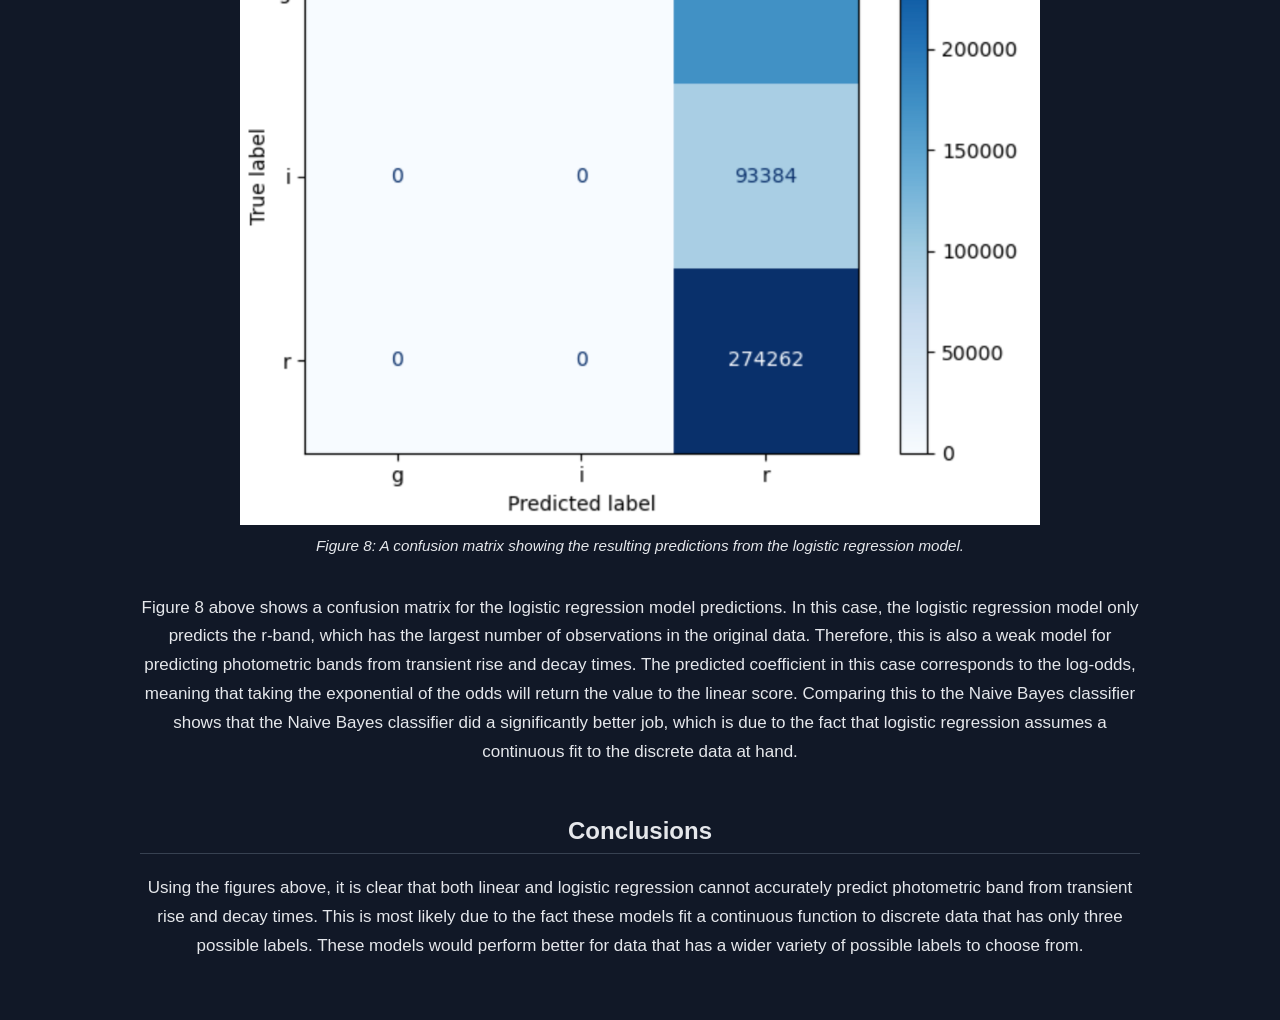
<file: regression.html>
<!DOCTYPE html>
<html lang="en">

<head>
    <meta charset="UTF-8">
    <meta name="viewport" content="width=device-width, initial-scale=1.0">

    <title>Regression</title>

    <link rel="stylesheet" href="style.css">
</head>

<body>

    <!-- Navigation Bar -->
    <nav>
        <a href="index.html">Introduction</a>
        <a href="dataprep.html">DataPrep_EDA</a>
        <a href="clustering.html">Clustering</a>
        <a href="pca.html">PCA</a>
        <a href="naivebayes.html">NaiveBayes</a>
        <a href="dectrees.html">DecTrees</a>
        <a href="regression.html">Regression</a>
        <a href="AdaBoosting.html">AdaBoosting</a>
        <a href="GradientBoosting.html">GradientBoosting</a>
        <a href="XGBoost.html">XGBoost</a>
        <a href="conclusions.html">Conclusions</a>
    </nav>
    
    <!-- Main Page Content -->
    <main>

        <h2>Overview</h2>

        <p>
          Regression predicts the labels for a set of data by fitting a function to the observations and returning the residuals, or the difference
          between the observations and predictions. The simplest form of regression is linear regression, where the data is fit with a straight line
          containing two parameters, the slope and y-intercept. One measurement that can be made from this supervised learning method is the sum of
          squared residuals, which is the goal of least-squares linear regression. Least squares attempts to minimize this measurement. A similar
          measurement can be made by finding the difference between the predictions and mean observation, which is the sum of squares total. Combining
          these two quantities gives the R^2 value, which compares the best-fit line's error to the error of guessing the mean for each prediction. In
          this case, R^2 = 1 is a perfect fit and R^2 = 0 is equivalent to choosing the mean for every prediction. Figure 1 below shows an example for 
          how linear regression works. Logistic regression works the same way, but takes the linear score and applies the sigmoid operator to it. The 
          sigmoid operator is a smooth function that guarantees that the values will fall between 0 and 1, which makes it convenient for interpreting 
          them as probabilities. Inverting the sigmoid gives the linear piece back, so that logistic regression is linear in the log-odds. Figure 2 below
          shows an example of the sigmoid function from desmos graphing calculator. 
        </p>

        <figure class="eda-figure">
            <img src="images/linear_regression.png" 
                 alt="Linear regression">
            <figcaption>
                Figure 1: A plot showing the relevant pieces for linear regression. The data points (black) are fit by a line (blue), and the residuals 
                (red) are calculated by finding the difference between the observed data point values and the best-fit line values.
            </figcaption>
        </figure>

        <figure class="eda-figure">
            <img src="images/sigmoid.png" 
                 alt="Sigmoid">
            <figcaption>
                Figure 2: A plot showing the shape of the sigmoid operator for logistic regression. This is applied to the linear regression predictor
                to ensure the predictions fall between 0 and 1. 
            </figcaption>
        </figure>

        <h2>Data Prep</h2>

        <p>
            Since regression will predict numeric labels of observations within the dataset, numeric data is required. In the context of astrophysical 
            transient detections, one useful label that is presented in the data is the photometric band of each observation. These bands (g, r, i) 
            describe the wavelength ranges that each transient detection was observed in. In particular, these correspond to 400-550nm, 550-700nm, 
            and 700-850nm, respectively. These are measured using transmission curves, which ultimately come from optical inference filters built 
            into the instrument. All of these wavelength ranges are found in the optical/visible range of the electromagnetic spectrum, with a small 
            fraction occupying the near-infrared range. The goal of training a regression classifier here is to see whether or not the photometric bands of 
            transient detections can be predicted based on transient rise/decay times. To obtain more sky coverage than before, 10 randomly-selected 
            partitions will be used to train the NB classifier, rather than the first 10 partitions of data which occupy a narrow region on the sky. 
            A snapshot of the data is shown below in Figure 3, which includes the transient rise/decay times and the photometric bands (used as 
            labels). Figure 4 shows the labels associated with this dataset, and Figures 5 and 6 show the datasets split into tranining and testing 
            data, respectively. This data is a result of the data cleaning that was described in the DataPrep_EDA tab. The full 10 partition dataset 
            contains 2,698,119 rows. Finally, in order to construct a decision tree, the data need to be split into testing and training datasets. 
            This was accomplished by allocating 20% of the dataset to testing data, and the other 80% to training data. The split was chosen randomly,
            but can be reproduced using a random_state identifier. Finally, the split attempts to keep roughly the same proportions of each label in 
            both datasets.
        </p>

         <figure class="eda-figure">
            <img src="images/regression_dataset.png" 
                 alt="Labeled Transient Data">
            <figcaption>
                Figure 3: An image of the cleaned transient data that will be used for constructing an regression classifier. This includes 2,698,119 
                observations of transient rise and decay times from 10 randomly-sampled partitions of the full ZTF dataset.
            </figcaption>
        </figure>

        <figure class="eda-figure">
            <img src="images/encoded_labels.png" 
                 alt="Labels">
            <figcaption>
                Figure 4: An image of the labels associated with the cleaned transient data in Figure 3. These labels correspond to the g, i, and r 
                photometric bands, but were encoded to numeric values 0, 1, and 2 respectively.
            </figcaption>
        </figure>

        <figure class="eda-figure">
            <img src="images/regression_train_data.png" 
                 alt="Train data">
            <figcaption>
                Figure 5: An image of the trained transient dataset, which covers 80% of the original 10 randomly-partitioned dataset. 
            </figcaption>
        </figure>

        <figure class="eda-figure">
            <img src="images/regression_test_data.png" 
                 alt="Labels">
            <figcaption>
                Figure 6: An image of the test transient dataset, which covers 20% of the original 10 randomly-partitioned dataset.
            </figcaption>
        </figure>

        <ul class="question-list">
            <li>Lightcurves ("s3://ipac-irsa-ztf/ztf/enhanced/dr24/lc/hats")</li>
        </ul>

        <h2>Code</h2>

        <p>
            The code used for this project can be found under the "Regression" header in the following jupyter notebook, which has been pushed to this
            github repository.
        </p>

        <a href="https://github.com/drmi7721/transient_clustering/blob/main/notebooks/final_project_code.ipynb" target="_blank">
            View Jupyter Notebook
        </a>

        <h2>Results</h2>

        <figure class="eda-figure">
            <img src="images/regression_results.png" 
                 alt="Linear results">
            <figcaption>
                Figure 7: A plot showing the predicted numeric labels from the training data vs. the actual numeric labels from the test data. The 
                dashed red line shows the line that would satisfy a perfect prediction each time. 
            </figcaption>
        </figure>

        Figure 7 above shows a plot comparing the predicted numeric labels from a linear regression model applied to the training data vs. the actual 
        numeric labels from the test data. From this, it is clear that the linear regression model could not accurately capture the true labels. In this
        case, the model almost always predicted the i-band. This is not an accurate representation of the data, since the i-band actually has the least
        number of observations in the original data. The two coefficients for this linear regression fit are the slope and y-intercept, corresponding to
        how steep the dashed-red line is and where the dashed-red line intercepts the vertical axis. Since there are only three discrete labels for 
        this set of data, linear regression is not an optimal choice for prediction since it assumes a continuous fit. The R^2 value for this model
        was 0.00017 and the root-mean-squared error was 0.89, both confirming that this model performed poorly with this set of data.

        <figure class="eda-figure">
            <img src="images/log_cm.png" 
                 alt="Log results">
            <figcaption>
                Figure 8: A confusion matrix showing the resulting predictions from the logistic regression model. 
            </figcaption>
        </figure>

        <p>
            Figure 8 above shows a confusion matrix for the logistic regression model predictions. In this case, the logistic regression model only
            predicts the r-band, which has the largest number of observations in the original data. Therefore, this is also a weak model for predicting
            photometric bands from transient rise and decay times. The predicted coefficient in this case corresponds to the log-odds, meaning that
            taking the exponential of the odds will return the value to the linear score. Comparing this to the Naive Bayes classifier shows that the
            Naive Bayes classifier did a significantly better job, which is due to the fact that logistic regression assumes a continuous fit to the
            discrete data at hand.
        </p>

        <h2>Conclusions</h2>

        <p>
            Using the figures above, it is clear that both linear and logistic regression cannot accurately predict photometric band from transient
            rise and decay times. This is most likely due to the fact these models fit a continuous function to discrete data that has only three
            possible labels. These models would perform better for data that has a wider variety of possible labels to choose from.
        </p>
</file>
<file: style.css>
/* ---------- General Page Styling ---------- */

body {
    margin: 0;
    font-family: Arial, Helvetica, sans-serif;
    background-color: #111827;
    color: #e5e7eb;
}


/* ---------- Navigation Bar ---------- */

nav {
    background-color: #0b1120;
    padding: 18px 20px;
    text-align: center;
    border-bottom: 1px solid #374151;
}

nav a {
    color: #d1d5db;
    text-decoration: none;
    margin: 0 12px;
    font-size: 15px;
}

nav a:hover {
    color: #ffffff;
}


/* ---------- Main Content ---------- */

main {
    max-width: 1000px;
    margin: 60px auto;
    padding: 0 30px;
    text-align: center;
}


/* ---------- Headings ---------- */

h1 {
    font-size: 42px;
    margin-bottom: 10px;
}

h2 {
    margin-top: 50px;
    padding-bottom: 8px;
    border-bottom: 1px solid #374151;
}


/* ---------- Text ---------- */

p {
    font-size: 17px;
    line-height: 1.7;
}

.subtitle {
    color: #9ca3af;
    font-size: 20px;
}

.question-list {
    list-style-position: inside;
    padding-left: 0;
    margin: 30px auto;
    text-align: center;
    line-height: 1.7;
}

.eda-figure {
    text-align: center;
    margin: 40px auto;
}

.eda-figure img {
    display: block;
    width: 80%;
    max-width: 850px;
    height: auto;
    margin: 0 auto;
}

.eda-figure figcaption {
    margin-top: 12px;
    font-size: 0.95rem;
    font-style: italic;
    text-align: center;
}
</file>
